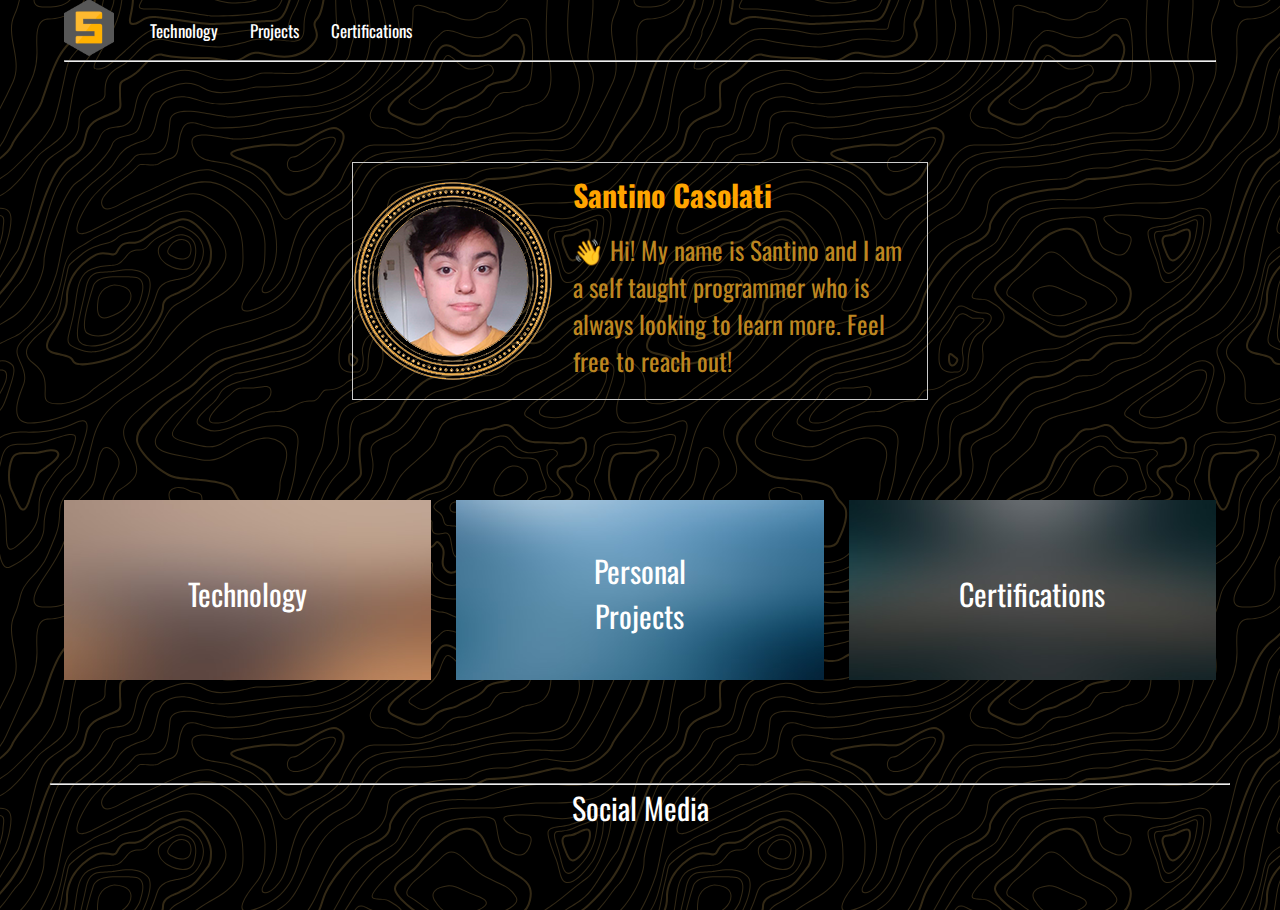
<file: index.html>
<!DOCTYPE html>
<html lang="en">

<head>
    <meta charset="UTF-8">
    <meta http-equiv="X-UA-Compatible" content="IE=edge">
    <meta name="viewport" content="width=device-width, initial-scale=1.0">
    <title>Santino Casolati</title>

    <!-- LOGO -->
    <link rel="shortcut icon" href="images/logo.png">

    <!-- CUSTOM CSS -->
    <link rel="stylesheet" href="assets/css/styles.css">

    <!-- FONT AWESOME -->
    <link rel="stylesheet" href="https://cdnjs.cloudflare.com/ajax/libs/font-awesome/5.15.3/css/all.min.css"
        integrity="sha512-iBBXm8fW90+nuLcSKlbmrPcLa0OT92xO1BIsZ+ywDWZCvqsWgccV3gFoRBv0z+8dLJgyAHIhR35VZc2oM/gI1w=="
        crossorigin="anonymous" />

    <!-- FONT OSWALD -->
    <link rel="preconnect" href="https://fonts.gstatic.com">
    <link href="https://fonts.googleapis.com/css2?family=Oswald:wght@200;300;400&display=swap" rel="stylesheet">

</head>

<body>

    <div class="menu-btn">
        <i class="fas fa-bars"></i>
    </div>

    <div class="container">
        <nav class="nav-main">
            <a href="index.html">
                <img src="images/logo.png" alt="Santino Casolati LOGO" class="nav-brand">
            </a>
            <ul class="nav-menu">
                <li>
                    <a href="technology.html">Technology</a>
                </li>

                <li>
                    <a href="projects.html">Projects</a>
                </li>

                <li>
                    <a href="certifications.html">Certifications</a>
                </li>
            </ul>
        </nav>
        <hr>

        <section class="about-me">
            <img src="images/me.png" class="about-me-img">
            <div class="about-me-info">

                <h2 class="about-me-title">
                    Santino Casolati
                </h2>
                </br>
                <p class="about-me-p">
                    👋 Hi! My name is Santino and I am a self taught programmer who is always looking to learn more. Feel free to reach out!
                </p>
            </div>
        </section>

        <div class="cards">
            <div class="cards-img">
                <a href="technology.html">
                    <img src="images/pic01.jpg" alt="Technologies">
                    <div class="cards-text">Technology</div>
                </a>
            </div>

            <div class="cards-img">
                <a href="projects.html">
                    <img src="images/pic02.jpg" alt="Projects">
                    <div class="cards-text">Personal Projects</div>
                </a>
            </div>

            <div class="cards-img">
                <a href="certifications.html">
                    <img src="images/pic03.jpg" alt="Certifications">
                    <div class="cards-text">Certifications</div>
                </a>
            </div>

        </div>


    </div>
    

    <footer class="social">
        
        </br></br>
        <hr>
        <p>Social Media</p>

        <div class="links">
            <a href="https://www.instagram.com/sant.casolati/" target="_blank">
                <i class="fab fa-instagram"></i>
            </a>

            <a href="https://www.linkedin.com/in/santinocasolati/" target="_blank">
                <i class="fab fa-linkedin"></i>
            </a>

            <a href="https://github.com/santinocasolati" target="_blank">
                <i class="fab fa-github"></i>
            </a>

            <a href="https://api.whatsapp.com/send?phone=5491135252707" target="_blank">
                <i class="fab fa-whatsapp"></i>
            </a>

            <a href="mailto:santicasolati@gmail.com" target="_blank">
                <i class="fa fa-envelope"></i>
            </a>
        </div>

    </footer>

    <script src="assets/js/main.js"></script>

</body>

</html>
</file>
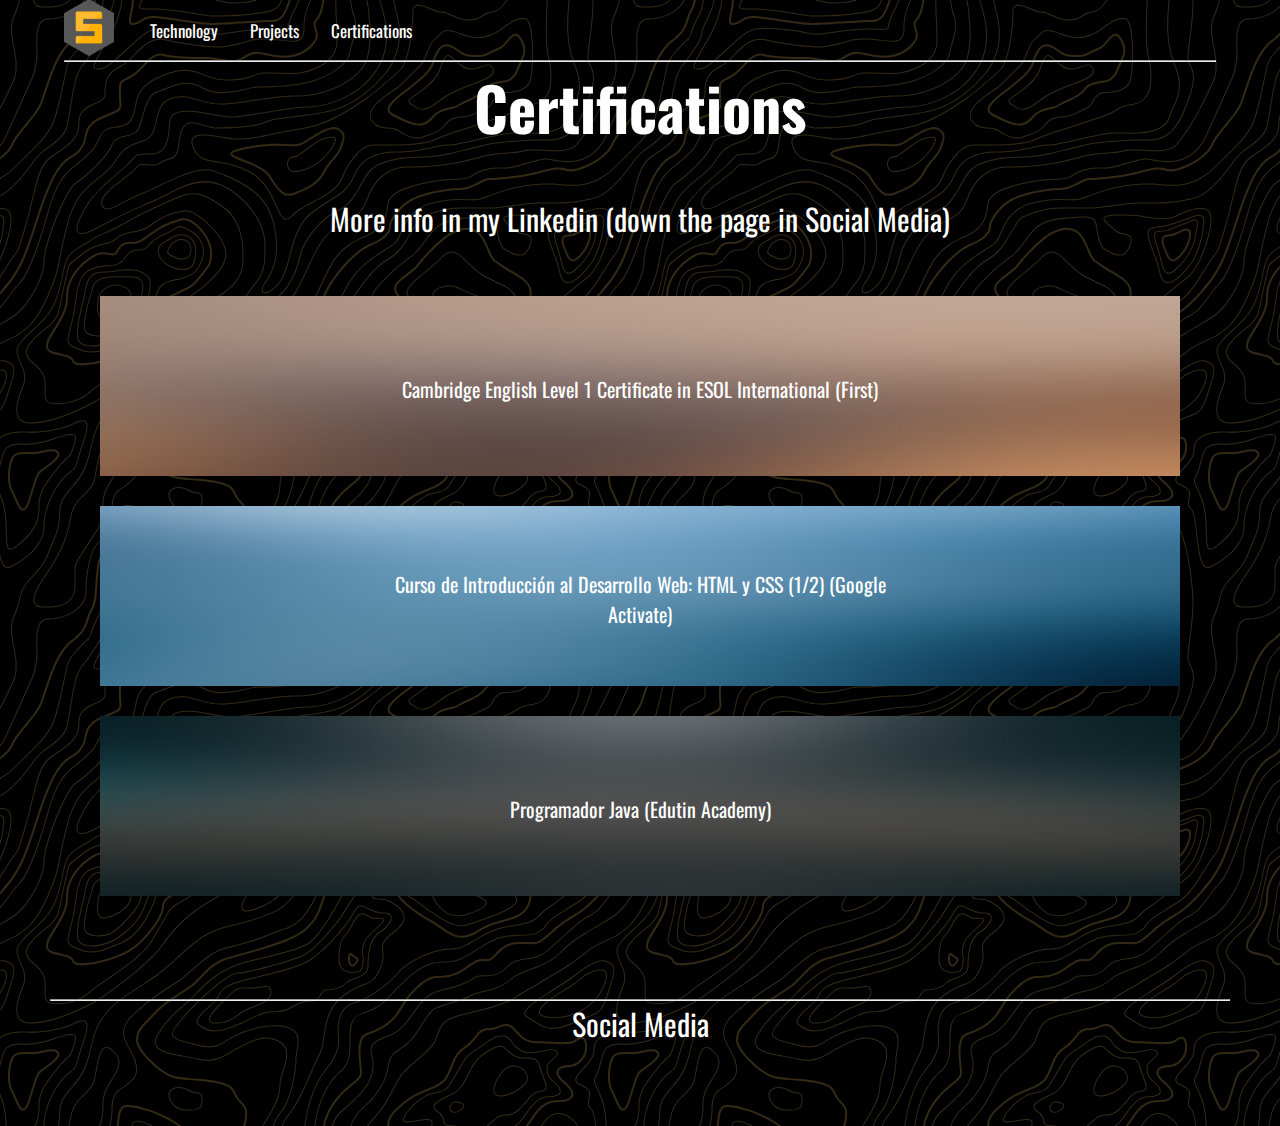
<file: certifications.html>
<!DOCTYPE html>
<html lang="en">

<head>
    <meta charset="UTF-8">
    <meta http-equiv="X-UA-Compatible" content="IE=edge">
    <meta name="viewport" content="width=device-width, initial-scale=1.0">
    <title>Santino Casolati</title>

    <!-- LOGO -->
    <link rel="shortcut icon" href="images/logo.png">

    <!-- CUSTOM CSS -->
    <link rel="stylesheet" href="assets/css/styles.css">

    <!-- FONT AWESOME -->
    <link rel="stylesheet" href="https://cdnjs.cloudflare.com/ajax/libs/font-awesome/5.15.3/css/all.min.css"
        integrity="sha512-iBBXm8fW90+nuLcSKlbmrPcLa0OT92xO1BIsZ+ywDWZCvqsWgccV3gFoRBv0z+8dLJgyAHIhR35VZc2oM/gI1w=="
        crossorigin="anonymous" />

    <!-- FONT OSWALD -->
    <link rel="preconnect" href="https://fonts.gstatic.com">
    <link href="https://fonts.googleapis.com/css2?family=Oswald:wght@200;300;400&display=swap" rel="stylesheet">

</head>

<body>

    <div class="menu-btn">
        <i class="fas fa-bars"></i>
    </div>

    <div class="container">
        <nav class="nav-main">
            <a href="index.html">
                <img src="images/logo.png" alt="Santino Casolati LOGO" class="nav-brand">
            </a>
            <ul class="nav-menu">
                <li>
                    <a href="technology.html">Technology</a>
                </li>

                <li>
                    <a href="projects.html">Projects</a>
                </li>

                <li>
                    <a href="certifications.html">Certifications</a>
                </li>
            </ul>
        </nav>
        <hr>
    </div>

    <div class="titles">
        <h1>Certifications</h1></br>
        <p1>More info in my Linkedin (down the page in Social Media)</p1></br></br>
    </div>

    <div class="cardsc">
        <div class="cardsc-img">
            <img src="images/pic01.jpg">
            <div class="cardsc-text">Cambridge English Level 1 Certificate in ESOL International (First)</div>    
        </div>

        <div class="cardsc-img">
            <img src="images/pic02.jpg">
            <div class="cardsc-text">Curso de Introducción al Desarrollo Web: HTML y CSS (1/2) (Google Activate)</div>
        </div>

        <div class="cardsc-img"> 
            <img src="images/pic03.jpg">
            <div class="cardsc-text">Programador Java (Edutin Academy)</div>   
        </div>
    </div>
    

    <footer class="social">
        
        </br></br>
        <hr>
        <p>Social Media</p>

        <div class="links">
            <a href="https://www.instagram.com/sant.casolati/" target="_blank">
                <i class="fab fa-instagram"></i>
            </a>

            <a href="https://www.linkedin.com/in/santinocasolati/" target="_blank">
                <i class="fab fa-linkedin"></i>
            </a>

            <a href="https://github.com/santinocasolati" target="_blank">
                <i class="fab fa-github"></i>
            </a>

            <a href="https://api.whatsapp.com/send?phone=5491135252707" target="_blank">
                <i class="fab fa-whatsapp"></i>
            </a>

            <a href="mailto:santicasolati@gmail.com" target="_blank">
                <i class="fa fa-envelope"></i>
            </a>
        </div>

    </footer>

    <script src="assets/js/main.js"></script>

</body>

</html>
</file>
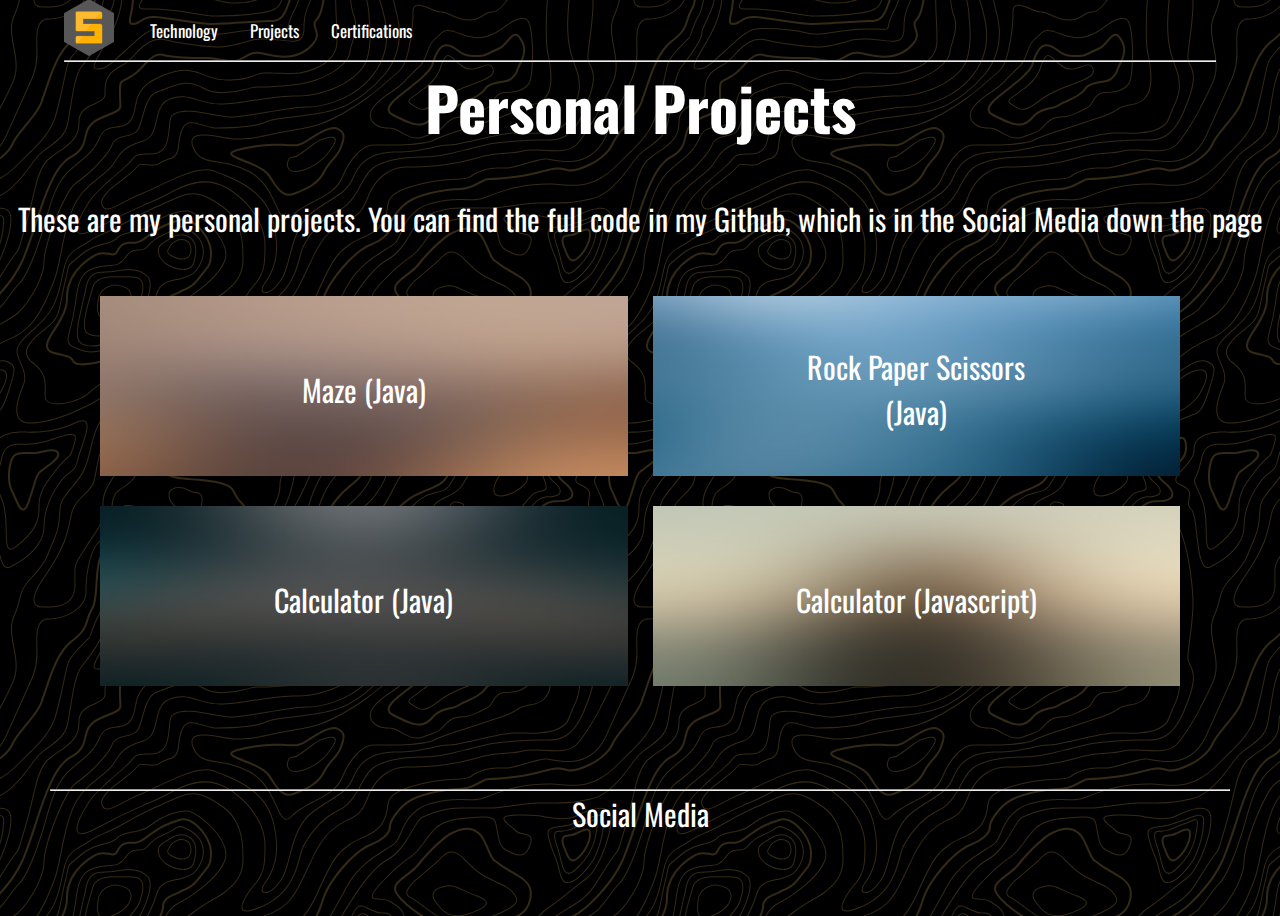
<file: projects.html>
<!DOCTYPE html>
<html lang="en">

<head>
    <meta charset="UTF-8">
    <meta http-equiv="X-UA-Compatible" content="IE=edge">
    <meta name="viewport" content="width=device-width, initial-scale=1.0">
    <title>Santino Casolati</title>

    <!-- LOGO -->
    <link rel="shortcut icon" href="images/logo.png">

    <!-- CUSTOM CSS -->
    <link rel="stylesheet" href="assets/css/styles.css">

    <!-- FONT AWESOME -->
    <link rel="stylesheet" href="https://cdnjs.cloudflare.com/ajax/libs/font-awesome/5.15.3/css/all.min.css"
        integrity="sha512-iBBXm8fW90+nuLcSKlbmrPcLa0OT92xO1BIsZ+ywDWZCvqsWgccV3gFoRBv0z+8dLJgyAHIhR35VZc2oM/gI1w=="
        crossorigin="anonymous" />

    <!-- FONT OSWALD -->
    <link rel="preconnect" href="https://fonts.gstatic.com">
    <link href="https://fonts.googleapis.com/css2?family=Oswald:wght@200;300;400&display=swap" rel="stylesheet">

</head>

<body>

    <div class="menu-btn">
        <i class="fas fa-bars"></i>
    </div>

    <div class="container">
        <nav class="nav-main">
            <a href="index.html">
                <img src="images/logo.png" alt="Santino Casolati LOGO" class="nav-brand">
            </a>
            <ul class="nav-menu">
                <li>
                    <a href="technology.html">Technology</a>
                </li>

                <li>
                    <a href="projects.html">Projects</a>
                </li>

                <li>
                    <a href="certifications.html">Certifications</a>
                </li>
            </ul>
        </nav>
        <hr>
    </div>

    <div class="titles">
        <h1>Personal Projects</h1></br>
        <p1>These are my personal projects. You can find the full code in my Github, which is in the Social Media down the page</p1></br></br>
    </div>

    <div class="cardsp">
        <div class="cardsp-img">
            <a href="https://github.com/santinocasolati/laberinto" target="_blank">
                <img src="images/pic01.jpg">
                <div class="cardsp-text">Maze (Java)</div>
            </a>
        </div>

        <div class="cardsp-img">
            <a href="https://github.com/santinocasolati/rockpaperscissors" target="_blank">
                <img src="images/pic02.jpg">
                <div class="cardsp-text">Rock Paper Scissors (Java)</div>
            </a>
        </div>

        <div class="cardsp-img">
            <a href="https://github.com/santinocasolati/calculator" target="_blank">
                <img src="images/pic03.jpg">
                <div class="cardsp-text">Calculator (Java)</div>
            </a>
        </div>

        <div class="cardsp-img">
            <a href="https://github.com/santinocasolati/calculatorJS" target="_blank">
                <img src="images/pic04.jpg">
                <div class="cardsp-text">Calculator (Javascript)</div>
            </a>
        </div>
    </div>
    

    <footer class="social">
        
        </br></br>
        <hr>
        <p>Social Media</p>

        <div class="links">
            <a href="https://www.instagram.com/sant.casolati/" target="_blank">
                <i class="fab fa-instagram"></i>
            </a>

            <a href="https://www.linkedin.com/in/santinocasolati/" target="_blank">
                <i class="fab fa-linkedin"></i>
            </a>

            <a href="https://github.com/santinocasolati" target="_blank">
                <i class="fab fa-github"></i>
            </a>

            <a href="https://api.whatsapp.com/send?phone=5491135252707" target="_blank">
                <i class="fab fa-whatsapp"></i>
            </a>

            <a href="mailto:santicasolati@gmail.com" target="_blank">
                <i class="fa fa-envelope"></i>
            </a>
        </div>

    </footer>

    <script src="assets/js/main.js"></script>

</body>

</html>
</file>
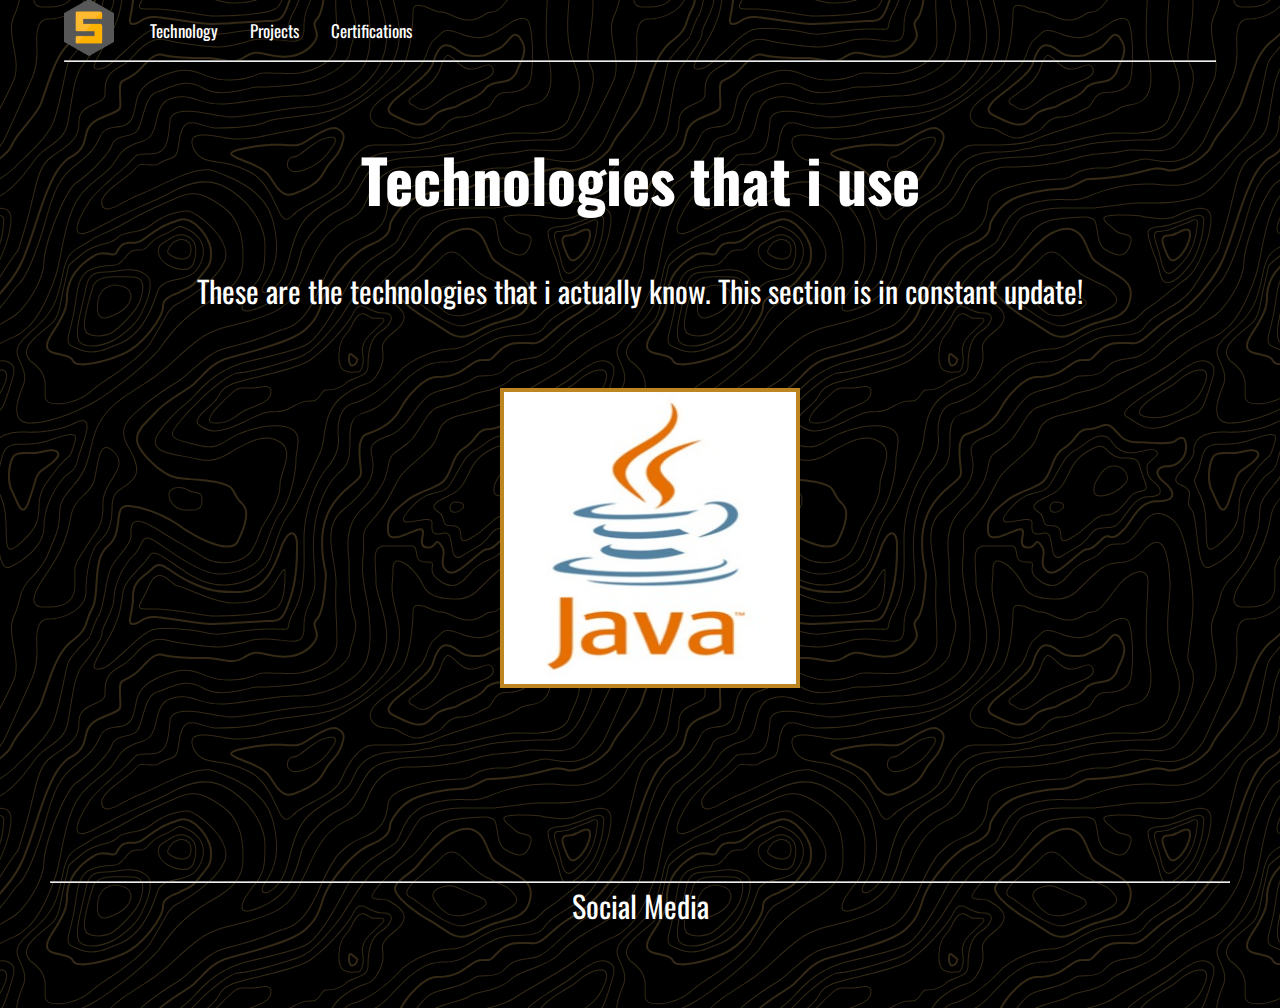
<file: technology.html>
<!DOCTYPE html>
<html lang="en">
<head>
    <meta charset="UTF-8">
    <meta http-equiv="X-UA-Compatible" content="IE=edge">
    <meta name="viewport" content="width=device-width, initial-scale=1.0">
    <title>Technology</title>

    <!-- LOGO -->
    <link rel="shortcut icon" href="images/logo.png">

    <!-- CUSTOM CSS -->
    <link rel="stylesheet" href="assets/css/styles.css">

    <!-- FONT AWESOME -->
    <link rel="stylesheet" href="https://cdnjs.cloudflare.com/ajax/libs/font-awesome/5.15.3/css/all.min.css"
        integrity="sha512-iBBXm8fW90+nuLcSKlbmrPcLa0OT92xO1BIsZ+ywDWZCvqsWgccV3gFoRBv0z+8dLJgyAHIhR35VZc2oM/gI1w=="
        crossorigin="anonymous" />

    <!-- FONT OSWALD -->
    <link rel="preconnect" href="https://fonts.gstatic.com">
    <link href="https://fonts.googleapis.com/css2?family=Oswald:wght@200;300;400&display=swap" rel="stylesheet">
</head>
<body>
    
    <div class="menu-btn">
        <i class="fas fa-bars"></i>
    </div>

    <div class="container">
        <nav class="nav-main">
            <a href="index.html">
                <img src="images/logo.png" alt="Santino Casolati LOGO" class="nav-brand">
            </a>
            <ul class="nav-menu">
                <li>
                    <a href="technology.html">Technology</a>
                </li>

                <li>
                    <a href="projects.html">Projects</a>
                </li>

                <li>
                    <a href="certifications.html">Certifications</a>
                </li>
            </ul>
        </nav>
        <hr>

    </div>
    </br></br></br>

    <div class="titles">
        <h1>Technologies that i use</h1></br>
        <p1>These are the technologies that i actually know. This section is in constant update!</p1></br></br>
    </div>

    <div class="slider-cont">
        <ul class="slider">

            <li id="slide1">
                <img src="images/java.jpg">
            </li>

            <li id="slide2">
                <img src="images/javascripy.jpg">
            </li>

            <li id="slide3">
                <img src="images/html.jpg">
            </li>

            <li id="slide4">
                <img src="images/css.jpg">
            </li>

            <li id="slide5">
                <img src="images/php.jpg">
            </li>

            <li id="slide6">
                <img src="images/mysql.jpg">
            </li>

            <li id="slide7">
                <img src="images/python.jpg">
            </li>
        </ul>

        <ul class="menu-slider">
            <li>
                <a href="#slide1"><i class="fas fa-circle"></i></a>
            </li>

            <li>
                <a href="#slide2"><i class="fas fa-circle"></i></a>
            </li>

            <li>
                <a href="#slide3"><i class="fas fa-circle"></i></a>
            </li>

            <li>
                <a href="#slide4"><i class="fas fa-circle"></i></a>
            </li>

            <li>
                <a href="#slide5"><i class="fas fa-circle"></i></a>
            </li>

            <li>
                <a href="#slide6"><i class="fas fa-circle"></i></a>
            </li>

            <li>
                <a href="#slide7"><i class="fas fa-circle"></i></a>
            </li>
        </ul>
    </div>



    <footer class="social">

        </br></br>
        <hr>
        <p>Social Media</p>

        <div class="links">
            <a href="https://www.instagram.com/sant.casolati/" target="_blank">
                <i class="fab fa-instagram"></i>
            </a>

            <a href="https://www.linkedin.com/in/santinocasolati/" target="_blank">
                <i class="fab fa-linkedin"></i>
            </a>

            <a href="https://github.com/santinocasolati" target="_blank">
                <i class="fab fa-github"></i>
            </a>

            <a href="https://api.whatsapp.com/send?phone=5491135252707" target="_blank">
                <i class="fab fa-whatsapp"></i>
            </a>

            <a href="mailto:santicasolati@gmail.com" target="_blank">
                <i class="fa fa-envelope"></i>
            </a>
        </div>

    </footer>

    <script src="assets/js/main.js"></script>


</body>
</html>
</file>
<file: assets/css/styles.css>
* {
    box-sizing: border-box;
    margin: 0;
    padding: 0;
}

body {
    color:#ffffff;
    background-color: #000000;
    background-image: url("data:image/svg+xml,%3Csvg xmlns='http://www.w3.org/2000/svg' width='600' height='600' viewBox='0 0 600 600'%3E%3Cpath fill='%23f4c363' fill-opacity='0.21' d='M600 325.1v-1.17c-6.5 3.83-13.06 7.64-14.68 8.64-10.6 6.56-18.57 12.56-24.68 19.09-5.58 5.95-12.44 10.06-22.42 14.15-1.45.6-2.96 1.2-4.83 1.9l-4.75 1.82c-9.78 3.75-14.8 6.27-18.98 10.1-4.23 3.88-9.65 6.6-16.77 8.84-1.95.6-3.99 1.17-6.47 1.8l-6.14 1.53c-5.29 1.35-8.3 2.37-10.54 3.78-3.08 1.92-6.63 3.26-12.74 5.03a384.1 384.1 0 0 1-4.82 1.36c-2.04.58-3.6 1.04-5.17 1.52a110.03 110.03 0 0 0-11.2 4.05c-2.7 1.15-5.5 3.93-8.78 8.4a157.68 157.68 0 0 0-6.15 9.2c-5.75 9.07-7.58 11.74-10.24 14.51a50.97 50.97 0 0 1-4.6 4.22c-2.33 1.9-10.39 7.54-11.81 8.74a14.68 14.68 0 0 0-3.67 4.15c-1.24 2.3-1.9 4.57-2.78 8.87-2.17 10.61-3.52 14.81-8.2 22.1-4.07 6.33-6.8 9.88-9.83 12.99-.47.48-.95.96-1.5 1.48l-3.75 3.56c-1.67 1.6-3.18 3.12-4.86 4.9a42.44 42.44 0 0 0-9.89 16.94c-2.5 8.13-2.72 15.47-1.76 27.22.47 5.82.51 6.36.51 8.18 0 10.51.12 17.53.63 25.78.24 4.05.56 7.8.97 11.22h.9c-1.13-9.58-1.5-21.83-1.5-37 0-1.86-.04-2.4-.52-8.26-.94-11.63-.72-18.87 1.73-26.85a41.44 41.44 0 0 1 9.65-16.55c1.67-1.76 3.18-3.27 4.83-4.85.63-.6 3.13-2.96 3.75-3.57a71.6 71.6 0 0 0 1.52-1.5c3.09-3.16 5.86-6.76 9.96-13.15 4.77-7.42 6.15-11.71 8.34-22.44.86-4.21 1.5-6.4 2.68-8.6.68-1.25 1.79-2.48 3.43-3.86 1.38-1.15 9.43-6.8 11.8-8.72 1.71-1.4 3.26-2.81 4.7-4.3 2.72-2.85 4.56-5.54 10.36-14.67a156.9 156.9 0 0 1 6.1-9.15c3.2-4.33 5.9-7.01 8.37-8.07 3.5-1.5 7.06-2.77 11.1-4.02a233.84 233.84 0 0 1 7.6-2.2l2.38-.67c6.19-1.79 9.81-3.16 12.98-5.15 2.14-1.33 5.08-2.33 10.27-3.65l6.14-1.53c2.5-.63 4.55-1.2 6.52-1.82 7.24-2.27 12.79-5.06 17.15-9.05 4.05-3.72 9-6.2 18.66-9.9l4.75-1.82c1.87-.72 3.39-1.31 4.85-1.91 10.1-4.15 17.07-8.32 22.76-14.4 6.05-6.45 13.95-12.4 24.49-18.92 1.56-.96 7.82-4.6 14.15-8.33v-64.58c-4 8.15-8.52 14.85-12.7 17.9-2.51 1.82-5.38 4.02-9.04 6.92a1063.87 1063.87 0 0 0-6.23 4.98l-1.27 1.02a2309.25 2309.25 0 0 1-4.87 3.9c-7.55 6-12.9 10.05-17.61 13.19-3.1 2.06-3.86 2.78-8.06 7.13-5.84 6.07-11.72 8.62-29.15 10.95-11.3 1.5-20.04 4.91-30.75 11.07-1.65.94-7.27 4.27-6.97 4.1-2.7 1.58-4.69 2.69-6.64 3.66-5.63 2.8-10.47 4.17-15.71 4.17-17.13 0-41.44 11.51-51.63 22.83-12.05 13.4-31.42 27.7-45.25 31.16-7.4 1.85-11.85 7.05-14.04 14.69-1.26 4.4-1.58 8.28-1.58 13.82 0 .82.01.98.24 3.63.45 5.18.35 8.72-.77 13.26-1.53 6.2-4.89 12.6-10.59 19.43-13.87 16.65-22.88 46.58-22.88 71.68 0 2.39.02 4.26.06 8.75.12 10.8.1 15.8-.22 21.95-.56 11.18-2.09 20.73-5 29.3h-1.05c2.94-8.56 4.49-18.12 5.05-29.35.31-6.13.34-11.1.22-21.9-.04-4.48-.06-6.36-.06-8.75 0-25.32 9.07-55.47 23.12-72.32 5.6-6.72 8.88-12.99 10.38-19.03 1.09-4.4 1.18-7.85.74-12.93-.23-2.7-.24-2.86-.24-3.72 0-5.62.32-9.57 1.62-14.1 2.28-7.95 6.97-13.44 14.76-15.39 13.6-3.4 32.82-17.59 44.75-30.84C409 360.14 433.58 348.5 451 348.5c5.07 0 9.77-1.33 15.26-4.07 1.93-.96 3.9-2.05 6.58-3.62-.3.18 5.33-3.16 6.98-4.11 10.82-6.21 19.66-9.67 31.11-11.2 17.23-2.3 22.9-4.75 28.57-10.64 4.25-4.41 5.04-5.16 8.22-7.28 4.68-3.11 10.01-7.14 17.55-13.14a1113.33 1113.33 0 0 0 4.86-3.89l1.28-1.02a4668.54 4668.54 0 0 1 6.23-4.98c3.67-2.9 6.55-5.12 9.07-6.95 4.37-3.19 9.16-10.56 13.29-19.4v66.9zm0-116.23c-.62.01-1.27.06-1.95.13-6.13.63-13.83 3.45-21.83 7.45-3.64 1.82-8.46 2.67-14.17 2.71-4.7.04-9.72-.47-14.73-1.33-1.7-.3-3.26-.61-4.67-.93a31.55 31.55 0 0 0-3.55-.57 273.4 273.4 0 0 0-16.66-.88c-10.42-.16-17.2.74-17.97 2.73-.38.97.6 2.55 3.03 4.87 1.01.97 2.22 2.03 4.04 3.55a1746.07 1746.07 0 0 0 4.79 4.02c1.39 1.2 3.1 1.92 5.5 2.5.7.16.86.2 2.64.54 3.53.7 5.03 1.25 6.15 2.63 1.41 1.76 1.4 4.54-.15 8.88-2.44 6.83-5.72 10.05-10.19 10.33-3.63.23-7.6-1.29-14.52-5.06-4.53-2.47-6.82-7.3-8.32-15.26-.17-.87-.32-1.78-.5-2.86l-.43-2.76c-1.05-6.58-1.9-9.2-3.73-10.11-.81-.4-1.59-.74-2.36-1-2.27-.77-4.6-1.02-8.1-.92-2.29.07-14.7 1-13.77.93-20.55 1.37-28.8 5.05-37.09 14.99a133.07 133.07 0 0 0-4.25 5.44l-2.3 3.09-2.51 3.32c-4.1 5.36-7.06 8.48-10.39 11.12-.65.52-1.33 1.04-2.13 1.62l-4.11 2.94a106.8 106.8 0 0 0-5.16 3.99c-4.55 3.74-9.74 8.6-16.25 15.38-8.25 8.58-11.78 13.54-11.7 15.95.07 1.65 1.64 2.11 6.79 2.38 1.61.09 2.15.12 2.98.2 2.95.24 5.09.73 6.81 1.68 7.48 4.15 11.63 7.26 13.95 11.58 3.3 6.15.8 12.88-8.89 20.26-8.28 6.3-11.1 10.37-11.31 14.96-.06 1.17 0 1.93.26 4.43.69 6.47.25 10.65-2.8 17.42a44.23 44.23 0 0 1-4.16 7.53c-2.82 3.97-5.47 5.74-10.6 7.69-.43.16-3.34 1.23-4.27 1.59-1.8.68-3.38 1.36-5.01 2.14-4.18 2-8.4 4.6-13.1 8.24-8.44 6.51-13.23 14.56-15.98 25.06-1.1 4.2-1.55 6.81-2.8 15.21-1.26 8.6-2.17 12.64-4.08 16.55-2.1 4.28-11.93 26.59-12.97 28.88a382.7 382.7 0 0 1-6.37 13.41c-4.07 8.11-7.61 14.07-10.73 17.81-5.38 6.46-8.98 14.37-13.77 28.42a810.14 810.14 0 0 0-1.89 5.6c-1.8 5.35-2.96 8.6-4.26 11.85-6.13 15.32-25.43 26.31-46.46 26.31-11.2 0-20.58-2.74-31.02-8.55-5.6-3.13-4.55-2.42-22.26-14.54-14.33-9.8-17.7-10.73-20.47-6.9-.37.5-1.81 2.74-1.83 2.77a52.24 52.24 0 0 1-4.94 5.9c-.73.79-5.52 5.87-6.97 7.45-2.38 2.6-4.3 4.81-5.98 6.93a45.6 45.6 0 0 0-5.08 7.66c-1.29 2.57-1.9 5.25-2.66 10.6a997.6 997.6 0 0 1-.46 3.18h-1l.47-3.32c.77-5.45 1.4-8.2 2.75-10.9a46.54 46.54 0 0 1 5.2-7.84c1.7-2.14 3.63-4.38 6.03-6.98 1.45-1.59 6.24-6.68 6.96-7.46a51.58 51.58 0 0 0 4.84-5.78s1.47-2.26 1.86-2.8c3.25-4.5 7.08-3.44 21.84 6.67 17.67 12.08 16.62 11.38 22.19 14.48 10.3 5.73 19.5 8.43 30.53 8.43 20.65 0 39.57-10.77 45.54-25.69a219.7 219.7 0 0 0 4.24-11.8 6752.32 6752.32 0 0 0 1.88-5.6c4.83-14.16 8.47-22.14 13.96-28.73 3.05-3.66 6.56-9.57 10.6-17.61 1.97-3.93 4.04-8.31 6.35-13.38 1.03-2.28 10.88-24.61 12.98-28.91 1.85-3.79 2.75-7.76 4-16.25 1.24-8.44 1.7-11.07 2.81-15.32 2.8-10.7 7.71-18.94 16.33-25.6a73.18 73.18 0 0 1 13.29-8.35c1.66-.8 3.27-1.48 5.08-2.18.94-.36 3.86-1.43 4.28-1.59 4.95-1.88 7.44-3.55 10.14-7.33 1.35-1.9 2.68-4.3 4.06-7.37 2.97-6.58 3.39-10.59 2.72-16.9a27.13 27.13 0 0 1-.27-4.58c.22-4.94 3.21-9.24 11.7-15.7 9.33-7.11 11.66-13.34 8.62-19-2.2-4.09-6.25-7.12-13.55-11.17-1.57-.88-3.6-1.33-6.42-1.57-.8-.07-1.34-.1-2.95-.19-5.77-.3-7.63-.85-7.72-3.34-.1-2.81 3.5-7.87 11.97-16.69 6.53-6.8 11.75-11.69 16.33-15.45 1.79-1.47 3.42-2.72 5.2-4.03l4.12-2.94c.79-.58 1.46-1.08 2.1-1.59 3.26-2.6 6.16-5.65 10.21-10.94a383.2 383.2 0 0 0 2.5-3.32l2.31-3.09c1.8-2.39 3.04-4 4.29-5.48 8.47-10.17 16.98-13.96 37.27-15.3-.44.02 12-.9 14.32-.98 3.62-.1 6.05.16 8.46.98.8.27 1.62.62 2.47 1.04 2.27 1.14 3.17 3.87 4.27 10.85l.44 2.76c.17 1.07.33 1.97.5 2.83 1.44 7.69 3.62 12.29 7.8 14.57 6.76 3.68 10.6 5.15 13.99 4.94 4-.25 6.99-3.17 9.3-9.67 1.45-4.04 1.46-6.49.32-7.92-.9-1.12-2.28-1.62-5.57-2.27a55.8 55.8 0 0 1-2.67-.55c-2.54-.6-4.39-1.4-5.93-2.71a252.63 252.63 0 0 0-4.78-4.01 84.35 84.35 0 0 1-4.08-3.6c-2.73-2.6-3.86-4.43-3.28-5.95 1.02-2.64 7.82-3.54 18.93-3.37a230.56 230.56 0 0 1 16.73.88c2.76.39 3.2.49 3.68.6 1.4.3 2.95.62 4.62.91a82.9 82.9 0 0 0 14.56 1.32c5.56-.04 10.24-.86 13.73-2.6 8.1-4.05 15.89-6.9 22.17-7.56.7-.07 1.4-.11 2.05-.13v1zm0-100.94v1.5c-8.62 16.05-17.27 29.55-23.65 35.92-3.19 3.2-7.62 4.9-13.54 5.56-4.45.48-8.28.4-19.18-.2-9.91-.55-15.32-.44-20.52.78a84.05 84.05 0 0 1-15 2.11l-2.25.14c-12.49.75-19.37 1.78-32.72 5.74-4.5 1.33-9.27 2.49-14.3 3.48a246.27 246.27 0 0 1-32.6 3.97c-7.56.45-13.21.57-20.24.57-5.4 0-11.9 1.61-18 5.18-8.3 4.87-15.06 12.87-19.53 24.5a68.57 68.57 0 0 1-4.56 9.8c-3.6 6.2-6.92 8.99-13.38 12.18l-4.03 1.96a64.48 64.48 0 0 0-15.16 10.25c-8.2 7.33-13.72 16.63-22.54 35.6l-2.08 4.49c-7.3 15.7-11.5 23.3-17.35 29.87-7.7 8.66-20.25 14.42-40.31 20.08-4.37 1.23-19.04 5.08-19.24 5.13-6.92 1.87-11.68 3.34-15.63 4.92-10.55 4.22-18.71 10.52-36.38 26.52l-1.7 1.54c-8.58 7.76-13.41 11.9-18.81 15.88-3.95 2.9-8 5.67-12.97 8.91-2.06 1.34-10.3 6.6-12.33 7.94-11.52 7.5-18.53 13.04-24.62 20.08a62.01 62.01 0 0 0-6.44 8.85c-4.13 6.91-6.27 13.15-9.2 25.11l-1.54 6.26c-.6 2.45-1.15 4.54-1.72 6.58-2.97 10.7-6.9 17.36-14.78 26.91L69.6 491a148.51 148.51 0 0 0-4.19 5.3 23.9 23.9 0 0 0-3.44 6.28c-1.16 3.23-1.52 5.9-1.87 11.94-.58 10.05-1.42 15.04-4.63 22.67-1.57 3.72-5.66 14.02-6.41 15.8a73.46 73.46 0 0 1-3.57 7.4c-2.88 5.14-6.71 10.12-13.12 16.95-5.96 6.36-8.87 10.9-10.61 16a56.88 56.88 0 0 0-1.38 4.82l-.46 1.84h-1.03l.52-2.08c.52-2.09.92-3.49 1.4-4.9 1.8-5.25 4.78-9.9 10.84-16.36 6.35-6.78 10.13-11.7 12.97-16.77a72.5 72.5 0 0 0 3.52-7.29c.75-1.76 4.84-12.06 6.4-15.8 3.17-7.5 3.99-12.4 4.56-22.33.35-6.14.72-8.88 1.93-12.23a24.9 24.9 0 0 1 3.58-6.54c1.27-1.7 2.6-3.37 4.22-5.34l4.11-4.95c7.8-9.46 11.66-16 14.59-26.54.56-2.04 1.1-4.12 1.71-6.56l1.53-6.26c2.96-12.04 5.13-18.36 9.32-25.39 1.84-3.08 4-6.05 6.54-8.99 6.17-7.12 13.24-12.7 24.83-20.26 2.05-1.33 10.28-6.6 12.33-7.94 4.96-3.22 9-5.98 12.92-8.87 5.37-3.95 10.19-8.08 18.74-15.82l1.7-1.54c17.76-16.09 25.98-22.43 36.67-26.7 4-1.6 8.8-3.09 15.75-4.96.21-.06 14.87-3.9 19.22-5.13 19.9-5.61 32.32-11.31 39.85-19.78 5.76-6.48 9.93-14.02 17.18-29.64l2.09-4.5c8.87-19.07 14.44-28.46 22.77-35.9a65.48 65.48 0 0 1 15.38-10.4l4.04-1.97c6.3-3.1 9.47-5.77 12.96-11.77a67.6 67.6 0 0 0 4.48-9.67c4.56-11.84 11.47-20.02 19.97-25 6.25-3.66 12.93-5.32 18.5-5.32 7.01 0 12.65-.12 20.17-.57a245.3 245.3 0 0 0 32.47-3.96c5-.98 9.75-2.13 14.22-3.45 13.43-3.98 20.38-5.02 32.94-5.78l2.24-.14c5.76-.37 9.8-.9 14.85-2.09 5.31-1.25 10.79-1.35 22.6-.7 9.04.5 12.84.58 17.21.1 5.71-.62 9.94-2.26 12.95-5.26 6.44-6.45 15.3-20.37 24.35-36.72zm0 450.21c-1.28-4.6-2.2-10.55-3.33-20.25l-.24-2.04-.23-2.03c-1.82-15.7-3.07-21.98-5.55-24.47-2.46-2.46-3.04-5.03-2.52-8.64.1-.6.18-1.1.39-2.15.69-3.54.77-5.04.08-6.84-.91-2.38-3.31-4.41-7.79-6.26-5.08-2.09-6.52-4.84-4.89-8.44.66-1.45 1.79-3.02 3.52-5.01 1.04-1.2 5.48-5.96 5.08-5.53 6.15-6.7 8.98-11.34 8.98-16.48a15.2 15.2 0 0 1 6.5-12.89v1.26a14.17 14.17 0 0 0-5.5 11.63c0 5.47-2.93 10.29-9.24 17.16.38-.42-4.04 4.33-5.07 5.5-1.67 1.93-2.75 3.43-3.36 4.77-1.37 3.04-.23 5.22 4.36 7.1 4.71 1.95 7.32 4.16 8.34 6.83.78 2.04.7 3.67-.03 7.4-.2 1.03-.3 1.51-.38 2.09-.48 3.33.03 5.59 2.23 7.8 2.74 2.74 3.98 8.96 5.84 25.06l.24 2.03.23 2.04c.82 7.01 1.53 12.06 2.34 16.03v4.33zm0-62.16c-1.4-3.13-4.43-9.9-4.95-11.17-1.02-2.53-1.25-3.8-.91-5.18.2-.84 2.05-4.68 2.32-5.33a70.79 70.79 0 0 0 3.54-11.2v3.99a62.82 62.82 0 0 1-2.62 7.6c-.31.75-2.09 4.46-2.27 5.18-.28 1.12-.08 2.22.87 4.57.41 1.02 2.5 5.7 4.02 9.09v2.45zm0-85.09c-1.65 1.66-3.66 2.9-6.4 4.13-.25.1-13.97 5.47-20.4 8.43-9.35 4.32-16.7 5.9-23.03 5.25-5.08-.53-9.02-2.25-14.77-5.92l-3.2-2.07a77.4 77.4 0 0 0-5.44-3.27c-4.05-2.18-3.25-5.8 1.47-10.47 3.71-3.68 9.6-7.93 18.73-13.8l4.46-2.82c17.95-11.33 18.22-11.5 22.27-14.74 11.25-9 19.69-14.02 26.31-15.1v1.02c-6.37 1.1-14.62 6-25.69 14.86-4.1 3.28-4.34 3.44-22.36 14.8a652.4 652.4 0 0 0-4.45 2.83c-9.07 5.83-14.92 10.05-18.57 13.66-4.31 4.28-4.95 7.13-1.7 8.88 1.7.91 3.29 1.88 5.5 3.3l3.2 2.08c5.64 3.59 9.45 5.25 14.34 5.76 6.13.64 13.32-.9 22.52-5.15 6.46-2.98 20.18-8.35 20.4-8.44 3.04-1.37 5.1-2.71 6.81-4.69v1.47zm0-41.37v1c-6.56.26-12.11 3.13-19.71 9.08l-4.63 3.68a51.87 51.87 0 0 1-4.4 3.14c-.82.52-5.51 3.33-6.22 3.76-3.31 2-6.15 3.8-8.87 5.6a112.61 112.61 0 0 0-8.16 5.92c-4.61 3.72-7.4 6.9-7.97 9.35-.63 2.67 1.48 4.53 7.05 5.46 10.7 1.78 20.92-.05 30.45-4.65a61.96 61.96 0 0 0 17.1-12.2 41.8 41.8 0 0 0 5.36-7.42v1.92a38.94 38.94 0 0 1-4.64 6.19 62.95 62.95 0 0 1-17.39 12.41c-9.7 4.68-20.13 6.55-31.05 4.73-6.06-1-8.65-3.29-7.85-6.67.64-2.74 3.53-6.05 8.31-9.9 2.35-1.9 5.1-3.88 8.24-5.97 2.73-1.82 5.58-3.61 8.9-5.62.72-.44 5.4-3.24 6.22-3.75 1.26-.8 2.6-1.76 4.3-3.09.8-.62 3.9-3.1 4.63-3.67 7.77-6.1 13.49-9.04 20.33-9.3zm0-154.6v1c-1.75-.24-4.3.23-7.82 1.55-10.01 3.75-13.8 5.07-19.15 6.76-1.78.56-2.63.83-3.87 1.24-1.48.5-3.16.76-6.74 1.16a1550.34 1550.34 0 0 0-2.64.3c-7.8.94-11.28 2.47-11.28 6.07 0 4.45 2.89 13.18 7.96 25.81a57.34 57.34 0 0 1 2.33 7.6 258.32 258.32 0 0 1 .84 3.46c1.86 7.62 3.17 10.71 5.56 11.67 2.21.88 4.7.6 7.47-.72 3.48-1.69 7.22-4.94 11.2-9.47 1.52-1.7 2.97-3.49 4.59-5.57l3.16-4.1c2.59-3.23 6.07-12.21 8.39-20.23v3.45c-2.29 7.2-5.27 14.5-7.61 17.41-.44.55-2.67 3.46-3.15 4.09-1.63 2.1-3.1 3.9-4.62 5.62-4.08 4.61-7.9 7.94-11.53 9.7-2.99 1.44-5.77 1.75-8.28.74-2.84-1.13-4.2-4.34-6.15-12.35a2097.48 2097.48 0 0 1-.84-3.46c-.8-3.2-1.47-5.45-2.28-7.46-5.14-12.8-8.04-21.55-8.04-26.19 0-4.37 3.84-6.06 12.16-7.07a160.9 160.9 0 0 1 2.65-.3c3.5-.39 5.15-.64 6.53-1.1 1.26-.42 2.1-.7 3.88-1.26 5.34-1.68 9.11-3 19.1-6.74 3.53-1.32 6.22-1.84 8.18-1.61zM0 292c10.13-11.31 18.13-23.2 23.07-35.39 3.3-8.14 6.09-16.12 10.81-30.55l1.59-4.84c6.53-19.94 10.11-29.82 14.77-39.56 6.07-12.72 12.55-21.18 20.27-25.54 6.66-3.76 10.2-7.86 12.22-13.15a46.6 46.6 0 0 0 1.86-6.58c1.23-5.2 2.05-7.59 3.93-10.36 2.45-3.62 6.27-6.53 12.1-8.96 15.78-6.58 16.73-7.04 18.05-9.01.65-.98.83-2.15.74-4.51-.03-.73-.23-3.82-.24-4A93.8 93.8 0 0 1 119 94c0-10.04.18-11.37 2.37-13.15.52-.42 1.13-.8 2.07-1.3.27-.14 2.18-1.12 2.84-1.48a68.4 68.4 0 0 0 9.12-5.87c2.06-1.54 2.64-2.14 8.01-7.93 3.78-4.09 6.21-6.36 8.96-8.12 3.64-2.33 7.2-3.12 10.9-2.11 4.4 1.2 10.81 2 18.78 2.46 6.9.4 12.9.5 21.95.5 4.87 0 8.97.47 15.4 1.57 7.77 1.33 9.3 1.54 12.38 1.54 4.05 0 7.43-.88 10.68-2.95 5.06-3.22 8.11-4.67 11.2-5.2 3.62-.64 4.77-.46 16.55 2.06 17.26 3.7 30.85 1.36 41.06-9.7 5.1-5.53 5.48-8.9 3.48-14.8-.83-2.42-1.03-3.1-1.17-4.3-.29-2.52.5-4.71 2.71-6.93 2.65-2.65 4.72-9.17 6.22-18.29h2.03c-1.56 9.71-3.77 16.65-6.83 19.7-1.79 1.8-2.36 3.39-2.14 5.28.11 1 .3 1.63 1.07 3.9 2.22 6.53 1.76 10.66-3.9 16.8-10.77 11.66-25.07 14.13-42.95 10.3-11.42-2.45-12.55-2.62-15.78-2.06-2.77.48-5.62 1.84-10.47 4.92a20.93 20.93 0 0 1-11.76 3.27c-3.25 0-4.81-.22-12.73-1.57C212.74 59.46 208.73 59 204 59c-9.1 0-15.11-.1-22.07-.5-8.09-.47-14.62-1.29-19.2-2.54-5.62-1.53-10.17 1.38-17.85 9.66-5.5 5.94-6.08 6.53-8.28 8.18a70.38 70.38 0 0 1-9.38 6.03c-.68.37-2.58 1.35-2.84 1.49-.84.44-1.35.76-1.75 1.08C121.16 83.6 121 84.8 121 94c0 1.85.06 3.54.17 5.44 0 .17.2 3.28.24 4.03.1 2.75-.13 4.29-1.08 5.71-1.67 2.5-2.27 2.8-18.95 9.74-5.48 2.29-8.99 4.96-11.2 8.24-1.71 2.51-2.47 4.73-3.64 9.7-.83 3.5-1.21 4.92-1.94 6.83-2.18 5.73-6.05 10.19-13.1 14.18-7.3 4.12-13.55 12.28-19.46 24.66-4.6 9.64-8.17 19.46-14.67 39.32l-1.58 4.84c-4.75 14.47-7.54 22.48-10.86 30.69-5.28 13.01-13.95 25.65-24.93 37.6v-2.97zm0 78v-.5l1-.01c6.32 0 7.47 5.2 4.6 13.36a60.36 60.36 0 0 1-5.6 11.3v-1.92a57.76 57.76 0 0 0 4.65-9.72c2.69-7.6 1.71-12.02-3.65-12.02-.34 0-.67 0-1 .02v-46.59a340.96 340.96 0 0 0 13.71-8.34c13.66-9.46 29.79-37.6 29.79-53.59 0-18.1 21.57-72.64 32.23-79.42 12.71-8.09 32.24-27.96 35.8-37.75 1.93-5.3 5.5-7.27 14.42-9.37 6.15-1.44 8.64-2.42 10.67-4.79 1.5-1.74 2.72-4.79 4.33-10.3.23-.78 1.9-6.68 2.43-8.46 3.62-12.08 7.3-18.49 13.47-20.39 2.5-.76 3.03-.98 9.74-3.7 7.49-3.03 11.97-4.43 17.12-4.92 6.75-.65 13.13.75 19.55 4.67 5.43 3.32 12.19 4.72 20.17 4.56 6.03-.12 12.2-1.07 19.83-2.8 1.82-.4 7.38-1.74 8.26-1.94 2.69-.6 4.34-.89 5.48-.89 4.97 0 8.93-.05 14.2-.27 7.9-.32 15.56-.92 22.75-1.88 8.5-1.14 15.9-2.73 21.88-4.82 18.9-6.62 32.64-18.3 33.67-27.59.29-2.56.4-2.96 2.79-11.11 2.33-7.95 3.21-12.93 2.72-18.23-.2-2.24-.69-4.38-1.48-6.42-1.5-3.92-2.63-9.4-3.43-16.18h.9c.77 6.47 1.89 11.72 3.47 15.82a24.93 24.93 0 0 1 1.54 6.69c.5 5.46-.4 10.54-2.77 18.6-2.36 8.06-2.47 8.47-2.74 10.95-1.09 9.75-15.1 21.68-34.33 28.41-6.06 2.12-13.52 3.72-22.09 4.87-7.22.96-14.92 1.57-22.83 1.89-5.3.21-9.27.27-14.25.27-1.04 0-2.64.27-5.26.87-.87.2-6.43 1.53-8.26 1.94-7.68 1.73-13.92 2.7-20.03 2.82-8.15.17-15.1-1.27-20.71-4.7-6.23-3.81-12.4-5.16-18.93-4.54-5.04.48-9.44 1.86-16.84 4.86-6.75 2.74-7.29 2.95-9.82 3.73-5.73 1.76-9.28 7.96-12.81 19.72-.53 1.77-2.2 7.66-2.43 8.46-1.66 5.65-2.91 8.78-4.53 10.67-2.22 2.58-4.84 3.62-12.01 5.3-7.8 1.83-11.13 3.66-12.9 8.54-3.65 10.04-23.32 30.06-36.2 38.25C65.94 190 44.5 244.2 44.5 262c0 16.34-16.3 44.78-30.22 54.41-2.14 1.48-8.24 5.12-14.28 8.68v-1.16 46.09zm0-173.7v-1.11c7.42-3.82 14.55-10.23 21.84-18.98 3.8-4.56 14.21-18.78 15.79-20.55 1.8-2.04 4.06-3.96 7.42-6.45 1.08-.8 4.92-3.57 5.49-3.99 9.36-6.85 14-11.96 15.98-19.36.8-2.98 1.54-6.78 2.46-12.3.23-1.44 2-12.46 2.56-15.79 2.87-16.77 5.73-26.79 10.07-32.1C92.46 52.43 101.5 38.13 101.5 33c0-2.54.34-3.35 6.05-15.71.68-1.49 1.25-2.74 1.77-3.93 2.5-5.75 3.9-10.04 4.14-13.36h1c-.23 3.48-1.66 7.87-4.23 13.76-.52 1.2-1.09 2.45-1.78 3.95-5.54 12.01-5.95 12.99-5.95 15.29 0 5.47-9.09 19.84-20.11 33.31-4.2 5.12-7.03 15.06-9.86 31.64-.57 3.33-2.33 14.33-2.57 15.78-.92 5.56-1.67 9.38-2.48 12.4-2.05 7.68-6.82 12.93-16.35 19.91l-5.49 3.98c-3.3 2.45-5.51 4.34-7.27 6.31-1.53 1.73-11.94 15.93-15.76 20.53-7.52 9.02-14.88 15.6-22.61 19.46zm0 361.83v-4.33c.48 2.36 1 4.35 1.6 6.15 2 6.03 4.6 8.26 8.19 6.59C28.76 557.69 43.5 542.4 43.5 527c0-16.2 6.37-31.99 17.1-46.3 1.88-2.5 3.66-4.4 5.53-6 .73-.62 1.45-1.18 2.3-1.8l2-1.43c3.68-2.68 5.32-5.28 7.08-12.59.75-3.07 1.38-5.02 4.2-13.26l.63-1.88c3.24-9.58 4.56-14.97 4.17-18.65-.48-4.43-3.8-5.23-11.3-1.64a81.12 81.12 0 0 1-9.15 3.7c-13.89 4.67-26.96 5.8-42.66 5.42l-1.95-.05-1.45-.02a39.8 39.8 0 0 0-15.05 2.96A21.81 21.81 0 0 0 0 438.37v-1.26a23.55 23.55 0 0 1 4.55-2.57 40.77 40.77 0 0 1 16.92-3.02l1.95.05c15.6.38 28.57-.75 42.32-5.37a80.12 80.12 0 0 0 9.04-3.65c8.04-3.84 12.16-2.85 12.72 2.43.42 3.89-.92 9.34-4.21 19.08l-.64 1.88c-2.8 8.2-3.43 10.15-4.16 13.18-1.82 7.52-3.59 10.34-7.47 13.16l-2 1.43c-.84.6-1.54 1.15-2.25 1.75a35.45 35.45 0 0 0-5.37 5.84c-10.61 14.15-16.9 29.74-16.9 45.7 0 15.88-15 31.45-34.29 40.45-4.3 2.01-7.39-.66-9.56-7.18-.23-.68-.44-1.39-.65-2.13zm0-62.16v-2.45l1.46 3.27c2.1 4.8 3.46 10.33 4.26 16.77.66 5.3.84 9.3 1.04 18.5.2 9.32.5 12.75 1.63 15.05 1.28 2.6 3.67 2.35 8.29-1.5 17.14-14.3 21.82-22.9 21.82-38.62 0-7.17 1.1-12.39 3.7-17.68 2.27-4.67 3.65-6.62 13.4-19.62a69.8 69.8 0 0 1 7.6-8.79 44.76 44.76 0 0 1 3.54-3.06c.38-.3.64-.52.89-.74a10.47 10.47 0 0 0 2.63-3.32 35.78 35.78 0 0 0 2.26-5.94l.37-1.2.36-1.15c.29-.91.48-1.55.66-2.16.45-1.53.74-2.68.91-3.66.38-2.2.12-3.49-.85-4.15-2.35-1.61-9.28-.24-23.8 4.94-9.54 3.4-16.12 4.17-27.85 4.26-7.71.06-10.43.4-13.25 2.12-3.48 2.12-5.84 6.4-7.58 14.26-.5 2.2-.99 4.19-1.49 5.98v-3.98l.51-2.22c1.8-8.1 4.28-12.6 8.04-14.9 3.04-1.85 5.86-2.2 13.77-2.26 11.61-.09 18.1-.84 27.51-4.2 14.93-5.32 21.95-6.71 24.7-4.83 1.38.94 1.71 2.6 1.28 5.15a33.69 33.69 0 0 1-.94 3.78l-.66 2.17-.36 1.15-.37 1.2a36.64 36.64 0 0 1-2.33 6.1c-.8 1.53-1.61 2.52-2.86 3.61l-.92.77-1.02.83c-.9.74-1.65 1.4-2.47 2.18a68.84 68.84 0 0 0-7.48 8.66c-9.7 12.93-11.07 14.87-13.31 19.46-2.52 5.15-3.59 10.22-3.59 17.24 0 16.04-4.82 24.91-22.18 39.38-5.04 4.2-8.18 4.55-9.83 1.18-1.22-2.5-1.52-5.94-1.73-15.47-.2-9.16-.38-13.15-1.03-18.4-.79-6.34-2.12-11.8-4.19-16.49L0 495.98zM379.27 0h1.04l1.5 5.26c3.28 11.56 4.89 19.33 5.26 27.8.49 11.01-1.52 21.26-6.63 31.17-7.8 15.13-20.47 26.5-36.22 34.1-12.38 5.96-26.12 9.17-36.22 9.17-6.84 0-17.24 1.38-37.27 4.62l-2.27.37c-24.5 3.99-31.65 5-37.46 5-3.49 0-4.08-.08-19.54-2.8-3.56-.64-6.32-1.1-9-1.5-20.23-2.96-31-1.2-31.96 7.86-.1.85-.18 1.72-.29 2.81l-.27 2.73c-1.1 10.9-2.02 15.73-4.31 19.96-2.9 5.34-7.77 7.95-15.63 7.95-10.2 0-12.92.6-15.5 3.17.52-.51-5.03 5.85-8.16 8.7-2.75 2.5-14.32 12.55-15.77 13.83a341.27 341.27 0 0 0-6.54 5.92c-6.97 6.49-11.81 11.76-14.6 16.15-5.92 9.3-10.48 18.04-11.69 24.08-1.66 8.3 3.67 9.54 19.02 1.21a626.23 626.23 0 0 1 44.54-21.9c3.5-1.56 14.04-6.2 15.68-6.95 5.05-2.25 8.3-3.8 10.78-5.15l1.95-1.07 2.18-1.18c1.76-.94 3.38-1.76 5-2.55 18.1-8.72 34.48-10.46 50.33-1.2 22.89 13.34 38.28 37.02 38.28 56.44 0 19.12-.73 25.13-5.18 33.2a45.32 45.32 0 0 1-4.94 7.12c-6.47 7.77-11.81 16.2-12.76 21.27-1.2 6.34 4.69 7.03 20.17-.05 13.31-6.08 22.4-14.95 28.5-26.32a80.51 80.51 0 0 0 6.1-15.13c.9-2.98 3.17-11.65 3.41-12.48a29.02 29.02 0 0 1 1.75-4.83c7.47-14.93 21.09-30.5 36.25-37.24 7.61-3.38 13-9.65 19.4-20.79.84-1.48 4.26-7.64 5.14-9.17 3.52-6.1 6.22-9.7 9.37-11.98 10.15-7.4 28.7-11.1 50.29-11.1 7.52 0 16.54-1.24 27.51-3.58a420.1 420.1 0 0 0 14.96-3.52c-1.3.33 15.54-3.98 19.42-4.89 14.15-3.33 41.07-5.01 64.11-5.01 17.36 0 27.82-9.23 38.53-38.67 6.62-18.21 6.62-26.37 2.69-34.35l-1.18-2.37A13.36 13.36 0 0 1 587.5 58c0-4.03 0-4.01 2.5-24.56.46-3.73.8-6.74 1.12-9.64.9-8.45 1.38-15.2 1.38-20.8 0-.94-.02-1.94-.04-3h1c.03 1.06.04 2.06.04 3 0 5.65-.48 12.43-1.39 20.9-.3 2.91-.66 5.93-1.11 9.66-2.5 20.45-2.5 20.47-2.5 24.44 0 1.97.45 3.57 1.45 5.68.24.51 1.16 2.35 1.17 2.36 4.06 8.24 4.06 16.68-2.65 35.13-10.84 29.8-21.63 39.33-39.47 39.33-22.96 0-49.83 1.68-63.89 4.99-3.86.9-20.69 5.2-19.4 4.88a421.05 421.05 0 0 1-14.99 3.53c-11.04 2.35-20.11 3.6-27.72 3.6-21.4 0-39.76 3.67-49.7 10.9-3 2.19-5.64 5.7-9.1 11.68-.87 1.52-4.29 7.68-5.14 9.17-6.49 11.3-12 17.71-19.86 21.2-14.9 6.63-28.38 22.03-35.75 36.77a28.17 28.17 0 0 0-1.69 4.67c-.23.8-2.5 9.49-3.4 12.5a81.48 81.48 0 0 1-6.19 15.3c-6.2 11.56-15.44 20.58-28.96 26.76-16.1 7.36-23 6.55-21.58-1.04 1-5.29 6.4-13.83 12.99-21.73a44.33 44.33 0 0 0 4.82-6.96c4.35-7.88 5.06-13.77 5.06-32.72 0-19.04-15.19-42.4-37.72-55.55-15.57-9.08-31.62-7.38-49.45 1.21a132.9 132.9 0 0 0-7.14 3.71l-1.95 1.07a158.83 158.83 0 0 1-10.85 5.19c-1.65.74-12.18 5.38-15.69 6.95a625.25 625.25 0 0 0-44.46 21.86c-15.95 8.66-22.37 7.16-20.48-2.29 1.24-6.2 5.83-15.02 11.82-24.42 2.85-4.48 7.74-9.8 14.77-16.34 1.98-1.85 4.12-3.79 6.56-5.94 1.46-1.29 13.02-11.33 15.75-13.82 3.09-2.8 8.6-9.14 8.14-8.67 2.82-2.82 5.75-3.46 16.2-3.46 7.5 0 12.04-2.43 14.75-7.42 2.2-4.07 3.11-8.84 4.2-19.59l.26-2.73.3-2.81c.56-5.42 4.47-8.5 11.23-9.6 5.44-.88 12.51-.51 21.86.86 2.7.4 5.47.86 9.04 1.49 15.33 2.7 15.96 2.8 19.36 2.8 5.73 0 12.9-1.03 37.3-5l2.27-.36c20.1-3.26 30.52-4.64 37.43-4.64 9.95 0 23.54-3.18 35.78-9.08 15.57-7.5 28.09-18.73 35.78-33.65 5.02-9.75 7-19.82 6.51-30.67-.37-8.37-1.96-16.08-5.23-27.57L379.27 0zm13.68 0h1.02c.78 3.9 1.92 8.7 3.51 14.88 3.63 14.05 3.06 27.03-.75 38.77a61 61 0 0 1-11.35 20.68 138.36 138.36 0 0 1-19.32 18.77c-11.32 9.02-23.36 15.49-35.95 18.39a258.63 258.63 0 0 1-22.57 4.07c-3.17.44-6.36.85-10.3 1.32l-9.39 1.12c-11.53 1.41-17.45 2.55-21.64 4.46-9.28 4.21-28.35 6.04-49.21 6.04-1.37 0-2.8-.12-4.3-.35-2.62-.41-5-1.03-9.14-2.29-7.34-2.21-9.63-2.75-12.63-2.56-3.9.23-6.63 2.29-8.47 6.89-1.86 4.66-2.42 7.53-3.34 14.98-1.1 8.98-2.87 12.12-9.97 14.3a40.12 40.12 0 0 0-6.8 2.66c-.63.33-1.16.64-1.76 1.02l-1.34.86c-1.9 1.14-3.86 1.49-9.25 1.49-3.2 0-8.83-.55-9.51-.39-1.22.28-.75-.14-7.14 6.24-1.5 1.5-3.49 3.18-6.32 5.37-1.52 1.18-7.16 5.43-7.94 6.03-4.96 3.78-8.33 6.6-11.06 9.38-4.88 4.98-6.85 9.15-5.56 12.7 1.34 3.67 4.07 4.42 8.9 2.82a55.72 55.72 0 0 0 7.77-3.48c1.5-.77 7.78-4.13 9.37-4.96a116.8 116.8 0 0 1 12.31-5.68 162.2 162.2 0 0 0 11.04-4.84c2.04-.97 10.74-5.16 13-6.22 4.41-2.1 8.1-3.78 11.65-5.29 17.14-7.3 29.32-9.9 37.67-6.65l5.43 2.1c2.3.88 4.17 1.62 6.02 2.38a150.9 150.9 0 0 1 13.07 6c18.34 9.63 30.35 22.13 34.79 39.87 6.96 27.85 3.6 45.53-8.08 62.4-3.97 5.75-3.52 9.2.06 8.97 4.14-.28 10.21-4.95 15.11-12.52 3.1-4.8 5.1-10.45 8.05-21.53l1.69-6.35c.66-2.47 1.24-4.52 1.83-6.5 4.93-16.56 11-27.28 21.56-34.76 7.15-5.06 23.73-15.5 25.48-16.75 6.74-4.81 10.53-9.44 14.34-18 7.74-17.44 21.09-24.34 44.47-24.34 9.36 0 17.91-1.13 29.53-3.49a624.86 624.86 0 0 0 6.2-1.28c2.4-.5 4.07-.84 5.66-1.13 4.03-.74 7.04-1.1 9.61-1.1 4.44 0 9.39-1 31.39-5.99l2.95-.66c16.34-3.67 25.64-5.35 31.66-5.35 1.54 0 2.4.01 6.4.1 7.8.15 12.27.13 17.33-.2 16.41-1.06 26.73-5.36 29.8-14.56a87.1 87.1 0 0 1 3.55-8.83c-.15.31 2.29-4.96 2.9-6.38 5.38-12.3 5.57-21.92-1.44-39.44a86.4 86.4 0 0 1-5.26-20.72c-1.61-11.98-1.38-23.14.1-40.35l.2-2.12h1l-.2 2.2c-1.48 17.15-1.7 28.24-.11 40.14a85.4 85.4 0 0 0 5.2 20.47c7.1 17.78 6.91 27.67 1.43 40.22-.62 1.43-3.06 6.72-2.91 6.4a86.17 86.17 0 0 0-3.52 8.73c-3.23 9.72-13.9 14.15-30.68 15.24-5.1.33-9.58.35-17.42.2-3.98-.09-4.84-.1-6.37-.1-5.91 0-15.18 1.67-31.44 5.32l-2.95.67c-22.16 5.02-27.05 6.01-31.61 6.01-2.5 0-5.45.36-9.43 1.09-1.58.29-3.25.62-5.64 1.11a4894.21 4894.21 0 0 0-6.2 1.29c-11.68 2.37-20.3 3.51-29.73 3.51-23.02 0-36 6.71-43.53 23.66-3.9 8.8-7.82 13.58-14.7 18.5-1.78 1.27-18.36 11.7-25.48 16.75-10.34 7.32-16.3 17.87-21.19 34.23-.58 1.96-1.15 4-1.82 6.47l-1.69 6.35c-2.98 11.18-5 16.9-8.17 21.81-5.05 7.81-11.37 12.68-15.89 12.98-4.7.31-5.3-4.23-.94-10.53 11.52-16.64 14.82-34.03 7.92-61.6-4.35-17.42-16.16-29.72-34.27-39.22-4-2.1-8.2-4-12.99-5.97-1.84-.75-3.7-1.49-6-2.38l-5.43-2.08c-8.03-3.12-20.02-.58-36.92 6.63-3.52 1.5-7.21 3.19-11.61 5.27l-13 6.22c-4.71 2.22-8.16 3.75-11.11 4.88a115.87 115.87 0 0 0-12.21 5.63c-1.58.83-7.86 4.18-9.37 4.96a56.55 56.55 0 0 1-7.9 3.54c-5.3 1.75-8.62.85-10.17-3.43-1.46-4.02.66-8.5 5.8-13.74 2.75-2.82 6.16-5.66 11.15-9.48.79-.6 6.43-4.85 7.94-6.02a66.96 66.96 0 0 0 6.23-5.28c6.74-6.74 6.1-6.16 7.61-6.51.87-.2 6.69.36 9.74.36 5.22 0 7.03-.32 8.74-1.35l1.31-.84c.62-.4 1.18-.72 1.84-1.07a41.07 41.07 0 0 1 6.96-2.72c6.64-2.04 8.22-4.84 9.28-13.47.93-7.53 1.5-10.47 3.4-15.24 1.99-4.95 5.04-7.26 9.34-7.51 3.17-.2 5.5.35 12.97 2.6a63.54 63.54 0 0 0 9.02 2.26c1.45.22 2.83.34 4.14.34 20.71 0 39.7-1.82 48.8-5.96 4.32-1.96 10.29-3.1 21.93-4.53l9.4-1.12c3.92-.48 7.11-.88 10.27-1.32 8.16-1.14 15.4-2.43 22.49-4.06 12.42-2.86 24.33-9.26 35.55-18.2a137.4 137.4 0 0 0 19.18-18.64 60.02 60.02 0 0 0 11.15-20.32c3.76-11.57 4.32-24.36.75-38.23A284.86 284.86 0 0 1 392.95 0zM506.7 0h1.26c-.5.66-.9 1.18-1.17 1.51-3.95 4.96-6.9 7.92-9.82 9.57A10.02 10.02 0 0 1 492 12.5c-2.38 0-4.24.67-6.71 2.21l-2.65 1.71c-4.38 2.8-8.01 4.08-13.64 4.08-5.6 0-9.99-1.26-16.08-4.05a202.63 202.63 0 0 1-2.3-1.06l-2.18-.98c-1.6-.7-2.92-1.17-4.17-1.48a13.42 13.42 0 0 0-3.27-.43c-2.3 0-4.3-.68-11-3.37l-1.56-.62c-5-1.97-8.1-2.82-10.52-2.66-2.93.2-4.42 2.03-4.42 6.15 0 20.76-5.21 50.42-12.15 57.35-7.58 7.59-26.55 23.7-34.06 29.06-13.16 9.4-31.17 20.2-44.11 25.06a106.87 106.87 0 0 1-13.32 4.03c-3.28.78-6.6 1.43-11.25 2.24-.53.1-8.8 1.5-11.5 1.99-4.86.87-9.3 1.74-14 2.76-20.62 4.48-25.07 5.01-38.11 5.01-2.49 0-2.9-.07-14.05-2-2.42-.42-4.31-.73-6.15-1-8.11-1.19-13.83-1.36-17.64-.2-4.54 1.4-5.93 4.65-3.7 10.52 2.02 5.28 4.84 8.61 8.84 10.74 3.26 1.74 6.75 2.6 13.82 3.71 9.42 1.48 10.94 1.75 15.5 2.92a78.2 78.2 0 0 1 18.62 7.37c8.3 4.58 14.58 11.5 19.98 20.89 2.73 4.73 9.46 19.33 10.54 21.19 3.4 5.85 6.26 6.63 10.89 2 4.95-4.94 10.35-8.37 21.13-14.06.47-.25 2.06-1.1 2.12-1.12 7.98-4.21 11.92-6.51 15.87-9.54 5.11-3.9 8.66-8.1 10.77-13.11 8.52-20.24 20.75-33.31 32.46-33.31l5.5.03c10.53.08 17.35.02 24.9-.31 13.66-.62 23.78-2.09 29.39-4.67 5.85-2.7 13.42-5.49 24.18-9.02 3.46-1.14 6.29-2.05 12.7-4.1 7.7-2.45 11.08-3.54 15.17-4.9a1059.43 1059.43 0 0 1 11.33-3.72c3.67-1.2 5.96-2 8.03-2.78a59.88 59.88 0 0 0 6.66-2.94c1.87-.98 3.76-2.1 5.86-3.5 3.48-2.33 6.15-3.13 12.04-4.13l1.15-.2c5.71-1.01 9-2.3 12.76-5.63 7.82-6.96 8.58-23.18 3.84-44.52-1.7-7.67-2.1-19.28-1.57-35.47A837.22 837.22 0 0 1 546.76 0h1l-.15 3.06c-.32 6.42-.53 11.02-.68 15.62-.51 16.1-.12 27.65 1.56 35.21 4.82 21.68 4.04 38.2-4.16 45.48-3.91 3.48-7.37 4.84-13.24 5.87l-1.16.2c-5.76.99-8.32 1.75-11.65 3.98a63.73 63.73 0 0 1-5.96 3.56 60.86 60.86 0 0 1-6.77 2.99c-2.09.79-4.39 1.58-8.07 2.79a5398.31 5398.31 0 0 1-11.32 3.71c-4.1 1.37-7.48 2.46-15.18 4.92-6.42 2.04-9.24 2.95-12.7 4.08-10.73 3.53-18.27 6.3-24.07 8.98-5.76 2.66-15.97 4.14-29.77 4.77-7.56.33-14.4.39-24.95.31l-5.49-.03c-11.19 0-23.16 12.79-31.54 32.7-2.19 5.19-5.84 9.52-11.08 13.52-4.02 3.07-7.99 5.39-16.01 9.62l-2.12 1.12c-10.7 5.65-16.04 9.04-20.9 13.9-5.14 5.14-8.75 4.15-12.45-2.22-1.12-1.92-7.85-16.5-10.54-21.2-5.33-9.24-11.48-16.02-19.6-20.5a77.2 77.2 0 0 0-18.4-7.28c-4.5-1.17-6.02-1.43-15.4-2.9-7.17-1.12-10.74-2-14.13-3.81-4.22-2.25-7.2-5.77-9.3-11.27-2.43-6.39-.78-10.26 4.34-11.83 4-1.22 9.82-1.05 18.08.17 1.84.27 3.74.58 6.17 1 11.02 1.9 11.48 1.98 13.88 1.98 12.96 0 17.35-.52 37.9-4.99 4.71-1.02 9.16-1.9 14.03-2.77 2.71-.48 10.98-1.9 11.5-1.98 4.64-.81 7.95-1.46 11.2-2.23 4.55-1.07 8.76-2.34 13.2-4 12.83-4.81 30.79-15.59 43.88-24.94 7.47-5.33 26.4-21.4 33.94-28.94C407.3 61.98 412.5 32.49 412.5 12c0-4.61 1.86-6.9 5.35-7.15 2.63-.18 5.8.7 10.96 2.73l1.56.62c6.53 2.62 8.53 3.3 10.63 3.3 1.14 0 2.3.16 3.5.46 1.32.33 2.68.82 4.34 1.53a90.97 90.97 0 0 1 3.34 1.52l1.15.54c5.98 2.73 10.23 3.95 15.67 3.95 5.41 0 8.87-1.21 13.1-3.92.2-.13 2.1-1.38 2.66-1.72 2.62-1.63 4.64-2.36 7.24-2.36 1.47 0 2.94-.43 4.47-1.3 2.78-1.56 5.67-4.45 9.54-9.31l.7-.89zM324.54 600h-2.03c.49-2.96.91-6.2 1.28-9.66.44-4.1.76-8.25.98-12.21.08-1.39.14-2.65-.35-7.29-.47-1.94-.93-4.14-1.36-6.54-2.01-11.26-2.66-22.9-1.14-33.78a60.76 60.76 0 0 1 5.18-17.95 70.78 70.78 0 0 1 12.6-18.22c3.38-3.6 5.53-5.5 11.83-10.79 4.5-3.78 6.35-5.56 7.52-7.5.64-1.07.95-2.06.95-3.06 0-1.75 0-1.74-.75-9.23-.36-3.7-.57-6.3-.68-8.96-.5-12.1 1.62-19.6 8.11-21.76 15.9-5.3 25.89-12.1 33.45-25.54C409.6 390.65 425.85 376 436 376c12.36 0 20-1.96 29.41-8.8 6.76-4.92 9.5-6.6 12.47-7.46 2.22-.64 3.8-.74 9.12-.74 1.86 0 3.53-.83 5.57-2.62 1.08-.96 5.11-5.12 5.6-5.6 6.04-5.85 11.98-8.78 20.83-8.78 2.45 0 4.54.04 7.32.12 7.51.23 8.87.17 11.27-.7 3.03-1.1 5.53-3.03 14.75-11.17 8-7.06 10.72-8.92 22.87-16.47 1.44-.9 2.59-1.63 3.69-2.37a69.45 69.45 0 0 0 9.46-7.5c4.12-3.88 8.02-7.85 11.64-11.9v2.98a201.58 201.58 0 0 1-10.27 10.38c-3.18 3-6.2 5.35-9.72 7.7-1.12.76-2.28 1.5-3.75 2.4-12.05 7.5-14.71 9.32-22.6 16.28-9.46 8.35-12.01 10.32-15.39 11.55-2.74 1-4.19 1.06-12.01.82-2.76-.08-4.83-.12-7.26-.12-8.27 0-13.75 2.7-19.43 8.22-.44.43-4.52 4.64-5.68 5.66-2.37 2.09-4.46 3.12-6.89 3.12-5.1 0-6.6.1-8.56.66-2.67.78-5.29 2.37-11.85 7.15-9.8 7.13-17.85 9.19-30.59 9.19-9.22 0-24.96 14.2-34.13 30.49-7.84 13.94-18.24 21.02-34.55 26.46-5.31 1.77-7.21 8.51-6.75 19.78.1 2.6.31 5.19.68 8.84.75 7.62.75 7.58.75 9.43 0 1.38-.42 2.73-1.24 4.09-1.33 2.2-3.26 4.07-7.94 8-6.25 5.24-8.36 7.12-11.67 10.63a68.8 68.8 0 0 0-12.25 17.71 58.8 58.8 0 0 0-5 17.36c-1.49 10.66-.85 22.09 1.13 33.15.43 2.37.88 4.53 1.33 6.44.16.66.3 1.25.6 4.06a249.3 249.3 0 0 1-1.17 16.12c-.37 3.37-.78 6.53-1.25 9.44zm-13.4 0h-1.05l.12-.28c3.07-7.16 4.29-11.83 4.29-18.72 0-3.57-.07-4.93-.76-15.65-.77-12.04-1-19.64-.55-28.3.58-11.5 2.4-22.1 5.81-32.16 1.3-3.8 2.8-7.5 4.55-11.1 3.46-7.14 6.83-12.39 10.42-16.6a59.02 59.02 0 0 1 4.35-4.56c.43-.4 3-2.8 3.67-3.45 5.72-5.6 7.51-11.52 7.51-29.18 0-18.84 2.9-23.77 15.82-28.24 1.09-.37 1.92-.67 2.77-.98a51.3 51.3 0 0 0 6.1-2.7c4.95-2.6 9.64-6.22 14.44-11.42 25.5-27.63 37.15-35.16 56.37-35.16 8.28 0 14.54-1.95 22-6.3 1.78-1.03 13.82-8.82 18.16-11.27 2.83-1.59 5.66-3.03 8.63-4.39 7.92-3.6 13.97-4.45 26.6-4.8 7.53-.2 10.7-.49 14.26-1.58 4.55-1.4 8.06-4 10.93-8.43 2.2-3.41 6.85-7.08 14.66-12.06 1.61-1.03 3.27-2.05 5.65-3.5 9.53-5.85 11.56-7.13 14.81-9.57 5.34-4 9.3-8.37 13.68-14.77a204.2 204.2 0 0 0 5.62-8.75v1.9c-1.97 3.17-3.4 5.38-4.8 7.42-4.42 6.48-8.46 10.92-13.9 15-3.29 2.46-5.32 3.75-14.89 9.61a375.06 375.06 0 0 0-5.63 3.5c-7.7 4.9-12.26 8.52-14.36 11.76-3 4.63-6.7 7.39-11.48 8.85-3.68 1.12-6.9 1.42-14.53 1.63-12.5.34-18.44 1.18-26.2 4.7a111.08 111.08 0 0 0-8.56 4.35c-4.3 2.43-16.34 10.22-18.15 11.27-7.6 4.43-14.03 6.43-22.5 6.43-18.87 0-30.3 7.4-55.63 34.84-4.88 5.28-9.67 8.97-14.7 11.62-2 1.05-4 1.92-6.23 2.75-.86.32-1.7.62-5.37 1.87-5.08 1.76-7.44 3.25-9.28 6.37-2.23 3.78-3.29 9.94-3.29 20.05 0 17.9-1.87 24.07-7.8 29.89-.69.67-3.27 3.06-3.69 3.46a58.04 58.04 0 0 0-4.28 4.49c-3.53 4.14-6.86 9.32-10.28 16.38a95.19 95.19 0 0 0-4.5 10.99c-3.38 9.97-5.18 20.48-5.76 31.9-.44 8.6-.22 16.17.55 28.17.69 10.76.76 12.12.76 15.72 0 6.35-1.02 10.87-4.35 19zm25.08 0h-1c-.04-4.73.06-9.39.28-15.02.26-6.41-.4-11.79-2.53-24.37l-.31-1.86c-2.12-12.55-2.76-19.35-1.97-26.47 1.03-9.25 4.75-16.68 12-22.67 22.04-18.2 29.81-30.18 29.81-44.61 0-2.6-.3-4.81-.98-8.17-.97-4.79-1.1-5.68-.97-7.57.2-2.56 1.27-4.7 3.56-6.72 2.67-2.35 7.05-4.6 13.72-7.01 9.72-3.5 15.52-9.18 24.3-21.57l1.78-2.5c4.48-6.33 7.1-9.63 10.43-12.78 4.31-4.07 8.98-6.77 14.54-8.17 13.3-3.32 20.37-5.47 25.34-7.64a49.5 49.5 0 0 0 5.28-2.7c1.1-.65 1.75-1.04 4.24-2.6 2.7-1.68 5.22-2.08 11.38-2.28 5.44-.18 7.9-.43 10.97-1.41a21.47 21.47 0 0 0 9.54-6.22c4.87-5.3 10.03-7.61 17.79-8.9 1.07-.18 1.88-.3 3.86-.58 6.9-.97 9.94-1.69 13.48-3.62 4.5-2.45 6.79-4.44 23.46-19.68l3.14-2.85c9.65-8.71 16.12-13.83 21.42-16.48 4.25-2.12 7.6-4.69 11.22-8.6v1.45c-3.42 3.57-6.69 6-10.78 8.05-5.18 2.59-11.61 7.67-21.2 16.32l-3.12 2.85c-16.8 15.35-19.05 17.3-23.66 19.82-3.68 2-6.8 2.75-13.82 3.73-1.97.28-2.78.4-3.84.57-7.56 1.26-12.52 3.48-17.21 8.6a22.47 22.47 0 0 1-9.97 6.5c-3.2 1-5.72 1.27-11.25 1.45-5.98.2-8.39.57-10.89 2.13a144 144 0 0 1-4.25 2.61 50.48 50.48 0 0 1-5.39 2.75c-5.04 2.2-12.15 4.37-25.5 7.7-9.74 2.44-15.26 7.65-24.4 20.56l-1.77 2.5c-8.9 12.54-14.82 18.34-24.78 21.93-6.57 2.36-10.85 4.57-13.4 6.82-2.1 1.86-3.05 3.74-3.22 6.04-.13 1.76 0 2.63.95 7.3.7 3.42 1 5.7 1 8.37 0 14.79-7.93 27-30.18 45.39-7.03 5.8-10.64 13-11.64 22-.78 7-.14 13.73 1.96 26.2l.32 1.85c2.15 12.65 2.8 18.07 2.54 24.58-.22 5.57-.32 10.2-.28 14.98zM95.9 600h-2.04c.68-3.82 1.14-8.8 1.61-15.98.2-3.11.27-4.06.39-5.6 1.3-17.54 4.04-27.14 11.5-33.2 4.65-3.77 7.22-8.92 8.67-16 .51-2.52.7-3.87 1.33-9.17.66-5.5 1.16-8.06 2.24-10.36 1.45-3.09 3.82-4.69 7.39-4.69 14.28 0 38.48 9.12 53.6 20.2 8.66 6.35 21.26 13.32 31.74 17.11 13.03 4.71 21.89 4.41 24.75-1.73 1.7-3.64 1.92-4.11 2.65-5.77 2.93-6.67 4.69-12.2 5.25-17.5.23-2.17.24-4.23.02-6.2-.32-2.75-1.42-4.55-4.08-7.35l-1.32-1.37a30.59 30.59 0 0 1-2.41-2.79 30.37 30.37 0 0 1-2.5-4.07l-1.13-2.14c-1.62-3.1-2.68-4.6-4.12-5.56-5.26-3.5-14.8-5.5-28.55-6.83a272.42 272.42 0 0 0-9.04-.71l-2.18-.17c-9.57-.73-15.12-1.56-19.06-3.2C156.57 471.07 136 450.5 136 440c0-5.34 1.74-9.53 5.47-14.13 1.98-2.44 11.12-11.71 12.79-13.54 4.52-4.97 10.16-9.54 17.68-14.66 2.8-1.9 14.78-9.6 17.49-11.49a50.54 50.54 0 0 0 6.34-5.43c1.53-1.5 6.96-7.13 7.12-7.3 7.18-7.3 12.7-11.56 19.74-14.38 3.36-1.34 8.13-2.79 17.45-5.38a9577.18 9577.18 0 0 1 11.78-3.28 602.6 602.6 0 0 0 12.67-3.7c20.4-6.24 34-12.08 40.79-18.44 8.74-8.2 11.78-13.84 15.73-26.02 2.02-6.22 3.09-9.04 5.07-12.72 9.54-17.71 28.71-39.37 43.5-45.45C383.77 238.25 389 232.34 389 226c0-2.89 2.73-8.4 6.83-13.73 4.76-6.2 10.65-11.36 16.75-14.18 12.5-5.77 33.5-10.09 47.42-10.09 5.32 0 9.83-1.5 16.42-4.89 9.2-4.71 10.1-5.11 13.58-5.11 10.42 0 32.06-2.55 45.76-5.97l3.88-.98 3.47-.89c2.6-.66 4.33-1.08 5.93-1.43 3.9-.86 6.76-1.23 9.58-1.17 2.74.06 5.47.52 8.67 1.48 4.56 1.37 13.71-.9 22.87-5.68a68.07 68.07 0 0 0 9.84-6.2v2.4c-11.09 8.14-25.76 13.66-33.29 11.4a29.72 29.72 0 0 0-8.13-1.4c-2.63-.05-5.36.3-9.11 1.12a238 238 0 0 0-9.33 2.3l-3.9.99C522.38 177.43 500.58 180 490 180c-2.99 0-3.91.4-12.67 4.89-6.85 3.51-11.61 5.11-17.33 5.11-13.65 0-34.35 4.26-46.58 9.9-5.78 2.67-11.42 7.62-16 13.58-3.85 5.02-6.42 10.2-6.42 12.52 0 7.27-5.8 13.82-20.62 19.92-14.27 5.88-33.16 27.21-42.5 44.55-1.9 3.55-2.95 6.28-4.93 12.4-4.05 12.47-7.23 18.39-16.27 26.86-7.08 6.64-20.87 12.57-41.57 18.89a604.52 604.52 0 0 1-12.7 3.71 1495.1 1495.1 0 0 1-11.8 3.28c-9.24 2.58-13.97 4.01-17.24 5.32-6.73 2.69-12.05 6.8-19.05 13.92-.15.15-5.6 5.8-7.15 7.32a52.4 52.4 0 0 1-6.6 5.65c-2.74 1.92-14.75 9.63-17.5 11.5-7.4 5.04-12.94 9.52-17.33 14.35-1.72 1.9-10.8 11.11-12.71 13.46-3.47 4.26-5.03 8.03-5.03 12.87 0 9.5 20 29.5 33.38 35.08 3.67 1.53 9.1 2.34 18.45 3.05a586.23 586.23 0 0 0 4.34.32c3.24.23 5.07.37 6.93.55 14.08 1.37 23.82 3.4 29.45 7.17 1.82 1.2 3.02 2.91 4.8 6.29l1.11 2.13a28.55 28.55 0 0 0 2.34 3.81c.62.83 1.3 1.6 2.26 2.61.23.24 1.1 1.16 1.32 1.37 2.93 3.09 4.24 5.23 4.61 8.5.24 2.12.23 4.33-.01 6.64-.59 5.55-2.4 11.25-5.41 18.1-.74 1.67-.96 2.15-2.66 5.8-3.49 7.47-13.33 7.8-27.25 2.77-10.67-3.86-23.43-10.92-32.25-17.38C164.62 515.96 140.82 507 127 507c-5 0-6.4 3.02-7.64 13.29a99.03 99.03 0 0 1-1.36 9.33c-1.53 7.5-4.3 13.04-9.37 17.16-6.87 5.58-9.5 14.78-10.77 31.8-.11 1.52-.18 2.47-.38 5.57-.46 7.01-.91 11.99-1.57 15.85zm8.05 0h-1.02c.29-1.41.58-2.94.9-4.59l1.05-5.62c2.5-13.3 4.2-19.92 6.68-24.05 1.7-2.84 3.68-5.5 8.05-11.03 8.21-10.36 10.88-14.55 10.88-18.71l-.02-1.69c-.02-1.78-.02-2.7.02-3.77.21-5.05 1.47-8.2 4.64-9.4 3.92-1.5 10.39.44 20.12 6.43 9.56 5.88 17.53 10.7 25.91 15.66 1.31.78 14.27 8.41 17.67 10.45a714.21 714.21 0 0 1 6.42 3.9c13.82 8.5 38.94 5.05 46.3-7.83 3.6-6.28 4.54-8.52 7.78-17.32a82.3 82.3 0 0 1 1.18-3.07 42.27 42.27 0 0 1 4.06-7.64c9.33-13.98 14.92-26.1 14.92-36.72 0-3.66.75-6.62 3.36-14.85.52-1.64.83-2.66 1.15-3.73 3.64-12.23 3.04-19.12-4.29-24a23.1 23.1 0 0 0-9.98-3.78c-7.2-.93-14.49 1.17-23.91 5.88-1.55.78-6.64 3.44-7.6 3.93a62.6 62.6 0 0 0-4.14 2.3l-4.4 2.66c-11.62 6.92-20.4 9.18-32.81 6.08-3.32-.84-6.24-1.4-13.1-2.64-13.25-2.39-18.7-3.75-23.33-6.46-6.23-3.67-7.46-9.02-2.88-16.65A93.1 93.1 0 0 1 172 415.42a157 157 0 0 1 8.32-7.66c-.07.05 6.16-5.3 7.82-6.77a85.12 85.12 0 0 0 6.5-6.33c7.7-8.46 12.78-13.36 20.08-18.57 9.94-7.1 21.4-12.36 35.18-15.58 37.03-8.64 51-12.7 58.83-17.93 8.6-5.73 21.3-24.77 36.84-54.81 5.22-10.1 12.27-18.4 21.13-25.71 5.13-4.24 9.56-7.25 17.55-12.23 7.42-4.62 9.62-6.14 11.38-8.16a21.15 21.15 0 0 0 2.95-4.87c.61-1.3 2.87-6.47 3-6.77 1.36-3 2.56-5.4 3.95-7.73 6.53-10.97 16.03-18 31.4-20.8 12.73-2.3 19.85-2.7 29.68-2.3 3.25.13 4.13.16 5.6.14 5.15-.07 9.71-1.04 16.61-3.8 20.74-8.3 38.75-12.04 59.19-12.04 3.05 0 6.03.15 10.48.48l2.09.16c12.45.96 18.08.96 25.34-.63a49.65 49.65 0 0 0 14.09-5.45v1.15a50.52 50.52 0 0 1-13.88 5.28c-7.38 1.61-13.08 1.61-25.63.65l-2.08-.16c-4.43-.33-7.39-.48-10.41-.48-20.3 0-38.2 3.72-58.81 11.96-7.01 2.8-11.7 3.8-16.97 3.88-1.5.02-2.39-.01-5.66-.14-9.76-.4-16.8-.01-29.47 2.3-15.06 2.73-24.32 9.58-30.71 20.31a72.8 72.8 0 0 0-3.9 7.63c-.12.28-2.39 5.47-3.01 6.79a22 22 0 0 1-3.1 5.1c-1.86 2.13-4.07 3.66-11.6 8.35-7.95 4.96-12.35 7.95-17.44 12.15-8.76 7.23-15.73 15.43-20.89 25.4-15.61 30.2-28.36 49.32-37.16 55.19-7.98 5.32-21.97 9.39-59.17 18.07-13.65 3.18-24.98 8.39-34.82 15.42-7.22 5.16-12.27 10.01-19.92 18.43a86.07 86.07 0 0 1-6.57 6.4c-1.67 1.48-7.91 6.83-7.84 6.77-3.27 2.84-5.8 5.16-8.26 7.62a92.1 92.1 0 0 0-14.27 18.13c-4.3 7.16-3.22 11.89 2.53 15.26 4.47 2.63 9.88 3.99 23.24 6.39a185.7 185.7 0 0 1 12.92 2.6c12.11 3.03 20.64.84 32.06-5.96l4.4-2.65c1.66-1 2.96-1.73 4.2-2.35.95-.48 6.04-3.14 7.6-3.92 9.59-4.8 17.04-6.94 24.49-5.98a24.1 24.1 0 0 1 10.4 3.93c7.82 5.21 8.45 12.52 4.7 25.13-.32 1.07-.64 2.1-1.16 3.74-2.57 8.12-3.31 11.04-3.31 14.55 0 10.88-5.66 23.14-15.08 37.28a41.28 41.28 0 0 0-3.97 7.46c-.37.9-.73 1.82-1.18 3.04-3.25 8.85-4.21 11.13-7.84 17.47-7.67 13.42-33.43 16.95-47.7 8.18a578.4 578.4 0 0 0-6.4-3.89c-3.4-2.04-16.36-9.67-17.67-10.45-8.38-4.97-16.36-9.78-25.92-15.66-9.5-5.85-15.7-7.7-19.24-6.36-2.68 1.02-3.8 3.82-4 8.51a61.12 61.12 0 0 0-.02 3.72l.02 1.7c0 4.5-2.69 8.73-11.52 19.87-3.92 4.95-5.87 7.59-7.55 10.39-2.39 3.97-4.08 10.56-6.56 23.72l-1.05 5.62-.86 4.4zm10.5 0h-1c.03-.34.04-.68.04-1 0-12.39 8.48-33.57 19.16-43.37a26.18 26.18 0 0 0 3.67-4.17 35.8 35.8 0 0 0 2.88-4.9c.36-.72 1.75-3.66 2.1-4.36 3.22-6.29 6.84-6.54 16.97.39 1.34.9 6.07 4.16 6.4 4.38 2.62 1.8 4.67 3.2 6.7 4.56 5.03 3.39 9.37 6.2 13.51 8.7 14.33 8.67 25.49 13.27 34.11 13.27 16.86 0 32.71-5.95 39.6-14.8 1.59-2.04 3.2-5.17 5.06-9.63.8-1.92 1.64-4.06 2.67-6.8l2.74-7.33c4.66-12.44 7.76-19.06 11.56-23.27 7.9-8.79 14.87-36 14.87-52.67 0-1.9.17-3.11 1.02-8.27.37-2.2.58-3.6.74-5.07.63-5.51.21-9.46-1.68-12.39-4.6-7.1-19.7-9.23-38.46-4.78a100.57 100.57 0 0 0-18.94 6.3c-5.17 2.37-17.11 9.74-16.5 9.4-6.72 3.64-12.97 4.15-24.8 1.3-29.55-7.14-30.43-8.62-15.26-26.81 17.44-20.93 47.12-46.18 56.38-46.18 9.92 0 53.84-11.98 65.78-17.95 9.46-4.73 24.32-21.18 36.82-37.85.71-.95 13.5-21.6 19.2-29.6 9.35-13.13 18.22-22.55 26.95-27.53 7.29-4.17 13.16-10.28 18.8-18.73 1.93-2.9 10.52-17.65 12.73-20.41 1.54-1.93 3-3.21 4.52-3.89 14.07-6.25 24.22-9.04 39.2-9.04h29c4.05 0 7.36-.4 22.93-2.5l4.3-.57c9.92-1.3 16.57-1.93 21.77-1.93 1.66 0 2.95.01 6.03.04 18.61.19 28.55-.48 44.86-4.03 3.1-.67 6.13-1.78 9.11-3.31v1.12a37.96 37.96 0 0 1-8.9 3.17c-16.4 3.56-26.4 4.24-45.08 4.05-3.08-.03-4.36-.04-6.02-.04-5.15 0-11.76.63-21.64 1.92l-4.3.58c-15.64 2.11-18.94 2.5-23.06 2.5h-29c-14.81 0-24.84 2.75-38.8 8.96-1.34.6-2.69 1.78-4.14 3.6-2.16 2.68-10.72 17.39-12.68 20.33-5.72 8.57-11.7 14.8-19.13 19.04-8.57 4.9-17.36 14.23-26.63 27.24-5.68 7.97-18.47 28.64-19.22 29.63-12.6 16.8-27.52 33.32-37.18 38.15-12.06 6.03-56.14 18.05-66.22 18.05-8.82 0-38.39 25.15-55.62 45.82-14.6 17.52-14.19 18.21 14.74 25.2 11.6 2.8 17.6 2.3 24.09-1.2-.67.35 11.31-7.03 16.56-9.44 5.41-2.48 11.6-4.59 19.11-6.37 19.13-4.53 34.65-2.35 39.54 5.22 2.05 3.17 2.48 7.32 1.84 13.04a96.34 96.34 0 0 1-.75 5.13c-.84 5.08-1.01 6.29-1.01 8.1 0 16.9-7.03 44.33-15.13 53.33-3.68 4.09-6.76 10.65-11.37 22.96-.35.93-2.2 5.94-2.73 7.33-1.04 2.76-1.88 4.9-2.68 6.84-1.9 4.53-3.55 7.73-5.2 9.85-7.1 9.13-23.25 15.19-40.39 15.19-8.86 0-20.15-4.65-34.63-13.42-4.15-2.51-8.5-5.32-13.55-8.72a861.54 861.54 0 0 1-6.71-4.56l-6.4-4.39c-9.68-6.63-12.61-6.42-15.5-.75-.35.68-1.74 3.62-2.1 4.35a36.77 36.77 0 0 1-2.96 5.03c-1.12 1.57-2.37 3-3.81 4.33-10.47 9.6-18.84 30.51-18.84 42.63l-.03 1zm-29.65 0h-1.1c1.17-2.52 1.79-5.2 1.79-8 0-20 4.83-42.04 12.15-49.35 5.17-5.18 7.77-8.38 9.9-12.74 2.64-5.41 3.95-12 3.95-20.91 0-6.82 1.14-11.59 3.37-15.07 1.74-2.7 3.6-4.21 8.91-7.52a31.64 31.64 0 0 0 3.9-2.79c4.61-3.96 6.58-6.2 7.72-9.41 1.43-4.02.93-9.04-1.86-16.02a68.98 68.98 0 0 0-3.99-8.07l-.93-1.7a75.47 75.47 0 0 1-2.64-5c-5.16-10.71-3.77-18.9 7.68-29.78a204 204 0 0 1 26.81-21.55c3.96-2.69 16.8-10.8 19.24-12.5 1.99-1.4 4.33-3.3 7.77-6.3-.02 0 7.23-6.39 9.47-8.3 4.97-4.26 9.09-7.5 13.05-10.15 4.72-3.15 8.97-5.28 12.87-6.32 12.78-3.41 15.6-4.18 21.77-5.97 12.55-3.64 21.96-6.9 28.14-10a45.47 45.47 0 0 1 7.47-2.79c8.66-2.66 12.02-4.1 16.97-8.1 6.78-5.46 13.07-14.25 19.33-27.87 15.97-34.77 19.08-39.39 32.15-49.19 3.14-2.36 6.37-4.1 11.43-6.4l2.33-1.04c11.93-5.35 16.87-8.93 21.1-17.38 1.88-3.77 2.48-6.29 3.37-12.27.78-5.19 1.48-7.56 3.53-10.25 2.57-3.4 7.03-6.27 14.36-9.01 3.37-1.26 7.36-2.5 12.05-3.73 16.33-4.3 25.28-5.36 39.6-5.81 6.9-.22 9.5-.56 12.66-2 1.19-.54 2.36-1.23 3.58-2.11 3.7-2.7 8.14-4.54 13.24-5.67 5.71-1.27 10.69-1.54 18.7-1.45l2.35.02c2.82 0 6.8-1 19.7-4.69 10.83-3.08 15.95-4.31 19.3-4.31.82 0 1.9.13 3.55.41l5.01.9c9.82 1.68 17.44 1.89 25.15-.21 7.98-2.18 14.8-6.77 20.29-14.24V147c-5.47 7.04-12.21 11.42-20.03 13.55-7.88 2.15-15.63 1.94-25.58.23l-5-.9c-1.6-.26-2.64-.39-3.39-.39-3.2 0-8.32 1.22-19.74 4.48-12.35 3.53-16.3 4.52-19.26 4.52l-2.36-.02c-7.94-.1-12.85.17-18.47 1.42-4.97 1.11-9.3 2.9-12.88 5.5a21.4 21.4 0 0 1-3.75 2.22c-3.32 1.5-6 1.87-13.04 2.09-14.25.44-23.13 1.5-39.37 5.77a125.56 125.56 0 0 0-11.95 3.7c-7.17 2.7-11.49 5.46-13.93 8.68-1.9 2.52-2.58 4.76-3.33 9.8-.9 6.08-1.53 8.68-3.47 12.56a30.6 30.6 0 0 1-9.66 11.45c-3.12 2.26-5.95 3.73-11.93 6.4l-2.31 1.04c-5.01 2.27-8.18 3.99-11.25 6.29-12.9 9.68-15.93 14.17-31.85 48.8-6.31 13.76-12.7 22.68-19.6 28.25-5.08 4.1-8.53 5.57-17.3 8.27a44.64 44.64 0 0 0-7.33 2.73c-6.24 3.12-15.7 6.4-28.3 10.06a867.4 867.4 0 0 1-21.8 5.97c-3.77 1.01-7.93 3.1-12.56 6.19a137.35 137.35 0 0 0-12.95 10.07c-2.24 1.92-9.48 8.3-9.48 8.3a98.2 98.2 0 0 1-7.84 6.37c-2.46 1.72-15.32 9.83-19.26 12.5a203 203 0 0 0-26.69 21.45c-11.13 10.58-12.43 18.3-7.47 28.63a74.52 74.52 0 0 0 2.62 4.95l.94 1.7a69.84 69.84 0 0 1 4.03 8.17c2.88 7.2 3.4 12.46 1.89 16.73-1.22 3.43-3.28 5.77-8.02 9.84-1.14.97-2.32 1.8-5.3 3.67-3.92 2.45-5.69 3.89-7.31 6.42-2.13 3.3-3.22 7.89-3.22 14.53 0 9.05-1.34 15.79-4.05 21.34-2.19 4.49-4.85 7.77-10.1 13.01-7.07 7.07-11.85 28.9-11.85 48.65 0 2.8-.58 5.48-1.7 8zm282.54 0h-1.01l-1.1-5.8c-3.08-16.26-4.05-26.2-2.74-37.26.7-5.8.77-9.68.55-15.3-.18-4.45-.17-5.68.19-7.63.78-4.3 3.44-8.53 10.39-16.34 9.07-10.2 12.26-15.41 19.8-30.15 1.35-2.64 2.33-4.47 3.38-6.3.9-1.58 1.82-3.06 2.77-4.5 3.14-4.7 7.03-8.42 16.84-16.81 11.22-9.6 15.5-13.86 18.13-19.13.7-1.4 1.3-2.8 1.93-4.4a206 206 0 0 0 1.49-4.05c3.63-9.94 8.01-13.93 22.9-17.81 4.99-1.3 20.55-5.13 21.38-5.34 16.19-4.1 25.33-7.36 33.48-12.6 5.86-3.77 5.84-3.76 27.66-16.53l2.6-1.52c10.23-6 17.1-10.2 22.73-13.95a149.3 149.3 0 0 0 8.8-6.3 723.7 723.7 0 0 0 6.37-5.08A87.74 87.74 0 0 1 600 342.95v1.12a85.76 85.76 0 0 0-15.49 9.9c.18-.14-4.76 3.84-6.38 5.1a150.3 150.3 0 0 1-8.85 6.35c-5.65 3.76-12.53 7.96-22.78 13.97l-2.6 1.53c-21.8 12.75-21.78 12.74-27.63 16.5-8.27 5.32-17.49 8.61-33.78 12.73-.83.21-16.39 4.04-21.36 5.33-8.03 2.1-13.15 4.5-16.45 7.5-2.66 2.42-4 4.86-5.77 9.7l-1.5 4.07a51.12 51.12 0 0 1-1.96 4.47c-2.72 5.45-7.04 9.75-18.38 19.45-9.73 8.32-13.6 12.02-16.65 16.6a77.18 77.18 0 0 0-2.74 4.45c-1.05 1.81-2.01 3.63-3.35 6.25-7.58 14.81-10.82 20.08-19.96 30.36-6.83 7.7-9.4 11.78-10.15 15.86-.34 1.85-.34 3.04-.17 7.4.22 5.68.14 9.6-.55 15.47-1.3 10.92-.34 20.79 2.73 36.95l1.12 5.99zm-76.59 0h-2.1l1.39-4.3c1.04-3.3 1.93-6.78 2.68-10.4 2.65-12.73 3.27-23.63 3.27-41.3 0-5.71-1.86-9.75-4.13-9.75-2.94 0-6.96 5.61-10.93 17.08C271.14 579.68 258.3 593 238 593c-22.42 0-29.26-1.35-48.42-10.09a87.69 87.69 0 0 1-9.42-5.04c-2.95-1.8-12.78-8.57-14.84-9.72-4.2-2.36-7-2.71-9.72-.99-.63.4-1.26.91-1.9 1.55a57.69 57.69 0 0 1-4.31 3.86 147.88 147.88 0 0 1-3.06 2.44l-1 .8C137.01 582.43 134 587.18 134 597c0 1.02-.02 2.01-.07 3h-2c.05-.99.07-1.98.07-3 0-10.52 3.33-15.78 12.09-22.76a265.61 265.61 0 0 1 2-1.6c.83-.64 1.43-1.13 2.03-1.61a55.76 55.76 0 0 0 4.17-3.74c.74-.73 1.48-1.34 2.24-1.82 3.47-2.2 7-1.75 11.77.93 2.15 1.21 12.03 8 14.9 9.76a85.7 85.7 0 0 0 9.22 4.93C209.29 589.7 215.85 591 238 591c19.25 0 31.49-12.7 41.06-40.33 4.24-12.25 8.66-18.42 12.81-18.42 3.8 0 6.13 5.06 6.13 11.75 0 17.8-.63 28.8-3.3 41.7-.77 3.7-1.68 7.23-2.75 10.6-.4 1.3-.8 2.53-1.19 3.7zm-149.25 0l.5-.94a160.1 160.1 0 0 0 6.53-13.26c2.73-6.29 5.78-9.64 9.24-10.52 3.74-.95 7.15.74 12.56 5.13 5.43 4.4 6.07 4.86 7.73 5.1 1.6.22 4.28 1.14 8.86 2.95 1.3.5 10.78 4.35 13.85 5.55 3.07 1.2 5.85 2.25 8.49 3.18 3.1 1.1 5.98 2.04 8.65 2.81h-3.45c-1.76-.56-3.6-1.18-5.54-1.87a281.2 281.2 0 0 1-8.51-3.19c-3.08-1.2-12.57-5.04-13.86-5.55-4.5-1.78-7.15-2.68-8.63-2.9-1.94-.27-2.53-.7-8.22-5.3-5.17-4.2-8.36-5.78-11.69-4.94-3.1.78-5.94 3.92-8.56 9.95a161 161 0 0 1-6.82 13.8h-1.13zm112.89 0a30.34 30.34 0 0 0 11.27-6.27c1.55-1.36 3.32-3.46 5.34-6.29 1.05-1.46 2.15-3.1 3.41-5.04a349.73 349.73 0 0 0 2.5-3.9l.47-.75.93-1.47a89.17 89.17 0 0 1 3.25-4.86c1.05-1.43 1.82-2.23 2.44-2.46 1.02-.37 1.49.48 1.49 2.04l.01 2.11c.05 6.91-.08 11.32-.7 16.33a48.4 48.4 0 0 1-2.38 10.56h-1.07a46.47 46.47 0 0 0 2.45-10.68c.62-4.96.75-9.33.7-16.2l-.01-2.12c0-.97-.08-1.12-.15-1.1-.36.14-1.05.85-1.97 2.1a88.44 88.44 0 0 0-3.22 4.82l-.92 1.46-.48.75a1268.1 1268.1 0 0 1-2.5 3.92c-1.26 1.95-2.38 3.6-3.44 5.08-2.06 2.88-3.87 5.04-5.5 6.45a30.87 30.87 0 0 1-8.94 5.52h-2.98zm-183.72 0H69.3c3.37-3.43 5.19-8.33 5.19-15 0-18.6-.04-17.35 1.02-20.77.6-1.93 1.5-3.74 3.27-6.63.42-.7 4.92-7.8 6.78-10.86 3.04-4.97 11.04-16.5 12.21-18.56 3.48-6.08 4.72-12.06 4.72-24.18 0-7.85 2.5-14.2 8.1-23.44l2.84-4.63a72.67 72.67 0 0 0 2.49-4.4c1.62-3.15 2.48-5.78 2.62-8.28.2-3.78-1.3-7.29-4.9-10.9-5.13-5.12-8.6-5.43-11.2-1.85-2.12 2.92-3.48 7.74-5.06 16.47-.2 1.03-.82 4.6-.82 4.57-.83 4.67-1.4 7.33-2.1 9.6-1.35 4.42-3.7 7.61-8.36 12.26l-3.26 3.2c-6.38 6.39-9.68 11.51-11.36 19.5l-1.16 5.52c-.87 4.1-1.56 7.04-2.33 9.94-3.67 13.74-9.65 25.97-22.59 44.72-7.68 11.14-11.05 18.87-10.92 23.72h-1c-.12-5.16 3.35-13.05 11.1-24.28 12.87-18.67 18.8-30.8 22.44-44.42.77-2.88 1.45-5.8 2.32-9.89l1.16-5.51c1.73-8.22 5.13-13.5 11.64-20 .63-.64 2.84-2.8 3.25-3.21 4.57-4.54 6.82-7.62 8.12-11.84a81.58 81.58 0 0 0 2.07-9.48l.81-4.57c1.62-8.9 3-13.8 5.24-16.89 3-4.15 7.2-3.78 12.71 1.74 3.8 3.8 5.42 7.58 5.2 11.66-.15 2.66-1.05 5.41-2.73 8.68a73.6 73.6 0 0 1-2.52 4.46l-2.84 4.63c-5.52 9.1-7.96 15.3-7.96 22.92 0 12.28-1.28 18.43-4.85 24.68-1.2 2.1-9.21 13.65-12.22 18.58-1.87 3.06-6.37 10.18-6.78 10.86-1.73 2.82-2.6 4.57-3.17 6.4-1.02 3.28-.98 2.1-.98 20.48 0 6.52-1.7 11.44-4.82 15zM310.09 0h1.06c-.37.9-.77 1.83-1.2 2.82-3.9 9.06-5.45 15.15-5.45 25.18 0 7.64-2.1 11.6-6.64 13.05-3.46 1.1-5.72.98-17.57-.43-11.55-1.36-19.17-1.58-28.16-.14-6.24 2.49-25.91 7.02-32.13 7.02-11.15 0-36.76-2.88-54.12-7.01a22.08 22.08 0 0 0-16.95 2.48c-4.05 2.33-7.09 5.03-13.9 11.97-6.28 6.39-9.53 9.23-13.8 11.5-7.09 3.79-11.22 7.65-13.4 12.27-1.82 3.85-2.33 7.84-2.33 15.29 0 4.4-2.65 6.69-9.45 9.74.1-.05-2.97 1.31-3.84 1.71-8.78 4.06-12.71 8.29-12.71 16.55 0 12.52-4.86 19.22-17.34 27.96l-4.56 3.14c-1.9 1.3-3.3 2.3-4.67 3.3-.92.68-1.79 1.34-2.62 2-7.16 5.62-11 14.54-15.56 33.28-.63 2.57-3.3 14-4.07 17.14a350.44 350.44 0 0 1-5.2 19.33c-1.37 4.5-4.5 15.07-4.96 16.53-1.05 3.4-1.64 4.94-2.46 6.32-.82 1.4-6.85 9.08-12.64 18.27L0 277.98v-1.9l4.58-7.35a270.8 270.8 0 0 1 12.61-18.23c-.3.5 1.35-2.8 2.38-6.12.45-1.44 3.58-12.01 4.95-16.53 1.83-6.03 3.44-12.09 5.19-19.27.76-3.13 3.44-14.56 4.06-17.14 4.62-18.95 8.52-28.02 15.92-33.83.84-.67 1.72-1.33 2.65-2.01 1.38-1.02 2.8-2.01 4.7-3.32l4.54-3.14C73.83 140.57 78.5 134.13 78.5 122c0-8.74 4.2-13.26 13.29-17.45.88-.41 3.96-1.77 3.85-1.73 6.46-2.9 8.86-4.97 8.86-8.82 0-7.6.53-11.7 2.42-15.71 2.29-4.84 6.57-8.85 13.84-12.73 4.15-2.21 7.35-5 14.15-11.93 6.28-6.4 9.36-9.13 13.52-11.53a23.07 23.07 0 0 1 17.69-2.59c17.27 4.12 42.8 6.99 53.88 6.99 6.1 0 25.73-4.53 31.92-7 9.12-1.46 16.83-1.25 28.49.13 11.63 1.38 13.9 1.5 17.15.47 4.06-1.3 5.94-4.85 5.94-12.1 0-10.1 1.56-16.3 6.6-28zm25.12 0h1c.05 5.62.26 11.48.65 19.4.47 9.7.64 14.57.64 21.6 0 9.81-4.68 17.46-13.1 23.16-6.53 4.43-14.94 7.46-24.33 9.33-3.74.54-9.42.56-22.68.23-6.74-.17-9.35-.22-12.39-.22-2.77 0-4.97.43-7.63 1.36-.88.3-4.55 1.74-5.58 2.11-6.55 2.35-13.59 3.53-24.79 3.53-8.1 0-13.58-1.38-22.46-4.9l-3.18-1.25c-12.55-4.87-21.27-5.15-37.18 1.12-11.15 4.39-18.13 9.2-22.28 14.81-3.15 4.26-4.33 7.8-5.94 15.8-1.22 6.09-1.93 8.74-3.5 12.13-1.65 3.53-3.97 5.81-7.07 7.22-2.33 1.07-4.35 1.5-9.32 2.19-9.04 1.27-12.77 3.09-15.61 9.58-3.71 8.48-7.72 13.87-14.22 19.76-2.4 2.18-13.14 11.02-15.91 13.42-8.2 7.1-13.85 17.37-18.7 31.97a258.81 258.81 0 0 0-3.27 10.7c-.01.05-2.26 7.97-2.88 10.1-8.49 28.85-17.88 52.95-26.13 61.2-2.8 2.8-5.06 5.64-10.4 12.96-3.4 4.68-6.23 8.25-8.95 11.1v-1.55c2.74-2.98 5.73-6.82 9.48-11.97 4.03-5.52 6.32-8.4 9.17-11.24 8.07-8.08 17.44-32.14 25.87-60.8.62-2.1 2.86-10.03 2.88-10.08 1.21-4.24 2.21-7.53 3.28-10.74 4.9-14.75 10.63-25.16 19-32.4 2.78-2.42 13.5-11.25 15.89-13.4 6.4-5.8 10.32-11.09 13.97-19.43 1.68-3.83 4.05-6.31 7.2-7.86 2.4-1.17 4.64-1.67 9.53-2.36 4.54-.63 6.5-1.05 8.7-2.06 2.89-1.31 5.03-3.42 6.58-6.73 1.53-3.3 2.23-5.9 3.43-11.9 1.64-8.14 2.85-11.79 6.11-16.2 4.28-5.79 11.41-10.7 22.73-15.16 16.15-6.36 25.13-6.07 37.9-1.11l3.19 1.26c8.77 3.47 14.13 4.82 22.09 4.82 11.09 0 18.02-1.16 24.46-3.47 1-.36 4.68-1.8 5.58-2.11A22.5 22.5 0 0 1 265 72.5c3.05 0 5.67.05 14.07.26 11.53.29 17.2.27 20.83-.25 9.25-1.85 17.54-4.83 23.94-9.17C332 57.8 336.5 50.46 336.5 41c0-7-.17-11.86-.7-22.7-.35-7.26-.55-12.83-.59-18.3zM93.87 0h2.04c-.7 4-1.61 6.82-3.03 9.47-2.33 4.38-2.85 5.75-5.26 13.03a40.46 40.46 0 0 1-1.94 5.03c-2.24 4.66-5.92 8.8-13.07 14.26-8.01 6.13-14.27 16.55-20.03 31.55-2.4 6.23-8.75 25.63-9.64 28.01-2.69 7.16-6.56 12.7-15.63 23.68l-2.68 3.24c-6.02 7.34-9.35 12.07-11.72 17.15-2.3 4.94-7.12 9.9-12.91 14.15v-2.4c5.14-3.94 9.1-8.3 11.1-12.6 2.46-5.27 5.87-10.1 11.98-17.56l2.68-3.26c8.94-10.8 12.72-16.22 15.3-23.1.88-2.33 7.24-21.74 9.65-28.03 5.89-15.31 12.3-26 20.68-32.41 6.92-5.3 10.4-9.2 12.48-13.55.65-1.35 1.16-2.7 1.85-4.79 2.45-7.4 3-8.83 5.4-13.34A27.68 27.68 0 0 0 93.87 0zm9.07 0h1.02c-1.66 8.3-2.91 12.67-4.54 15.26a59.14 59.14 0 0 0-4.1 8.21c-1.27 3-2.44 6.2-3.5 9.4-.38 1.12-.7 2.16-2.41 5.39a251.48 251.48 0 0 0-12.81 13.3c-3.48 3.96-5.95 7.27-7.15 9.66-.95 1.9-2.06 5.99-3.61 12.97-.64 2.9-3.65 17.15-4.51 21.07-3.63 16.45-6.63 26.69-9.9 32-7.66 12.45-10.64 15.71-37.08 41.1A69.78 69.78 0 0 1 0 179.21v-1.15a69.39 69.39 0 0 0 13.65-10.42c26.4-25.33 29.32-28.55 36.92-40.9 3.2-5.18 6.18-15.37 9.78-31.7.86-3.91 3.87-18.16 4.51-21.06 1.57-7.09 2.7-11.2 3.7-13.2 1.24-2.5 3.76-5.86 7.29-9.89.9-1.03 1.86-2.1 2.86-3.18 2.4-2.6 4.96-5.22 7.53-7.76.9-.88 1.73-1.7 3.37-3.4a129.02 129.02 0 0 1 4.78-13.46 60.07 60.07 0 0 1 4.19-8.35c1.52-2.44 2.74-6.71 4.36-14.74zM83.71 0h1.1c-2.09 4.74-6.03 8.92-11.42 12.3-7.2 4.52-16.5 7.2-24.39 7.2-8.9 0-11.8 7-11.74 21.52 0 1.7.04 3.17.12 5.99.1 3.3.12 4.45.12 5.99 0 5.73-.76 11.3-2.01 16.5a66.67 66.67 0 0 1-2.15 6.97 2597.76 2597.76 0 0 1-7 15.86A4270.8 4270.8 0 0 1 6.44 136.2 54.64 54.64 0 0 1 0 147v-1.65a54.87 54.87 0 0 0 5.55-9.57A4269.82 4269.82 0 0 0 30.7 79.97c.53-1.2.99-2.23 2.44-5.9A69.23 69.23 0 0 0 36.5 53c0-1.52-.03-2.66-.12-5.95-.08-2.83-.12-4.31-.12-6.01-.03-6.79.53-11.62 2.07-15.34 1.94-4.68 5.39-7.19 10.67-7.19 7.7 0 16.81-2.63 23.86-7.05C77.93 8.27 81.66 4.38 83.7 0zm282.63 0h1.01c1.86 10.02 2.18 12.67 2.32 18.3a123.43 123.43 0 0 1 .37 27.83c-.96 8.78-3.1 16.01-6.63 21.15-11.34 16.5-39.8 29.22-66.41 29.22-5.09 0-10.47.28-16.31.83a413.8 413.8 0 0 0-24.37 3.16c-21.56 3.26-27.66 4.01-36.32 4.01-6.92 0-12.2-1.05-21.69-3.9l-2.78-.83c-1.39-.41-2.54-.74-3.65-1.02-8-2.05-14.22-2.04-21.7.72a16.32 16.32 0 0 0-9.17 8.18c-1.6 3.05-2.5 6.06-4.02 12.83-1.5 6.64-2.34 9.52-3.99 12.64a16.16 16.16 0 0 1-9.85 8.36 104.8 104.8 0 0 0-9.5 3.42c-6.55 2.8-10.1 5.57-13.8 10.47-1.33 1.75-1.03 1.3-5.43 7.9-1.98 2.97-4.66 5.8-8.48 9.14-2.01 1.76-10.71 8.83-12.88 10.7-7.37 6.35-12.58 12.14-16.63 19.14-4.22 7.3-7.8 18.3-11.28 33.26-.87 3.73-1.72 7.64-2.64 12.14l-1.18 5.8-1.09 5.45c-1.8 8.96-2.77 13.28-3.77 16.26-6.8 20.44-17.26 42.16-27.13 51.2-5.11 4.7-8.1 7.07-11.1 8.86-.9.54-1.84 1.04-2.92 1.57-.44.22-9.6 4.4-14.1 6.66l-1.22.62v-1.13l.78-.39c4.52-2.26 13.67-6.44 14.1-6.65a41.19 41.19 0 0 0 2.84-1.54c2.94-1.75 5.88-4.09 10.94-8.73 9.71-8.9 20.1-30.51 26.87-50.79.97-2.92 1.94-7.22 3.73-16.13l1.1-5.46a490.5 490.5 0 0 1 3.82-17.96c3.5-15.06 7.1-26.14 11.39-33.54 4.11-7.11 9.4-12.98 16.83-19.4 2.19-1.88 10.88-8.95 12.88-10.7 3.77-3.28 6.39-6.05 8.3-8.93 4.43-6.64 4.12-6.18 5.47-7.96 3.8-5.03 7.5-7.91 14.21-10.78 2.61-1.12 5.74-2.24 9.59-3.46a15.17 15.17 0 0 0 9.27-7.86c1.59-3.02 2.42-5.85 4.03-12.99 1.41-6.27 2.32-9.33 3.98-12.48a17.31 17.31 0 0 1 9.7-8.66c7.7-2.83 14.1-2.84 22.3-.75 1.12.29 2.28.61 3.68 1.03l3.73 1.11c8.47 2.54 13.66 3.58 20.46 3.58 8.59 0 14.67-.75 36.18-4a414.64 414.64 0 0 1 24.41-3.17c5.88-.54 11.29-.83 16.41-.83 26.3 0 54.45-12.58 65.59-28.78 3.42-4.98 5.5-12.06 6.46-20.7.84-7.74.73-16.02.02-23.9a136.2 136.2 0 0 0-.57-5.12c0-4.47-.3-6.94-2.16-17zM18.88 0h1.03C18 7.57 17.15 10.18 14.46 16.2c-1.95 4.37-2.67 9.19-2.42 14.89.2 4.33.71 7.7 2.28 16.13 1.09 5.88 1.57 8.77 1.94 12.2.96 8.9.24 16.08-2.8 22.79A463.4 463.4 0 0 1 0 109.43v-2.12a465 465 0 0 0 12.54-25.52c2.97-6.52 3.67-13.53 2.72-22.27-.36-3.4-.84-6.26-1.93-12.12-1.57-8.47-2.1-11.88-2.29-16.27-.26-5.84.48-10.81 2.5-15.33 2.64-5.9 3.48-8.47 5.34-15.8zm280.47 0a70.78 70.78 0 0 1-4.91 11.24c-2.56 4.7-4.01 8.45-4.86 11.98l-.4 1.8-.28 1.45a5.28 5.28 0 0 1-.74 2.07c-.74 1.03-1.93 1.28-5.13 1.25.92 0-9.85-.29-15.03-.29-10.2 0-18.45.82-29.46 2.56-16.87 2.66-17.73 2.77-23.66 2.52a42.57 42.57 0 0 1-8-1.09c-17.7-4.16-46.18-5.86-54.72-3.01-2.72.9-5.88 2.8-9.52 5.59a112.37 112.37 0 0 0-6.54 5.48c-1.4 1.25-9.17 8.5-10.78 9.84-1.45 1.2-8.18 7.42-8.85 8.02a114.65 114.65 0 0 1-4.55 3.9c-4.99 4.03-8.9 6.2-11.92 6.2-3.52.05-4.32 0-5.14-.4-1.13-.56-1.5-1.72-1.13-3.57.74-3.63 4.47-10.84 12.84-24.8 5.69-9.48 9.42-18 11.78-26.2 1.45-5.04 1.94-7.4 2.97-14.54h1.01c-1.05 7.3-1.54 9.7-3.01 14.82-2.39 8.28-6.16 16.89-11.9 26.44-8.3 13.84-12 21.01-12.7 24.48-.3 1.45-.08 2.14.59 2.47.6.3 1.35.35 3.48.3 3.92 0 7.69-2.1 12.5-5.98 1.4-1.13 2.87-2.39 4.51-3.86.66-.59 7.41-6.83 8.88-8.05 1.59-1.33 9.34-8.55 10.75-9.82 2.4-2.15 4.55-3.96 6.6-5.53 3.72-2.85 6.97-4.8 9.81-5.74 8.76-2.92 37.41-1.22 55.27 2.99 2.57.6 5.14.95 7.81 1.06 5.84.25 6.7.14 23.47-2.51 11.05-1.75 19.36-2.57 29.6-2.57 5.2 0 15.99.3 15.05.29 2.87.03 3.84-.17 4.3-.83.23-.32.4-.8.58-1.7l.28-1.43.4-1.85c.88-3.6 2.36-7.44 4.96-12.22 1.87-3.43 3.44-7 4.73-10.76h1.06zm-8.59 0c-5.91 17.94-9.55 22-19.76 22-4.5 0-10.22.32-28.69 1.5l-1.53.1c-15.6.99-23.47 1.4-28.78 1.4-5.35 0-13.24-.96-28.86-3.28l-1.54-.23C163.18 18.75 157.47 18 153 18c-4.45 0-7.3 1.01-10.96 3.34-.1.06-1.8 1.17-2.3 1.47-2.43 1.5-4.32 2.19-6.74 2.19-2.8 0-4.11-1.46-4.11-4.22 0-1.04.16-2.29.5-4.1.16-.82.9-4.4 1.07-5.32.8-4.11 1.3-7.68 1.47-11.36h2c-.17 3.82-.68 7.5-1.5 11.75-.19.94-.92 4.5-1.07 5.31a21.04 21.04 0 0 0-.47 3.72c0 1.7.46 2.22 2.11 2.22 1.99 0 3.55-.57 5.7-1.9.47-.28 2.15-1.37 2.26-1.44C144.92 17.14 148.12 16 153 16c4.62 0 10.3.74 28.9 3.51l1.53.23C198.93 22.04 206.8 23 212 23c5.25 0 13.11-.41 28.65-1.4l1.54-.1C260.73 20.32 266.43 20 271 20c8.95 0 12.15-3.4 17.66-20h2.1zM141.51 0h1.13c-2.06 3.86-2.63 5.1-2.77 6.19-.15 1.12.42 1.64 2.32 1.96 1.8.3 3.85.35 10.81.35 6.02 0 13 .56 21.35 1.62 3.95.5 8.03 1.1 13.13 1.89 24 3.7 22.5 3.49 26.83 3.49 24.02 0 51.83-2.24 60.45-6.94 2.88-1.57 5.05-4.49 6.6-8.56h1.07c-1.64 4.47-3.98 7.69-7.2 9.44-8.83 4.82-36.67 7.06-60.92 7.06-4.41 0-2.84.22-26.98-3.5-5.1-.8-9.17-1.38-13.1-1.88-8.31-1.06-15.26-1.62-21.23-1.62-7.04 0-9.1-.05-10.97-.37-2.38-.4-3.38-1.32-3.15-3.07.16-1.22.69-2.41 2.63-6.06zm76.4 0c5.69 1.64 10.37 2.5 14.09 2.5 9.59 0 16.7-.71 22.4-2.5h2.98C251.12 2.53 243.2 3.5 232 3.5c-4.5 0-10.32-1.21-17.53-3.5h3.45zM70.69 0c-2.87 3.27-6.95 5.39-12.02 6.53-3.98.89-7.5 1.08-12.92 1A97.24 97.24 0 0 0 44 7.5c-5.37 0-8.86-1.24-10.1-4.97A8.6 8.6 0 0 1 33.5 0h.99c.02.82.14 1.56.36 2.22C35.91 5.39 39.02 6.5 44 6.5l1.76.02c5.35.09 8.8-.1 12.69-.97C62.95 4.54 66.63 2.74 69.3 0h1.37zM0 207.87c7.31-.16 11.5 3.33 11.5 11.13 0 11.41-5.05 28.35-11.5 41.5v-2.3c5.93-12.72 10.5-28.47 10.5-39.2 0-7.18-3.7-10.3-10.5-10.13v-1zm0 7.05c1.23.14 2.18.58 2.87 1.31 1.4 1.48 1.6 3.72 1.16 7.58l-.16 1.3A28.93 28.93 0 0 0 3.5 229c0 3.2-1.48 9.52-3.5 15.9v-3.45c1.49-5.13 2.5-9.87 2.5-12.45 0-.98.08-1.75.37-4.02l.16-1.29c.42-3.56.24-5.59-.88-6.77-.5-.53-1.21-.87-2.15-1v-1zM0 410.9v-1.47a21.67 21.67 0 0 0 2.97-4.7c1.32-2.7 2.68-6.28 4.56-11.89 7.85-23.55 7.83-26.6.25-30.4-2.25-1.12-4.8-1.43-7.78-.91v-1.02a13.1 13.1 0 0 1 8.22 1.04c8.24 4.12 8.26 7.6.25 31.6-1.88 5.66-3.25 9.27-4.6 12.02A20.82 20.82 0 0 1 0 410.9zM33.64 452c1.68 0 3.04-.23 8.34-1.31l2.38-.47c8.26-1.57 12.72-1.3 14.53 2.33 1.38 2.75-.47 5.86-4.75 9.68a75.6 75.6 0 0 1-5.08 4.07c-.94.7-4.89 3.59-5.79 4.27-1.86 1.4-2.97 2.37-3.47 3.03a19.08 19.08 0 0 0-2.89 5.5c.07-.2-4.02 13.65-6.96 22.22-2.7 7.85-5.56 10.72-8.82 8.59-2.11-1.4-3.66-4.24-6.6-11.03-1.98-4.62-2.5-5.76-3.4-7.4-4.55-8.18-3.9-23.9-.05-32.87a9.6 9.6 0 0 1 6.98-5.96c2.59-.66 4.86-.75 11.78-.67l3.8.02zm0 2c-1.13 0-2.09 0-3.82-.02-12.07-.13-14.83.57-16.9 5.41-3.63 8.47-4.26 23.55-.05 31.12.96 1.73 1.48 2.88 3.5 7.58 2.72 6.3 4.24 9.08 5.86 10.14 1.64 1.08 3.5-.8 5.82-7.55a682.9 682.9 0 0 0 6.97-22.24 21.03 21.03 0 0 1 3.18-6.04c.65-.87 1.85-1.9 3.86-3.43.92-.7 4.87-3.57 5.8-4.27 2.02-1.5 3.6-2.77 4.95-3.97 3.63-3.23 5.09-5.7 4.3-7.28-1.21-2.42-5.07-2.65-12.38-1.27l-2.35.47c-5.49 1.11-6.86 1.35-8.74 1.35zm345.63 146c-3.45-12.26-3.77-14.13-3.77-19 0-3.33-.13-6.27-.43-11.34-.63-10.33-.65-13.5.26-17.07 1.21-4.74 4.21-7.1 9.67-7.1h26c4.08 0 5.19 1.85 5.93 7.11.1.79.13.97.19 1.32.84 5.35 2.8 7.58 8.88 7.58 3.64 0 5.54.4 6.43 1.37.76.83.76 1.44.36 3.93-.85 5.26.5 8.85 7.5 13.8 6.32 4.45 11.63 5.36 16.55 3.37 3.8-1.54 6.73-4.16 11.92-10l1.1-1.23 1.09-1.23a75.6 75.6 0 0 1 2.7-2.86 35.81 35.81 0 0 1 9.57-6.73c1.52-.76 1.72-.86 5.66-2.63 6.1-2.73 9.01-4.5 11.74-7.62 2.63-3 4.67-4.85 6.7-6.04 3.18-1.85 5.46-2.13 13.68-2.13 5.98 0 10.56-4.32 18-14.99l2.82-4.03c1.06-1.5 1.94-2.7 2.79-3.79 7.87-10.12 19.38-10.4 30.74.96 5.54 5.53 10.17 19.43 13.64 38.51 2.5 13.75 4.18 29.46 4.47 39.84h-1c-.3-10.32-1.96-25.97-4.45-39.66-3.43-18.87-8.02-32.65-13.36-37.99-10.95-10.95-21.76-10.68-29.26-1.04-.83 1.07-1.7 2.26-2.75 3.75l-2.81 4.02c-7.65 10.95-12.38 15.42-18.83 15.42-8.04 0-10.21.26-13.17 2-1.92 1.12-3.9 2.9-6.45 5.83-2.86 3.26-5.87 5.09-12.09 7.88a103.35 103.35 0 0 0-5.62 2.6 34.84 34.84 0 0 0-9.32 6.54 74.67 74.67 0 0 0-3.75 4.05l-1.1 1.24c-5.28 5.95-8.29 8.64-12.28 10.25-5.26 2.13-10.92 1.17-17.5-3.48-7.33-5.17-8.82-9.15-7.92-14.77.34-2.12.34-2.6-.1-3.1-.64-.69-2.34-1.04-5.7-1.04-6.63 0-8.96-2.63-9.87-8.42l-.2-1.34c-.67-4.82-1.53-6.24-4.93-6.24h-26c-5 0-7.6 2.04-8.7 6.34-.88 3.43-.85 6.57-.23 16.76a177 177 0 0 1 .43 11.4c0 4.78.32 6.63 3.81 19h-1.04zm13.68 0c-1.31-6.58-1.61-10.71-1.36-14.84.04-.7.1-1.44.18-2.38l.23-2.56c.34-3.81.5-6.97.5-11.22 0-4.94 1.46-7.76 4.21-8.42 2.38-.58 5.56.54 9.2 3 6.64 4.52 13.99 13.07 16.55 19.23 4.77 11.44 14.12 15.69 33.54 15.69 8.6 0 14.32-2.35 20.67-7.88 1.45-1.26 15.06-15 21-20 7.21-6.07 11.77-7.59 20.62-8.32 5.52-.45 7.98-.9 11.44-2.36 4.58-1.95 9.36-5.48 14.9-11.29 7.43-7.76 13.25-8.92 17.47-4.3 3.32 3.63 5.46 10.58 6.82 20.24.73 5.17.94 7.74 1.58 17.38.25 3.75.17 5.32-.92 18.03h-1c1.09-12.7 1.17-14.28.92-17.97-.64-9.6-.85-12.16-1.57-17.3-1.33-9.47-3.43-16.27-6.56-19.7-3.76-4.11-8.93-3.08-16 4.32-5.65 5.9-10.54 9.5-15.25 11.5-3.58 1.53-6.13 1.99-11.6 2.44-8.8.72-13.17 2.18-20.2 8.1-5.9 4.96-19.5 18.7-21 19.99-6.52 5.68-12.47 8.12-21.32 8.12-19.78 0-29.5-4.42-34.46-16.3-2.49-5.97-9.71-14.38-16.2-18.79-3.42-2.32-6.36-3.35-8.4-2.86-2.2.53-3.44 2.92-3.44 7.45 0 4.28-.16 7.47-.5 11.31l-.23 2.56c-.09.93-.14 1.65-.19 2.35-.24 4.08.06 8.18 1.39 14.78h-1.02zm113.75 0c2.52-3.26 8.93-11.79 10.9-14.3 5.48-6.98 13.05-12.38 19.4-13.94 7.01-1.71 11.5 1.45 11.5 9.24 0 4.02-.04 5.16-.74 19h-1c.7-13.85.74-15 .74-19 0-7.12-3.86-9.83-10.26-8.26-6.11 1.5-13.5 6.77-18.85 13.57-1.86 2.36-7.65 10.07-10.43 13.69h-1.26zm-9.86-338.96c3.44 2.71 7 5.1 11.44 7.75 1.06.64 8.42 4.9 10.35 6.1 11.27 7 15 13.35 12.35 25.33-1.45 6.52-4.53 11.1-9.39 14.44-3.83 2.63-8.07 4.26-16.08 6.56-11.97 3.45-13.68 3.99-18.82 6.28a60.18 60.18 0 0 0-7.81 4.18c-11.11 7.07-19.1 7.7-27.96 3.28-3.56-1.77-17.2-11-17.2-11.01a101.77 101.77 0 0 0-5.2-3.07c-16.04-8.83-34.27-24.16-34.52-31.85-.11-3.46 1.99-6.57 6.28-10.26 1.03-.9 2.18-1.81 3.68-2.95.72-.55 3.38-2.56 3.94-3 4.47-3.4 7.18-5.79 9.32-8.45 11.12-13.82 26.55-28.68 34.36-32.28 12.06-5.54 19.84-5.77 27.37.12 3.25 2.54 5.65 6.54 8.58 13.35.29.65 2.3 5.45 2.88 6.74 1.62 3.65 2.9 5.8 4.24 6.94.72.6 1.45 1.2 2.2 1.8zm-3.49-.28c-1.63-1.39-3.03-3.74-4.77-7.65-.58-1.3-2.6-6.12-2.88-6.76-2.81-6.5-5.08-10.3-7.98-12.56-6.83-5.35-13.85-5.15-25.3.12-7.45 3.42-22.7 18.12-33.64 31.72-2.27 2.82-5.08 5.3-9.67 8.79l-3.94 2.98a79.98 79.98 0 0 0-3.59 2.88c-3.87 3.33-5.67 6-5.58 8.69.21 6.64 18.14 21.72 33.48 30.15 1.76.97 3.5 2 5.3 3.13.12.08 13.61 9.22 17.03 10.92 8.22 4.1 15.46 3.52 26-3.18a62.17 62.17 0 0 1 8.07-4.31c5.25-2.35 7-2.9 19.08-6.38 7.8-2.24 11.9-3.82 15.5-6.3 4.44-3.04 7.23-7.18 8.56-13.22 2.44-11.02-.83-16.6-11.45-23.2-1.9-1.18-9.23-5.42-10.32-6.08-4.5-2.69-8.13-5.12-11.64-7.9-.77-.6-1.52-1.21-2.26-1.84zM87.72 241.6c4.3-2.98 7.88-5 12.14-6.95.84-.4 1.73-.78 2.78-1.24l4.37-1.88a164.3 164.3 0 0 0 17.74-8.96 320.67 320.67 0 0 1 27.87-14.5c4.22-1.95 21.89-9.84 21.17-9.52 19.17-8.62 28.1-6.93 49.5 8.05 7.91 5.54 13.24 13.25 16.45 22.66 3.02 8.83 3.76 16.51 3.76 27.75 0 8.32-.66 12.95-3.68 18.97-4.18 8.36-12.3 16.14-25.58 23.47-24.45 13.49-38.83 27.55-52.83 47.84-8.83 12.8-47.76 44.21-65.16 54.15C75.04 413.55 48.89 423.5 31 423.5c-10.05 0-14.67-4.78-14.76-13.37-.07-6.32 2.06-13.73 6.3-24.32 2.95-7.37 2.02-12.9-2.16-22.29-3.19-7.17-3.88-9.14-3.88-12.52 0-3.35 1.87-6.9 5.52-11.07 2.61-3 3.5-3.83 11.9-11.5 5.09-4.66 8.08-7.6 10.7-10.75 9.46-11.36 12.62-19.47 17.9-44.78 3.12-15.05 6.63-20.28 15.12-25.25.8-.47 3.95-2.25 4.7-2.68a76.66 76.66 0 0 0 5.38-3.38zm.56.82a77.63 77.63 0 0 1-5.44 3.43l-4.7 2.67c-8.23 4.82-11.57 9.81-14.65 24.6-5.3 25.45-8.51 33.7-18.1 45.21-2.66 3.19-5.68 6.16-10.8 10.84-8.36 7.64-9.24 8.48-11.82 11.42-3.5 4.01-5.27 7.36-5.27 10.42 0 3.18.68 5.1 3.8 12.12 4.27 9.6 5.24 15.37 2.16 23.07-4.18 10.47-6.29 17.78-6.22 23.93.08 8.06 4.26 12.38 13.76 12.38 17.67 0 43.68-9.9 64.75-21.93 17.28-9.88 56.1-41.2 64.84-53.85 14.08-20.42 28.57-34.59 53.17-48.16 13.12-7.23 21.09-14.87 25.17-23.03 2.92-5.86 3.57-10.35 3.57-18.53 0-11.13-.74-18.73-3.7-27.43-3.15-9.22-8.36-16.75-16.09-22.16-21.13-14.8-29.7-16.42-48.5-7.95.7-.32-16.96 7.56-21.17 9.5-1.7.8-3.3 1.55-4.86 2.3a319.68 319.68 0 0 0-22.93 12.17 165.3 165.3 0 0 1-17.85 9.01l-4.37 1.88c-1.04.45-1.92.84-2.76 1.23a74.56 74.56 0 0 0-11.99 6.86zm-7.6 12.2c7.7-6.25 12.3-8.17 23.68-11.27 6.12-1.67 9.12-2.95 12.31-5.72 3.8-3.3 7.47-4.52 15.86-6.1 2.75-.52 3.67-.7 5.06-1.02 5.48-1.24 9.48-2.93 13.1-5.89 10.42-8.53 25.4-14.11 36.31-14.11 5.33 0 16.77 7.58 25.74 17.16 10.73 11.46 15.96 23.27 12.73 32.5-3.18 9.1-11.39 18.57-23.03 27.86-8.44 6.73-18.36 13-25.22 16.43-3.72 1.86-6.59 4.88-9.77 9.99-.69 1.1-11.1 20.25-16.03 27.83-5.62 8.65-15.4 17.36-30.23 27.96a552.58 552.58 0 0 1-9.2 6.42c-.13.09-6.81 4.65-8.6 5.89-6.47 4.46-10.35 7.35-13.05 9.83-11.64 10.67-37.14 15.54-43.7 8.98-1.96-1.96-2.2-4.06-1.95-10.52.37-9.42-.5-14.5-4.95-20.51a34.09 34.09 0 0 0-7.04-6.92c-3.93-2.95-6.07-6.11-6.56-9.49-.97-6.61 3.87-13.06 14.17-21.69 1.58-1.32 6.67-5.44 7.09-5.78a48.03 48.03 0 0 0 5.23-4.77c4.1-4.63 5.85-9.55 7.8-20.07a501.52 501.52 0 0 0 .8-4.37c.33-1.87.6-3.3.88-4.73.74-3.78 1.5-7.18 2.4-10.63 1-3.78 1.38-5.5 2.36-10.37.6-3.02.93-4.21 1.56-5.47 1.22-2.45 1.27-2.5 12.25-11.42zm.64.78c-10.77 8.74-10.88 8.84-12 11.08-.58 1.16-.88 2.3-1.47 5.22-.98 4.89-1.36 6.63-2.37 10.44-.9 3.43-1.65 6.8-2.39 10.56a339.79 339.79 0 0 0-1.29 6.95l-.39 2.15c-1.98 10.68-3.77 15.74-8.04 20.54a48.77 48.77 0 0 1-5.34 4.88c-.42.34-5.5 4.47-7.07 5.78-10.04 8.4-14.72 14.65-13.83 20.78.45 3.1 2.44 6.03 6.17 8.83 3 2.25 5.39 4.62 7.24 7.12 4.63 6.24 5.52 11.52 5.15 21.15-.25 6.14-.01 8.1 1.66 9.78 6.1 6.1 31.02 1.33 42.31-9.02 2.75-2.52 6.66-5.43 13.16-9.92l8.6-5.89c3.63-2.48 6.45-4.44 9.19-6.4 14.73-10.54 24.44-19.18 29.97-27.7 4.9-7.54 15.31-26.68 16.02-27.8 3.27-5.26 6.26-8.41 10.18-10.37 6.79-3.4 16.65-9.63 25.03-16.32 11.52-9.18 19.61-18.53 22.72-27.4 3.07-8.78-2.02-20.27-12.52-31.49-8.8-9.4-20.04-16.84-25.01-16.84-10.67 0-25.43 5.5-35.68 13.89-3.76 3.07-7.9 4.81-13.5 6.09-1.41.32-2.35.5-5.11 1.02-8.21 1.55-11.76 2.73-15.38 5.88-3.34 2.9-6.45 4.22-12.7 5.92-11.26 3.07-15.75 4.94-23.31 11.09zM212 251.85c0 7.56-.6 10.92-2.6 14.3-1.1 1.84-7.66 10.05-8.6 11.3-5.96 7.94-9.33 10.28-17.26 13.76-1.34.58-2.2 1-3.03 1.5-.55.33-1.2.66-2 1.02-.71.33-4.46 1.9-5.52 2.39-6.05 2.78-8.99 5.8-8.99 10.73 0 10.97-18.95 36.12-34.51 44.87-8.18 4.6-21.3 9.36-32.78 11.86-13.33 2.9-22.49 2.48-24.62-2.32-1.32-2.97-4.4-4.26-11.98-5.81l-.6-.12c-4.84-.99-6.94-1.55-9.03-2.64-2.92-1.5-4.48-3.7-4.48-6.84 0-2.74 1.08-5.77 3.25-9.67.85-1.53 1.82-3.13 3.23-5.35-.16.25 2.83-4.4 3.67-5.76 6.69-10.7 9.85-18.5 9.85-27.22 0-18.41 11.22-33.37 27.5-42.86 5.22-3.05 9.23-3.31 15.2-2.12 5.04 1 6.05.9 7.43-1.52 4.5-7.85 7.04-9.5 15.87-9.5 3.93 0 6.97-.98 10.47-3.16 1.56-.97 8.67-6.17 10.99-7.68 9.2-5.98 11.34-7 25.2-11.95 6.95-2.48 15.18 1.28 22.33 9.12 6.55 7.19 11.01 16.61 11.01 23.67zm-2 0c0-6.5-4.25-15.48-10.49-22.32-6.67-7.32-14.16-10.74-20.17-8.59-13.73 4.9-15.73 5.85-24.8 11.75-2.24 1.46-9.37 6.68-11.01 7.7-3.8 2.36-7.2 3.46-11.53 3.46-8.08 0-9.98 1.23-14.13 8.5-1.1 1.91-2.51 2.88-4.35 3.09-1.3.14-1.9.05-5.22-.61-5.53-1.1-9.07-.88-13.8 1.88-15.72 9.17-26.5 23.55-26.5 41.14 0 9.2-3.28 17.29-10.15 28.28l-3.68 5.77c-1.39 2.19-2.35 3.77-3.17 5.25-2.02 3.63-3 6.38-3 8.7 0 4.19 2.87 5.67 11.9 7.52l.61.12c8.27 1.7 11.7 3.13 13.4 6.95 3.17 7.14 36 0 54.6-10.46 14.98-8.43 33.49-32.99 33.49-43.13 0-5.9 3.47-9.48 10.16-12.55 1.1-.5 4.85-2.08 5.52-2.38.74-.34 1.32-.64 1.8-.93.92-.55 1.85-1 3.25-1.62 7.65-3.35 10.75-5.5 16.47-13.12 1.02-1.36 7.47-9.42 8.47-11.11 1.79-3.01 2.33-6.06 2.33-13.3zm-37.18-22.4c.15-.1 2.4-1.51 2.95-1.84.96-.57 1.7-.94 2.43-1.17 2.57-.83 5.06-.1 11.04 3.12 14.86 8 19.43 22.87 9.18 38.71-4.04 6.24-9.37 9-18.72 11.11-.85.2-1.2.27-3.13.68-6.04 1.29-8.78 2.08-11.6 3.65-3.63 2.02-6.09 4.98-7.5 9.44-7.87 24.93-19.72 43.34-36.28 50.31-16.45 6.93-21.13 8.53-27.98 8.89-4.94.25-9.8-.65-15.4-2.89a44.45 44.45 0 0 1-5.64-2.6c-4.02-2.33-5.14-4.74-4.5-9.31.3-2.13 3.77-15.53 4.84-20.65.63-3.05 1.19-6.14 1.75-9.69a464.04 464.04 0 0 0 1.35-8.9c1.42-9.41 2.5-14.27 4.49-18.65 2.46-5.43 6.13-9.03 11.72-11.13 6.59-2.47 10.54-3.1 18.03-3.53 4.75-.27 6.68-.64 9-2.05.61-.37 1.22-.81 1.82-1.33a30.61 30.61 0 0 0 3.37-3.4c.59-.69 2.38-2.9 2.63-3.19 3.36-4 6.3-5.53 12.33-5.53 3.94 0 5.9-.92 8.18-3.36-.17.18 2.75-3.14 3.85-4.22a30.95 30.95 0 0 1 6.79-5c1.5-.83 3.15-1.62 4.99-2.38a64.92 64.92 0 0 0 10.01-5.1zm-14.52 8.34a29.95 29.95 0 0 0-6.57 4.84 116.68 116.68 0 0 0-3.82 4.2c-2.46 2.63-4.68 3.67-8.91 3.67-5.72 0-8.39 1.39-11.57 5.17-.23.28-2.03 2.5-2.63 3.2a31.6 31.6 0 0 1-3.47 3.51c-.65.55-1.3 1.03-1.96 1.43-2.5 1.51-4.55 1.9-9.47 2.19-7.39.42-11.25 1.04-17.72 3.47-5.34 2-8.82 5.4-11.17 10.6-1.93 4.27-3 9.07-4.41 18.39l-.65 4.34-.7 4.57c-.57 3.56-1.12 6.67-1.76 9.73-1.08 5.18-4.54 18.53-4.83 20.59-.59 4.17.35 6.18 4.01 8.3 1.35.77 3.1 1.58 5.52 2.55 5.46 2.18 10.18 3.05 14.97 2.8 6.69-.34 11.32-1.93 27.65-8.8 16.21-6.83 27.92-25.01 35.71-49.7 1.49-4.7 4.12-7.86 7.97-10 2.93-1.63 5.74-2.45 11.87-3.76 1.92-.4 2.28-.49 3.12-.68 9.12-2.06 14.24-4.7 18.1-10.67 9.92-15.34 5.55-29.55-8.82-37.29-5.75-3.1-8.03-3.76-10.25-3.05-.65.2-1.33.54-2.23 1.08-.55.32-2.77 1.72-2.93 1.82a65.91 65.91 0 0 1-10.16 5.17c-1.8.75-3.42 1.52-4.89 2.33zm-42.39 32.72c16.15-2.87 26.36-.97 32.47 6.16 5.08 5.93 1.13 21.42-5.93 35.55-4.79 9.58-10.6 16.21-23.16 25.19-14.15 10.1-35.5 12.2-40.71 3.85-1.86-2.97-2.1-8.14-1.06-15.73.78-5.68 1.86-10.71 4.73-22.98l.12-.51c1.59-6.8 2.37-10.31 3.14-14.14 1.45-7.25 3.74-11.47 7.26-13.74 2.81-1.8 5.53-2.28 12.33-2.62 5.33-.27 7.56-.46 10.81-1.03zm.18.98c-3.3.59-5.56.78-10.94 1.05-6.62.33-9.23.78-11.84 2.46-3.25 2.1-5.42 6.09-6.82 13.1-.77 3.84-1.56 7.35-3.15 14.17l-.12.5c-2.86 12.24-3.93 17.26-4.7 22.9-1.03 7.36-.79 12.36.9 15.07 4.82 7.7 25.54 5.67 39.29-4.15 12.43-8.88 18.13-15.39 22.84-24.81 6.86-13.72 10.75-29 6.07-34.45-5.84-6.81-15.7-8.65-31.53-5.84zM132 276.5c7.12 0 10.66 3.08 11.25 8.7.42 4.02-.43 8.14-2.77 15.94-2.56 8.52-18.36 25.38-27.2 31.28-7.01 4.67-20.02 5.67-26.57.99-3.99-2.85-3.53-12.08.02-26.46.68-2.75 1.47-5.65 2.37-8.76a412.6 412.6 0 0 1 3.05-10.14l.37-1.2c1.48-4.8 5.1-7.75 10.73-9.27 4.4-1.2 9.54-1.5 17.48-1.33l3.89.1c3.87.11 5.42.15 7.38.15zm0 1c-1.97 0-3.53-.04-7.41-.15l-3.88-.1c-7.85-.17-12.92.13-17.2 1.3-5.32 1.43-8.67 4.16-10.03 8.6a1277.83 1277.83 0 0 1-1.6 5.21c-.68 2.2-1.27 4.17-1.82 6.1-.9 3.1-1.68 5.99-2.36 8.73-3.43 13.88-3.87 22.93-.4 25.4 6.17 4.42 18.73 3.45 25.42-1 8.66-5.78 24.33-22.49 26.8-30.73 2.3-7.67 3.14-11.71 2.73-15.56-.53-5.1-3.64-7.8-10.25-7.8zm-17.79 7a31.3 31.3 0 0 1 8.57 1.4c5.42 1.78 8.72 5.03 8.72 10.1 0 9.59-9.51 17.2-22.34 21.47-9.82 3.28-13.62-1.79-11.66-16.54.84-6.28 3.82-10.67 8.24-13.46a20.38 20.38 0 0 1 8.47-2.97zm-.6 1.08a19.39 19.39 0 0 0-7.34 2.73c-4.18 2.64-6.98 6.78-7.77 12.76-1.89 14.11 1.36 18.45 10.34 15.46C121.3 312.37 130.5 305 130.5 296c0-4.56-2.98-7.5-8.03-9.15a28.05 28.05 0 0 0-8.2-1.35c-.13 0-.35.03-.66.08zm80.87-23.45c-2.72 9.8-14.93 9.86-26.72 3.3-10.17-5.64-13.8-17.98-5-22.87a66.53 66.53 0 0 0 4.48-2.7l2.03-1.3a50.15 50.15 0 0 1 3.92-2.3c4.73-2.43 8.82-2.8 14-.72 9.16 3.66 10.98 13.33 7.3 26.6zm-20.83-24.98a49.26 49.26 0 0 0-3.84 2.25l-2.03 1.3c-.84.53-1.5.95-2.16 1.35-.82.5-1.6.96-2.38 1.39-7.94 4.4-4.59 15.8 5 21.12 11.31 6.29 22.8 6.23 25.28-2.7 3.57-12.83 1.85-21.97-6.7-25.4-4.9-1.95-8.69-1.62-13.17.7zm17.85 12.15c0 5.7-2.44 9-6.64 9.96-3.3.76-7.56-.05-11.08-1.81l-1.89-.94c-.67-.34-1.18-.62-1.63-.88-4.07-2.38-4.13-4.97.34-10.93 6.8-9.06 20.9-7.16 20.9 4.6zm-1 0c0-5.3-2.87-8.55-7.32-9.16-4.23-.57-8.99 1.44-11.78 5.16-4.15 5.54-4.1 7.44-.64 9.47.44.25.93.51 1.59.85l1.87.93c3.34 1.67 7.36 2.44 10.42 1.74 3.73-.86 5.86-3.74 5.86-9zM387 530.3c0-12.8 2.44-16.74 18.48-29.77a56.8 56.8 0 0 1 7.61-5.2c2.6-1.5 5.33-2.82 8.5-4.18 1.24-.53 2.48-1.05 4.1-1.7l3.92-1.57c9.4-3.83 13.74-6.7 16.62-12.05 1.2-2.22 2.21-4.4 3.23-6.83a148.57 148.57 0 0 0 1.54-3.84l.3-.74.56-1.44c3.2-8.02 6.05-12.08 12.7-16.5a35.26 35.26 0 0 0 4.96-4 46.36 46.36 0 0 0 3.88-4.29c.27-.34 2.55-3.2 3.2-3.98 3.48-4.15 6.51-5.9 11.51-5.9 3.08 0 5.62-.63 9.57-2.1 5.42-2.02 6.53-2.34 8.96-2.2 2.53.13 4.85 1.26 7.18 3.59 1.3 1.3 5.55 5.83 6.52 6.78 5.06 5 9.44 6.92 17.77 6.92a197.5 197.5 0 0 1 12.08.45c15.93.87 21.94.57 25.28-2.21 6.91-5.77 11.64-2.73 11.64 7.76 0 10.73-8.6 20-19 20-4.8 0-8.32 1.43-9.34 3.67-1.12 2.48.68 6.15 5.98 10.57 13.6 11.33 11.24 20.76-7.64 20.76a21.91 21.91 0 0 0-14.6 5.24c-3.28 2.71-5.8 5.86-9.85 11.82l-1.52 2.25c-3.1 4.57-5.01 7.1-7.32 9.4-6.21 6.21-9.3 7.64-13.05 6.89l-1-.23a10.82 10.82 0 0 0-2.66-.37c-1.6 0-2.41.67-8.18 6.22-4.85 4.67-8.07 6.78-11.82 6.78-1.33 0-3.46 1.15-6.45 3.45-1.27.98-2.68 2.14-4.5 3.7l-4.92 4.29a181.11 181.11 0 0 1-4.54 3.82c-9.33 7.56-15.63 10.2-20.21 6.52-2.7-2.15-4.14-4.51-4.63-7.26-.37-2.04-.26-3.63.29-7.3.87-5.85.65-8.42-1.83-11.6-2.32-2.98-2.96-3.22-3.77-2.39-.25.26-1.35 1.63-1.61 1.94-2.21 2.5-4.85 3.57-9 2.82-4.6-.84-5.57-4.11-4.72-10.09l.24-1.56c.6-3.66.68-4.93.25-5.8-.44-.86-1.9-.94-5.23.4l-.74.29c-13.78 5.54-15.26 6.09-19.43 6.67-6.03.84-9.31-1.6-9.31-7.9zm2 0c0 5 2.14 6.6 7.04 5.92 3.91-.55 5.43-1.1 18.95-6.55l.75-.3c4.17-1.66 6.7-1.54 7.76.58.71 1.43.62 2.76-.06 7l-.24 1.53c-.72 5.04-.06 7.27 3.09 7.84 3.43.62 5.38-.17 7.15-2.18.2-.23 1.34-1.66 1.68-2 1.9-1.96 3.82-1.25 6.78 2.55 2.9 3.74 3.17 6.77 2.22 13.12-1 6.75-.52 9.4 3.62 12.71 3.49 2.8 9.1.45 17.7-6.51 1.35-1.1 2.75-2.28 4.49-3.78l4.93-4.3c1.84-1.58 3.27-2.76 4.58-3.77 3.34-2.56 5.74-3.86 7.67-3.86 3.04 0 5.95-1.9 10.43-6.22l2.46-2.39c.94-.89 1.67-1.56 2.37-2.13 1.81-1.49 3.3-2.26 4.74-2.26 1.03 0 1.81.13 3.1.42.7.16.71.17.96.21 2.96.6 5.45-.55 11.23-6.33 2.2-2.2 4.06-4.65 7.09-9.11l1.52-2.25c4.15-6.11 6.76-9.37 10.22-12.24a23.9 23.9 0 0 1 15.88-5.7c16.87 0 18.62-7.01 6.36-17.23-5.9-4.92-8.12-9.41-6.52-12.93 1.42-3.12 5.67-4.84 11.16-4.84 9.25 0 17-8.34 17-18 0-8.94-2.88-10.79-8.36-6.23-3.94 3.28-9.98 3.59-26.67 2.68l-1.02-.06c-5.09-.27-7.99-.39-10.95-.39-8.88 0-13.76-2.14-19.18-7.5-1-.98-5.26-5.53-6.53-6.79-1.99-1.99-3.86-2.9-5.87-3-2.03-.12-3.06.18-8.15 2.07-4.15 1.55-6.9 2.22-10.27 2.22-4.33 0-6.84 1.46-9.98 5.2-.63.74-2.89 3.6-3.18 3.95a48.29 48.29 0 0 1-4.04 4.46 37.26 37.26 0 0 1-5.24 4.23c-6.26 4.17-8.9 7.91-11.95 15.58l-.57 1.43-.28.74a531.5 531.5 0 0 1-1.56 3.88 77.49 77.49 0 0 1-3.32 7c-3.16 5.88-7.82 8.97-17.63 12.96l-3.92 1.58c-1.6.64-2.84 1.15-4.05 1.67a79.2 79.2 0 0 0-8.3 4.08 54.8 54.8 0 0 0-7.35 5.02C391.12 514.78 389 518.21 389 530.31zm133.22-79.76c3.06 1.53 6.54 2.02 10.68 1.7 2.53-.2 4.91-.62 8.8-1.49 5.36-1.19 6.33-1.38 8.33-1.54 2.78-.23 4.82.17 6.29 1.4 1.58 1.31 1.96 2.72 1.26 4.22-.66 1.38-1.05 1.74-5.05 5.07-3.53 2.93-5.03 4.83-5.03 7.09 0 7.3 1.29 10.02 7.83 15.62 3.86 3.3 5.93 6.84 5.28 9.62-.75 3.25-4.96 5.02-12.61 5.02-7.18 0-12.7 4.61-20.03 14.68-.5.7-3.96 5.57-4.94 6.87a38.89 38.89 0 0 1-4.72 5.5c-1.06.98-2.09 1.7-3.1 2.15-2.85 1.26-5.05 1.57-9.83 1.74-7.66.27-10.87 1.45-14.98 7.1-1.58 2.17-3.11 4-4.68 5.6a42.87 42.87 0 0 1-8.65 6.69c-.15.08-10.69 6.19-14.8 8.83-3.76 2.42-6.45 2.04-8.22-.77-1.28-2.03-1.9-4.54-2.87-10.35-.84-5.08-1.27-7.08-2.06-8.93-.97-2.3-2.21-3.24-4.02-2.88-6.2 1.24-8.95 1.39-10.98.2-2.37-1.4-3.13-4.62-2.62-10.73.16-1.96-1.04-2.87-3.76-3.04-2.24-.13-4.9.2-9.94 1.12l-.69.12c-7.97 1.45-10.72 1.72-12.72.73-2.91-1.43-1.6-5.27 4.23-12.21 5.48-6.53 10.6-10.81 15.76-13.53 3.74-1.97 5.94-2.65 12.16-4.1 7.29-1.72 10.4-3.51 14.04-9.31 2.96-4.75 10.74-18.62 12.14-20.84 3.59-5.67 6.8-9.1 11.05-11.34 2.6-1.38 4.72-2.82 9.17-6.07l1.38-1.01c7.85-5.72 12.3-7.98 17.68-7.98 4.22 0 6.49 1.36 9.13 4.77.34.43 1.67 2.22 2 2.67.85 1.09 1.6 1.98 2.45 2.83a24.29 24.29 0 0 0 6.64 4.78zm-.44.9c-2.8-1.4-5-3.03-6.92-4.97-.87-.9-1.65-1.81-2.51-2.93-.35-.46-1.68-2.25-2.01-2.67-2.47-3.18-4.46-4.38-8.34-4.38-5.09 0-9.4 2.2-17.09 7.78l-1.38 1.01c-4.49 3.29-6.63 4.74-9.3 6.15-4.06 2.15-7.16 5.45-10.66 11-1.39 2.19-9.16 16.05-12.15 20.82-3.79 6.07-7.13 7.98-14.66 9.75-6.13 1.45-8.27 2.1-11.92 4.02-5.04 2.66-10.05 6.86-15.46 13.3-5.43 6.46-6.53 9.69-4.55 10.66 1.7.84 4.48.57 12.1-.81l.7-.13c5.12-.93 7.82-1.27 10.17-1.12 3.21.2 4.92 1.48 4.7 4.11-.48 5.76.2 8.64 2.13 9.78 1.73 1.02 4.34.88 10.27-.31 2.35-.47 4 .78 5.14 3.47.83 1.95 1.27 4 2.07 8.8l.06.36c.94 5.65 1.55 8.11 2.72 9.98 1.46 2.3 3.52 2.6 6.84.46 4.14-2.66 14.69-8.77 14.81-8.85a41.9 41.9 0 0 0 8.46-6.54 47.89 47.89 0 0 0 4.6-5.48c4.32-5.95 7.81-7.23 15.74-7.5 4.66-.17 6.76-.47 9.46-1.67.9-.4 1.85-1.06 2.84-1.96a38.03 38.03 0 0 0 4.6-5.36c.96-1.3 4.4-6.16 4.93-6.87 7.5-10.31 13.22-15.09 20.83-15.09 7.24 0 11.02-1.6 11.64-4.24.54-2.32-1.36-5.55-4.97-8.64-6.75-5.79-8.17-8.79-8.17-16.38 0-2.67 1.64-4.74 5.39-7.86 3.8-3.17 4.23-3.56 4.78-4.73.5-1.06.25-1.99-.99-3.03-2.23-1.85-4.72-1.65-13.76.36-3.93.87-6.35 1.3-8.94 1.5-4.3.34-7.97-.18-11.2-1.8zm-28-3.9c5.65-2.82 8.96-2.2 12.9 1.37.56.5 2.6 2.47 3.02 2.87 4.2 3.89 8.07 5.71 14.3 5.71 11.37 0 14 1.41 16.1 8.09.26.83 1.35 4.6 1.66 5.62.8 2.63 1.64 5.03 2.7 7.6 2.13 5.17 2.64 8.32 1.72 10.24-.77 1.61-2.1 2.18-5.37 2.79-2.32.43-2.8.53-3.85.85-1.85.58-3.35 1.4-4.6 2.66-1 1-2.02 2.13-3.31 3.66-.6.71-2.91 3.5-3.46 4.14-7.2 8.54-12.43 12.35-19.59 12.35-3.76 0-6.95 1.28-10.59 4-1.84 1.37-11.62 10.31-15.22 13.06a73.09 73.09 0 0 1-8.95 5.88c-4.58 2.54-7.35 3.22-8.98 2.23-1.32-.8-1.65-2.07-1.94-5.5a52.53 52.53 0 0 0-.16-1.81c-.54-4.73-2.24-6.86-7.16-6.86-7.11 0-8.85-1.23-9.73-5.41-.96-4.61-2.1-6.7-6.55-9.67-3.97-2.65-4.31-5.42-1.52-8.22 2-2 4.63-3.5 11.35-6.87 6.61-3.3 9.2-4.8 11.1-6.68a39.09 39.09 0 0 0 5.3-6.48c.98-1.5 1.83-3.04 2.88-5.13l2.12-4.3c.91-1.83 1.72-3.37 2.61-4.98 5.74-10.32 10.37-14.78 23.22-21.2zm-22.34 21.7c-.89 1.59-1.69 3.12-2.6 4.94l-2.11 4.3a52.9 52.9 0 0 1-2.94 5.23 40.08 40.08 0 0 1-5.44 6.63c-2 2-4.62 3.51-11.35 6.87-6.6 3.3-9.2 4.8-11.1 6.69-2.33 2.34-2.08 4.37 1.38 6.67 4.7 3.14 5.96 5.46 6.97 10.3.78 3.7 2.09 4.62 8.75 4.62 5.5 0 7.57 2.57 8.15 7.75.06.5.09.82.17 1.84.25 3.06.55 4.17 1.46 4.72 1.2.74 3.69.13 7.98-2.25a72.09 72.09 0 0 0 8.82-5.8c3.55-2.7 13.34-11.65 15.24-13.07 3.79-2.83 7.18-4.19 11.18-4.19 6.77 0 11.8-3.67 18.83-12l3.45-4.13a60.07 60.07 0 0 1 3.37-3.72 11.72 11.72 0 0 1 5.01-2.91c1.1-.34 1.6-.45 3.97-.89 2.95-.55 4.07-1.02 4.65-2.23.76-1.59.28-4.5-1.74-9.43a84.46 84.46 0 0 1-2.74-7.69c-.31-1.03-1.4-4.8-1.66-5.61-1.95-6.2-4.16-7.39-15.14-7.39-6.5 0-10.61-1.93-14.98-5.98-.44-.4-2.46-2.37-3.01-2.86-3.65-3.3-6.52-3.85-11.79-1.21-12.67 6.33-17.15 10.65-22.78 20.8zm55.86 11.93c-2.98 6.45-16.78 15.26-26.74 15.26-5.33 0-7.56-2.98-7.11-7.86.32-3.48 2.1-7.91 3.93-10.61l1.52-2.32a44.95 44.95 0 0 1 1.88-2.7c3.66-4.8 7.85-7.45 13.62-7.45 9.06 0 15.75 9.52 12.9 15.68zm-.9-.42c2.52-5.47-3.65-14.26-12-14.26-5.4 0-9.33 2.48-12.82 7.06-.6.8-1.17 1.6-1.85 2.64 0 0-1.2 1.87-1.52 2.33-1.74 2.57-3.46 6.85-3.77 10.14-.4 4.33 1.43 6.77 6.12 6.77 9.57 0 23.02-8.58 25.83-14.68zm-69.67 20.74c2.08.18 4.44.81 5.88 1.8 2.12 1.47 2.2 3.6-.26 6.05-5.14 5.15-12.85 4.34-12.85-1.35 0-4.66 3.14-6.84 7.23-6.5zm-.09 1c-3.56-.3-6.14 1.5-6.14 5.5 0 4.58 6.53 5.26 11.15.65 2.03-2.04 1.98-3.43.4-4.52-1.27-.88-3.48-1.47-5.4-1.63zm29.59-225.95c4.64 2.35 17.27 8.24 19.39 9.43a24.14 24.14 0 0 1 7.05 5.64 45.03 45.03 0 0 1 3.75 5.2c2.4 3.78.04 7.66-6.2 11.63-4.97 3.16-12.18 6.3-21.95 9.82-4.84 1.74-19.63 6.68-21.1 7.2-6.59 2.33-14.85.1-25.14-5.86-3.93-2.27-8-5-12.94-8.54-2.23-1.61-9.5-6.99-10.7-7.85a81.21 81.21 0 0 0-8.63-5.7c-4.82-2.6-4.45-6.64.17-12.13 3.27-3.88 4.17-4.67 18.1-16.33a230.2 230.2 0 0 0 8.89-7.74 95.2 95.2 0 0 0 4.72-4.66c5.08-5.43 9.8-6.49 14.97-3.92 2.24 1.1 4.53 2.85 7.43 5.52 1.48 1.37 6.94 6.72 7.98 7.7 5.2 4.91 9.46 8.2 14.2 10.6zm-.46.9c-4.85-2.45-9.18-5.79-14.44-10.76-1.05-1-6.5-6.34-7.97-7.69-2.83-2.61-5.06-4.3-7.2-5.37-4.75-2.36-9-1.4-13.8 3.71a96.18 96.18 0 0 1-4.76 4.71c-2.48 2.3-5.16 4.62-8.92 7.77-13.86 11.6-14.77 12.4-17.98 16.21-4.28 5.08-4.58 8.4-.46 10.61 2.23 1.2 4.9 2.99 8.74 5.77 1.2.87 8.47 6.24 10.7 7.85a154.8 154.8 0 0 0 12.85 8.49c10.06 5.82 18.07 7.98 24.3 5.78 1.48-.52 16.27-5.47 21.1-7.2 9.7-3.5 16.86-6.61 21.75-9.72 5.84-3.71 7.9-7.1 5.9-10.26a44.09 44.09 0 0 0-3.67-5.08 23.16 23.16 0 0 0-6.78-5.42c-2.08-1.16-14.68-7.05-19.36-9.4zm-38.83 8.05c3.11-.37 5.7-.13 8.4.7 2.15.66 2.74.93 8.64 3.77 4.75 2.29 8.39 3.86 13.19 5.56 8.38 2.97 11.32 6.23 8.83 9.76-2.08 2.94-8.04 5.92-17.84 9.18-8.45 2.82-15.48 2.35-21.43-.9-4.65-2.55-8.33-6.5-12.15-12.3-2.9-4.41-2.73-8.2.16-11.06 2.48-2.45 6.87-4.07 12.2-4.7zm.12 1c-5.13.6-9.33 2.16-11.62 4.42-2.53 2.5-2.68 5.77-.02 9.8 3.73 5.68 7.3 9.51 11.8 11.97 5.7 3.11 12.43 3.57 20.62.84 9.59-3.2 15.44-6.12 17.34-8.82 1.94-2.75-.5-5.45-8.35-8.24-4.84-1.72-8.5-3.3-13.28-5.6-5.84-2.81-6.42-3.07-8.5-3.71a18.42 18.42 0 0 0-8-.66zM202.5 500.38c0 4.78-1.45 7.56-4.43 8.93-2.29 1.05-4.55 1.23-10.79 1.2l-1.78-.01c-9.19 0-17-7.65-17-15.5 0-7.59 10.6-10.51 19.74-5.44 2.78 1.55 4.21 1.94 8.57 2.75 4.44.83 5.69 2.27 5.69 8.07zm-1 0c0-5.3-.9-6.34-4.88-7.08-4.45-.83-5.96-1.25-8.86-2.86-8.57-4.76-18.26-2.1-18.26 4.56 0 7.3 7.36 14.5 16 14.5h1.79c6.06.04 8.26-.14 10.36-1.1 2.6-1.2 3.85-3.6 3.85-8.02zm33.33-117.85c3.71-1.31 8.7-2.7 16.1-4.55 2.58-.65 16.53-4.04 20.56-5.05 19.59-4.93 31.55-8.9 38.23-13.35 14.93-9.95 36.87-33.88 43.83-47.8 2.25-4.5 4.65-6.38 7.68-6.25 1.26.06 2.61.45 4.32 1.2a50.81 50.81 0 0 1 3.54 1.7l1.26.63c4.78 2.34 8.38 3.44 12.65 3.44 7.2 0 10.01 3.07 8.35 7.91-1.4 4.06-5.92 8.91-11.1 12.02-8.3 4.98-11.75 17.3-11.75 33.57 0 3.59-1.37 6.28-3.98 8.36-1.98 1.58-4.2 2.6-8.47 4.16l-1.02.37c-4.85 1.75-6.98 2.77-8.68 4.46-5.09 5.1-12.54 7.15-20.35 7.15-1.38 0-2.47.92-3.99 3.1-.29.41-1.32 1.95-1.47 2.18-2.68 3.92-4.93 5.72-8.54 5.72-7.84 0-10.74.93-21.76 6.94-5.18 2.82-8.8 3.58-14.66 3.68-.26 0-.47 0-.92.02-4.82.06-7.12.3-10.51 1.34a73.43 73.43 0 0 0-8.89 3.56c-2.17 1-10.53 5.01-10.23 4.87-7.79 3.7-13.32 5.98-18.9 7.57-12.41 3.55-18.58 2.24-27.42-4.07-2.58-1.85-2.72-4.43-.83-7.62 1.45-2.45 3.9-5.09 8.08-8.97l1.78-1.64c3.92-3.6 4.48-4.11 5.9-5.53 2.32-2.32 3.12-3.5 5.48-7.63 1.93-3.36 3.37-5.11 6.27-7.06 2.3-1.54 5.34-2.98 9.44-4.43zm.34.94c-4.03 1.42-7 2.83-9.22 4.32-2.75 1.85-4.1 3.49-5.96 6.73-2.4 4.2-3.24 5.44-5.64 7.83-1.43 1.44-2 1.96-5.94 5.57l-1.77 1.63c-4.1 3.82-6.52 6.41-7.9 8.75-1.65 2.79-1.54 4.8.55 6.3 8.6 6.14 14.46 7.38 26.57 3.92 5.5-1.57 11-3.84 18.74-7.51-.3.14 8.06-3.88 10.24-4.88a74.3 74.3 0 0 1 9.01-3.6c3.51-1.09 5.89-1.33 10.8-1.4h.91c5.72-.1 9.18-.83 14.2-3.57 11.16-6.08 14.2-7.06 22.24-7.06 3.19 0 5.2-1.6 7.71-5.28l1.48-2.2c1.7-2.43 3-3.52 4.81-3.52 7.57 0 14.78-2 19.65-6.85 1.83-1.84 4.04-2.9 9.04-4.7l1.02-.37c8.6-3.13 11.79-5.67 11.79-11.58 0-16.6 3.53-29.2 12.24-34.43 5-3 9.35-7.67 10.66-11.48 1.42-4.13-.83-6.59-7.4-6.59-4.45 0-8.19-1.14-13.09-3.54-7.52-3.67-6.78-3.34-8.72-3.43-2.58-.1-4.65 1.52-6.74 5.7-7.04 14.07-29.1 38.14-44.17 48.19-6.81 4.54-18.84 8.52-38.55 13.48-4.03 1.02-17.98 4.4-20.56 5.05-7.37 1.84-12.33 3.23-16 4.52zM252 387.5c2.08 0 4-.2 7.25-.69 5.22-.77 6.64-.9 8.46-.5 2.52.56 3.79 2.35 3.79 5.69 0 4.05-2.27 7.29-6.62 10.11-3.24 2.1-6.53 3.53-14.15 6.4l-.27.1-2.28.86c-3.04 1.16-5.27 2.52-9.33 5.43l-.8.57c-8.19 5.88-13.35 8.03-23.05 8.03-4.98 0-6.88-2.03-5.75-5.62.87-2.81 3.58-6.56 7.8-11.13 1.26-1.37 2.64-2.8 4.15-4.3 3.17-3.14 11.25-10.61 11.45-10.8.46-.47.93-.89 1.4-1.26 3.38-2.71 5.77-3.08 14.18-2.93 1.65.03 2.63.04 3.77.04zm0 1c-1.15 0-2.13-.01-3.79-.04-8.18-.14-10.4.2-13.54 2.71-.44.35-.88.74-1.32 1.18-.2.21-8.3 7.69-11.45 10.82a134.6 134.6 0 0 0-4.12 4.26c-4.12 4.47-6.76 8.12-7.58 10.75-.9 2.88.45 4.32 4.8 4.32 9.46 0 14.44-2.07 22.46-7.84l.8-.57c4.13-2.96 6.42-4.36 9.56-5.56l2.3-.86.25-.1c7.55-2.84 10.8-4.25 13.97-6.3 4.08-2.65 6.16-5.6 6.16-9.27 0-2.89-.97-4.26-3-4.7-1.65-.37-3.05-.25-8.1.5-3.3.5-5.26.7-7.4.7zm112.47-45.34c-1.88 5.44-1.98 6.76-.98 12.76 1.18 7.06-1.38 16.58-5.49 16.58a16.89 16.89 0 0 0-1.51.07l-.64.04c-2.86.18-4.83.17-6.94-.17-6.55-1.06-10.41-5.14-10.41-13.44 0-13.9 2.14-19.69 8.13-26.33a21.9 21.9 0 0 0 2.52-3.75c.59-1.03 2.78-5.13 2.72-5.01 4.44-8.14 7.71-11.53 12.25-10.4 1.17.3 2.2.77 3.58 1.59l1.39.84a20 20 0 0 0 3.1 1.6c.7.27 1.8.32 4.75.26l.72-.01c3.16-.05 4.78.08 5.83.66 1.61.89 1.2 2.56-1.14 4.9a215.9 215.9 0 0 1-3.86 3.76c-10.6 10.1-12.75 12.4-14.02 16.05zm-.94-.32c1.34-3.9 3.46-6.17 14.27-16.46 1.55-1.47 2.73-2.62 3.85-3.73 1.94-1.95 2.17-2.88 1.35-3.33-.82-.45-2.37-.58-5.32-.53l-.72.01c-3.14.06-4.26.02-5.14-.34-1.06-.41-1.97-.9-3.25-1.67l-1.38-.83a12.1 12.1 0 0 0-3.31-1.47c-3.88-.97-6.92 2.17-11.13 9.9.07-.13-2.14 3.98-2.73 5.02a22.71 22.71 0 0 1-2.65 3.92c-5.81 6.47-7.87 12-7.87 25.67 0 7.79 3.48 11.47 9.57 12.45 2.01.33 3.92.34 6.71.16a371.33 371.33 0 0 0 1.23-.07c.42-.03.73-.04.99-.04 3.2 0 5.6-8.9 4.5-15.42-1.02-6.16-.91-7.64 1.03-13.24zm-9.26 12.42c.58.52 2.5 1.9 2.55 1.93 1.96 1.57 2.04 3.31.01 6.36-3.74 5.64-8.83 3.09-8.83-4.55 0-3.81.51-5.67 2.07-6.02 1.18-.26 2 .3 4.2 2.28zm-1.34 1.48c-1.5-1.35-2.23-1.85-2.43-1.8-.17.03-.5 1.23-.5 4.06 0 5.87 2.67 7.21 5.17 3.45 1.5-2.26 1.47-2.84.4-3.7.03.03-1.95-1.4-2.64-2zm222.9-130.19c2.2-1.1 3.67-1.66 5.88-2.36l.28-.09a48.92 48.92 0 0 0 8.79-3.55c4.17-2.08 6.35-1.88 6.96.84.44 2 .2 4.01-1.25 12.7-2.27 13.62-9.16 26.14-21.17 36.3-4.3 3.63-7.41 4.39-9.75 2.44-1.88-1.57-3.1-4.57-4.61-10.48-.3-1.15-1.43-5.83-1.72-6.96a114.18 114.18 0 0 0-2.71-9.22c-2.4-6.82-3.03-10.78-2.1-12.94.77-1.83 2.08-2.24 5.6-2.45 1.49-.09 2.09-.14 2.97-.28l1.95-.33c.72-.12 1.22-.2 1.68-.29 1.1-.2 1.92-.38 2.71-.6 1.7-.49 3.42-1.2 6.49-2.73zm.44.9c-3.11 1.54-4.88 2.29-6.65 2.79-.84.23-1.69.42-2.81.63a108.77 108.77 0 0 1-3.81.63c-.77.13-1.39.19-2.92.28-3.13.18-4.17.51-4.74 1.85-.78 1.84-.2 5.62 2.13 12.2a115.12 115.12 0 0 1 2.74 9.31l1.72 6.96c1.46 5.7 2.62 8.58 4.28 9.96 1.87 1.56 4.49.93 8.47-2.44 11.82-10 18.6-22.3 20.83-35.7 1.4-8.45 1.65-10.51 1.25-12.31-.41-1.87-1.86-2-5.54-.16a49.87 49.87 0 0 1-8.93 3.6l-.28.1a35.4 35.4 0 0 0-5.74 2.3zm-4.5 6.58c1.37-.32 2.5-.75 3.9-1.42.35-.18 2.57-1.31 3.32-1.67 1.5-.71 2.97-1.31 4.7-1.89 2.7-.9 4.64-.77 5.88.4.98.94 1.34 2.26 1.41 4.18.02.4.02.7.02 1.37 0 5.63-4.63 16.88-11.34 22.75-4.34 3.8-7.31 4.67-9.92 2.52-2.06-1.7-3.5-4.65-6.67-12.91-1.86-4.83-2.05-8.1-.68-10.2 1.12-1.7 2.9-2.36 5.83-2.7l1.26-.12c1.19-.12 1.75-.19 2.3-.31zm-2.1 2.3l-1.22.12c-2.4.27-3.7.76-4.39 1.81-.93 1.43-.78 4.1.87 8.38 3.02 7.84 4.41 10.71 6.08 12.09 1.63 1.34 3.64.75 7.33-2.48C584.6 250.77 589 240.08 589 235c0-.64 0-.93-.02-1.29-.05-1.44-.3-2.33-.79-2.8-.6-.57-1.8-.65-3.87.04a37.95 37.95 0 0 0-4.47 1.8c-.72.34-2.93 1.47-3.32 1.66a19.54 19.54 0 0 1-4.3 1.56c-.66.16-1.28.24-2.56.36zm-227.73-88.98c-1.59 4.3-3.54 7.25-7.14 11.4l-2.6 2.97a67.02 67.02 0 0 0-2.63 3.23 46.4 46.4 0 0 0-4.68 7.5c-2.85 5.7-7.14 10.18-12.85 13.89-4.25 2.76-8.25 4.62-15.67 7.59-11.01 4.4-16.43 1.26-27.22-16.4-2.86-4.69-8.8-8.63-17.98-12.66-3-1.33-12.88-5.24-14.43-5.92-4.96-2.18-7.04-3.72-6.42-5.85.67-2.32 5.3-4.05 15.48-6.08 16.63-3.32 26.93-3.82 39.93-3.02 7.9.49 9.67.5 12.74-.26 1.99-.48 3.92-1.3 6-2.6l2.79-1.71c9.86-6.14 12.94-7.96 17.3-9.9 6.03-2.71 10.57-3.32 13.94-1.4 7.2 4.12 7.68 7.7 3.44 19.22zm-1.88-.7c3.95-10.7 3.6-13.26-2.56-16.78-2.66-1.52-6.62-.99-12.12 1.48-4.24 1.9-7.3 3.7-17.07 9.77l-2.79 1.73a22.6 22.6 0 0 1-6.57 2.84c-3.36.81-5.22.8-13.34.3-12.84-.78-22.97-.29-39.41 3-4.9.97-8.45 1.88-10.79 2.75-2.03.76-3.04 1.45-3.17 1.91-.16.57 1.48 1.79 5.3 3.46 1.5.67 11.39 4.58 14.44 5.93 9.52 4.19 15.74 8.3 18.87 13.44 10.35 16.93 14.87 19.56 24.78 15.6 7.3-2.93 11.21-4.75 15.33-7.42 5.42-3.53 9.47-7.75 12.15-13.1 1.44-2.9 3.02-5.4 4.86-7.82a68.95 68.95 0 0 1 2.72-3.33l2.6-2.97c3.46-3.99 5.28-6.75 6.77-10.79zm-6.64-.39c-7.94 12.8-18.53 21.75-33.3 25.23-7.82 1.83-12.47-.79-13.12-5.93-.55-4.45 2.29-9.06 6-9.06 3.02 0 5.6-1.68 15.38-9.16 1.47-1.12 2.57-1.96 3.66-2.74 4.4-3.2 7.77-5.17 10.82-6.08 5.57-1.67 9.33-2.15 11.35-1.22 2.5 1.14 2.22 4.13-.79 8.96zm-.84-.52c2.72-4.4 2.94-6.74 1.21-7.53-1.71-.79-5.32-.33-10.65 1.27-2.9.87-6.2 2.79-10.51 5.92-1.08.79-2.18 1.62-3.65 2.74-10.08 7.72-12.62 9.36-15.98 9.36-3.02 0-5.5 4.02-5 7.94.56 4.5 4.62 6.78 11.89 5.07 14.48-3.4 24.86-12.18 32.69-24.77zM461.17 33.53c13.88 4.96 20.75 4.96 31.62.01 3.02-1.37 5.47-2.94 11-6.82 5.57-3.92 8.05-5.51 11.14-6.92 4.14-1.88 7.78-2.38 11.22-1.28 3.92 1.26 6.2 12.3 6.78 28.45.5 14.2-.52 28.93-2.46 34.2-1.82 4.93-5.86 8.17-11.51 10.02A41.7 41.7 0 0 1 506 93.01c-5.79 0-9 2.4-12.2 7.64-.37.59-1.55 2.6-1.71 2.87-1.75 2.9-3.05 4.33-4.93 4.95-.94.32-2.07.83-3.87 1.74l-2.43 1.23c-1.03.53-1.87.94-2.7 1.34-6.43 3.1-11.73 4.72-17.16 4.72-5.71 0-10.04 2.09-14.02 5.92-1.16 1.11-4.2 4.53-4.63 4.94-2.54 2.44-5.93 4.24-10.85 6.1-1.4.52-5.98 2.13-6.25 2.22l-2.06.78c-.89.36-1.78.63-2.7.81-5.55 1.14-11.14-.54-17.98-4.42-1.27-.73-5.13-3.06-5.76-3.42-2.05-1.16-4.12-1.53-9.09-1.9l-1.73-.15c-4.78-.4-7.68-1.14-10.22-2.97-5-3.61-6.77-7.76-5.65-12.33 1.33-5.42 6.5-11.02 14.85-17.28a169.2 169.2 0 0 1 6.5-4.61c-.33.23 4.33-2.92 5.3-3.6 2.73-1.91 4.8-3.9 12.75-12.04l1.09-1.1c3.49-3.56 5.89-5.89 8.12-7.83 2.9-2.5 4.72-5.95 7.5-13.05l.63-1.61c2.7-6.92 4.28-10 6.87-12.33 1.42-1.28 6.68-6.54 7.93-7.5 3.98-3 8.01-2.73 19.57 1.4zm-.34.94c-11.26-4.02-15-4.28-18.62-1.53-1.19.9-6.4 6.11-7.88 7.43-2.42 2.18-3.96 5.19-6.6 11.95l-.63 1.61c-2.83 7.26-4.72 10.8-7.77 13.45a141.85 141.85 0 0 0-9.16 8.87c-8.02 8.2-10.08 10.2-12.88 12.16-.99.69-5.65 3.84-5.31 3.6-2.5 1.71-4.52 3.13-6.47 4.59-8.17 6.13-13.23 11.6-14.48 16.72-1.02 4.15.58 7.9 5.26 11.27 2.36 1.7 5.11 2.4 9.72 2.8l1.73.13c5.12.4 7.28.78 9.5 2.05.65.36 4.5 2.7 5.76 3.4 6.66 3.78 12.04 5.4 17.29 4.32.86-.17 1.7-.42 2.52-.75a67 67 0 0 1 2.1-.8c.28-.1 4.86-1.7 6.24-2.22 4.8-1.8 8.08-3.56 10.5-5.88.4-.38 3.44-3.8 4.63-4.94 4.16-4 8.72-6.2 14.72-6.2 5.25 0 10.42-1.59 16.73-4.62.82-.4 1.65-.8 2.68-1.33.12-.06 1.93-.99 2.43-1.23 1.84-.93 3-1.46 4-1.8 1.6-.52 2.76-1.82 4.39-4.52l1.7-2.88c3.39-5.5 6.87-8.11 13.07-8.11 4.45 0 8.73-.49 12.64-1.77 5.4-1.76 9.2-4.8 10.9-9.41 1.87-5.11 2.9-19.75 2.39-33.83-.56-15.53-2.81-26.48-6.08-27.52-3.18-1.02-6.57-.55-10.5 1.23-3.02 1.37-5.47 2.94-11 6.83-5.57 3.92-8.05 5.5-11.14 6.92-11.13 5.05-18.26 5.05-32.38.01zM475 55c5.38 0 7.55-.21 9.72-.96 1.26-.43 9.95-4.8 14.88-6.96 1.9-.82 3.56-2.44 6.6-6.04 2.56-3.04 3.19-3.75 4.4-4.84 3.7-3.35 7.07-3.28 10.22 1.23 6.23 8.9 5.61 15.94.07 27.02a71.26 71.26 0 0 0-2.5 5.48c-.32.8-1 2.7-1.09 2.9-.17.45-.34.81-.54 1.17-.63 1.14-1.56 2.21-4.05 4.7-2.4 2.4-5.16 3.27-11.68 4.33-1.81.3-2.2.36-3 .51-6.02 1.1-9.6 2.69-12.24 6.07-3.57 4.59-7.9 7.48-14.98 10.74-.55.24-1.1.5-1.8.8l-1.78.8a60.08 60.08 0 0 0-7.7 3.9c-2.57 1.6-4.79 2.35-9.42 3.46-8.58 2.06-12.28 3.76-17.37 9.36-5.12 5.64-10.17 7.64-16.63 6.7-5.36-.79-10.63-3.01-23.56-9.48-6.3-3.15-6.43-7.78-1.5-13.56 3.38-3.94 3.52-4.06 19.4-16.44 8.12-6.33 12.97-10.57 16.63-14.88 2.53-2.98 4.2-5.73 4.96-8.3 5.5-18.3 12.5-21.98 22.78-15.56 1.95 1.22 6.61 4.55 7.18 4.9 3.36 2.15 6.52 2.95 13 2.95zm0 2c-6.84 0-10.37-.89-14.08-3.26-.63-.4-5.27-3.71-7.16-4.9-9.05-5.65-14.66-2.7-19.8 14.45-.86 2.87-2.67 5.85-5.35 9.01-3.78 4.45-8.7 8.75-16.94 15.17-15.66 12.21-15.86 12.38-19.1 16.16-4.17 4.9-4.09 8 .88 10.48 12.71 6.35 17.89 8.54 22.94 9.28 5.78.84 10.18-.9 14.87-6.06 5.42-5.96 9.45-7.82 18.38-9.96 4.43-1.07 6.5-1.76 8.83-3.22a61.7 61.7 0 0 1 7.94-4.02l1.78-.8 1.78-.8c6.82-3.13 10.91-5.87 14.24-10.14 3-3.87 7-5.64 13.46-6.82.83-.15 1.21-.21 3.04-.51 6.1-1 8.6-1.78 10.58-3.77 2.36-2.36 3.21-3.34 3.72-4.26.15-.27.29-.56.44-.94.06-.15.75-2.06 1.09-2.9.64-1.6 1.45-3.4 2.57-5.64 5.24-10.49 5.8-16.8.07-24.98-2.4-3.44-4.37-3.48-7.24-.89-1.11 1-1.73 1.7-4.22 4.65-3.24 3.85-5.04 5.59-7.32 6.59-4.82 2.1-13.62 6.53-15.03 7.01-2.44.84-4.79 1.07-10.37 1.07zm-12.7 8.6c5.47 3.9 10.34 3.72 18.23.88 5.39-1.94 5.92-2.1 7.7-2.1 2.5-.01 4.21 1.36 5.24 4.46 1.66 4.98-2.32 8.52-12.3 12.68-2.7 1.13-16.25 6.18-20 7.73-7.86 3.24-13.93 6.42-18.87 10.15-13.02 9.84-18.36 11.93-23.71 9.68a24.67 24.67 0 0 1-3.62-1.98l-1.99-1.28a90.4 90.4 0 0 0-2.24-1.4c-3.33-2-2.82-4.28.85-7.34 1.35-1.13 10.66-7.61 13.53-9.91 7.1-5.69 11.91-11.47 14.41-18.34 3.07-8.45 4.89-12.1 6.8-13.39 1.73-1.16 3.36-.53 6.18 1.9.63.56 3.4 3.08 4.11 3.7 1.93 1.7 3.71 3.15 5.67 4.55zm-.6.8c-1.98-1.42-3.79-2.88-5.74-4.6-.73-.64-3.48-3.16-4.1-3.7-2.5-2.16-3.75-2.65-4.97-1.83-1.66 1.11-3.44 4.7-6.42 12.9-2.57 7.07-7.5 12.99-14.72 18.78-2.91 2.33-12.21 8.8-13.52 9.9-3.22 2.68-3.56 4.17-.97 5.72l2.26 1.4 1.99 1.28c1.47.93 2.48 1.5 3.47 1.91 4.9 2.07 9.96.07 22.72-9.56 5.02-3.79 11.15-7 19.1-10.28 3.76-1.55 17.3-6.6 20-7.72 9.5-3.97 13.14-7.2 11.73-11.44-.9-2.71-2.25-3.8-4.3-3.79-1.6 0-2.15.17-7.36 2.05-8.17 2.94-13.34 3.14-19.16-1.01z'%3E%3C/path%3E%3C/svg%3E");
    font-size: 16px;
    font-family: 'Oswald', sans-serif;
}

a {
    color:#ffffff;
    text-decoration: none;
}

ul {
    list-style: none;
}

.container {
    width:90%;
    margin:auto;
}

.menu-btn {
    position:absolute;
    cursor:pointer;
    top:15px;
    right:30px;
    display:none;
    z-index: 2;
    font-size: 1.5rem;
}



/* Navigation */
.nav-main {
    font-size: 17px;
    display:flex;
    justify-content: space-between;
    align-items: center;
    height: 60px;
    padding: 20px 0;
}

.nav-brand {
    width:50px;
}

/* Nav Left*/
.nav-main ul {
    display:flex;
}

.nav-main ul li {
    padding: 10px;
}

.nav-main ul li a {
    padding: 6px;
}

.nav-main ul li a:hover {
    border-bottom: 2px solid #ffffff;
}

.nav-main ul.nav-menu {
    flex:1;
    margin-left: 20px;
}



/*About me*/
.about-me {
    border: 1px solid #ccc;
    display:flex;
    flex-direction: row;
    width: 50%;
    margin-left:25%;
    margin-top:100px;
    margin-bottom: 100px;
}
  
.about-me-p {
    color: #bd8620;
    display: flex;
    flex-direction: column;
    font-size:25px;
}
  
.about-me-info {
    padding: 20px;
}
  
.about-me-title {
    font-size: 30px;
    color: #ffa500;
    line-height: 24px;
}

.about-me-img{
    margin: auto;
}


/*Cards*/
.cards {
    display: grid;
    grid-template-columns: repeat(3, 1fr);
    gap:25px;
    margin: 10px 0;
}

.cards img {
    width: 100%;
    height: 180px;
}

.cards-img{
    position: relative;
    text-align: center;
    color: white;
}

.cards-text {
    position: absolute;
    top: 50%;
    left: 50%;
    transform: translate(-50%, -50%);
    font-size: 30px;
}

/*Social*/
.social {
    margin: 50px;
}

.social p {
    text-align: center;
    font-size: 30px;
    margin-bottom: 30px;
}

.links {
    display: flex;
    align-items: center;
    justify-content: center;
}

.links a {
    margin: 0 30px;
}

.links a i {
    font-size: 3rem;
}

.slider-cont{
    margin: auto;
    /* background-color: white; */
    width:300px;
    padding: 30px;
}

.slider-cont ul li{
    margin:0;
    padding:0;
    list-style: none;
}

ul.slider{
    position: relative;
    width:300px;
    height: 300px;
}

ul.slider li{
    position:absolute;
    left:0;
    top:0;
    opacity:0;
    width:inherit;
    height:inherit;
    /* background-color: white; */
    transition: opacity .5s;
}

ul.slider li img{
    width:100%;
    height:300px;
    object-fit:fill;
    margin-left: -20px;
    border: 4px solid #bd8620  ;
}

ul.slider li:first-child{
    opacity: 1;
}

.menu-slider{
    text-align: center;
    margin:20px;
}

.menu-slider li{
    display: inline-block;
    text-align: center;
}

.menu-slider li a{
    display: inline-block;
    text-decoration: none;
    padding: 10px;
    width:20px;
    height: 20px;
    font-size: 15px;
}

ul.slider li:target{
    opacity:1;
}

.titles {
    text-align: center;
    font-size:30px;
}

/*Cards projects*/
.cardsp {
    display: grid;
    grid-template-columns: repeat(2, 1fr);
    gap:25px;
    margin: 10px 100px;
}

.cardsp img {
    width: 100%;
    height: 180px;
}

.cardsp-img{
    position: relative;
    text-align: center;
    color: white;
}

.cardsp-text {
    position: absolute;
    top: 50%;
    left: 50%;
    transform: translate(-50%, -50%);
    font-size: 30px;
}

/*Cards Certificates*/
.cardsc {
    display: grid;
    grid-template-columns: 1fr;
    gap:25px;
    margin: 10px 100px;
}

.cardsc img {
    width: 100%;
    height: 180px;
}

.cardsc-img{
    position: relative;
    text-align: center;
    color: white;
}

.cardsc-text {
    position: absolute;
    top: 50%;
    left: 50%;
    transform: translate(-50%, -50%);
    font-size: 20px;
}


@media(max-width:700px){

    .nav-main ul.nav-menu {
        display:block;
        position:absolute;
        top:0;
        left:0;
        background: #2f3640;
        transform:translateX(-400px);
        transition: transform .5s ease-in-out;
        padding: 15px;
        opacity: .9;
        z-index: 2;
    }

    .nav-main ul.nav-menu.show{
        transform:translateX(-20px);
    }

    .nav-main ul.nav-menu li {
        padding: 20px;
        border-bottom: #ccc solid 1px;
        font-size: 30px;
        text-align: center;
    }

    .cards {
        grid-template-columns: repeat(2, 1fr);
    }

    .about-me {
        display:block;
    }

    .about-me-img {
        margin-top:20px;
        margin-left: 50px;
    }

    .menu-btn{
        display: block;
    }

    .menu-slider li a{
        font-size: 25px;
        padding: 15px;
    }

    .menu-slider{
        margin:0px;
    }

    .titles{
        font-size:20px;
    }

    .cardsp-text{
        font-size: 20px;
    }
}

@media(max-width:600px){
    .about-me-img{
        margin-left:35px;
    }

    .titles{
        font-size:18px;
    }

    .cardsp{
        grid-template-columns: 1fr;
    }

}

@media(max-width:500px){
    .about-me-img {
        width: 150px;
        height: 150px;
        margin-left: 25px;
    }

    .about-me-title {
        font-size: 25px;
    }

    .about-me-p{
        font-size: 20px;
    }

    .links a i {
        font-size:1.5rem;
    }

    .titles{
        font-size:15px;
    }

    .cardsc-text{
        font-size:15px;
    }

}

@media(max-width:400px){
    .about-me-img{
        width: 100px;
        height: 100px;
        margin: 35px;
    }

    .about-me-title {
        font-size: 20px;
    }

    .about-me-p{
        font-size: 18px;
    }

    .cards{
        margin-left: 8px;
    }

    .cards-text{
        font-size: 15px;
    }

    .about-me{
        margin-left:85px;
    }

    .links a i {
        font-size:1rem;
    }
}
</file>
